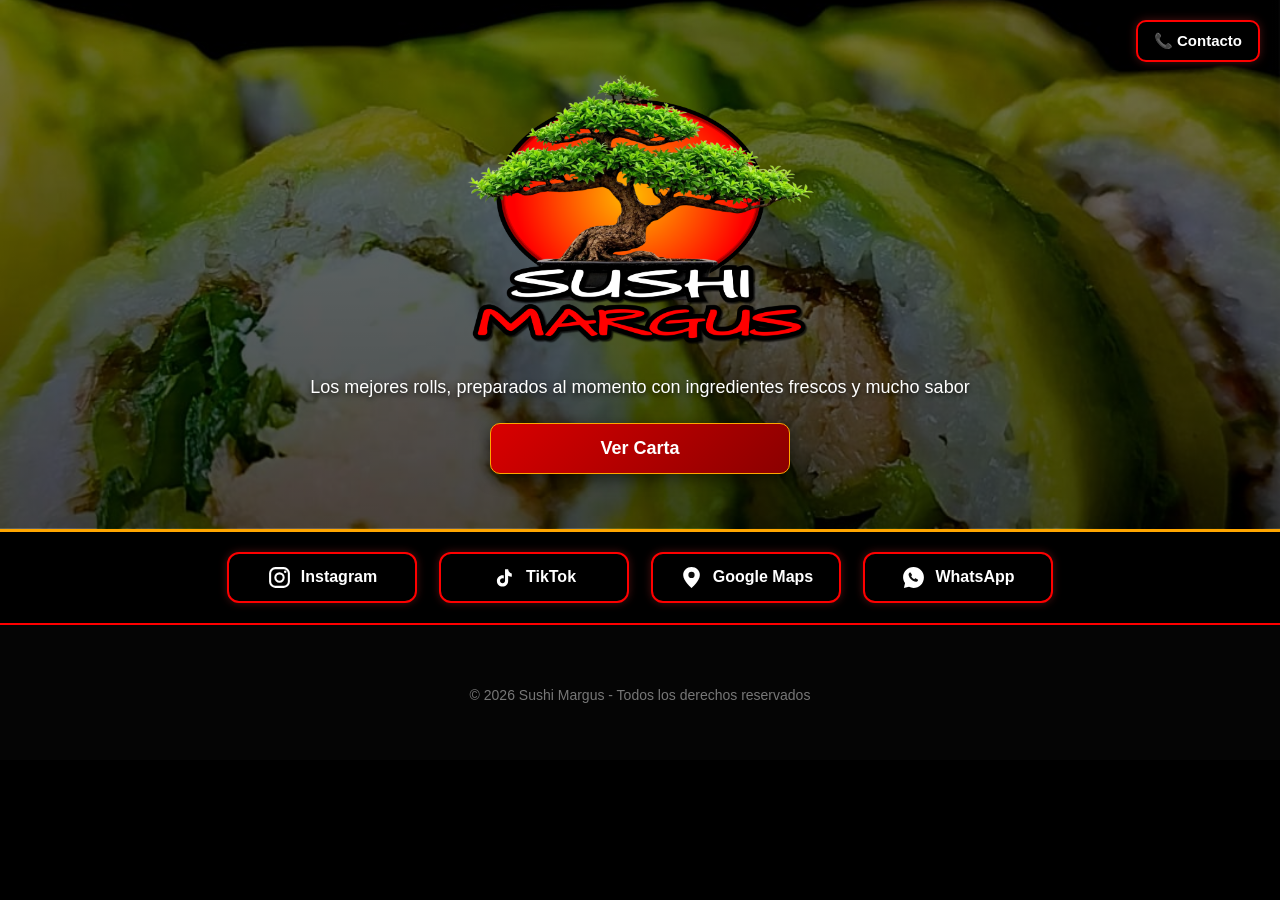
<file: index.html>
<!DOCTYPE html>
<html lang="es">

<head>

    <meta charset="UTF-8">

    <meta
        name="viewport"
        content="width=device-width, initial-scale=1.0"
    >

    <!-- ==============================
         VISTA PREVIA AL COMPARTIR
         ============================== -->

<meta property="og:title" content="Sushi Margus 🍣">

<meta
    property="og:description"
    content="Carta Sushi Margus • Haz tu pedido online"
>

<meta
    property="og:image"
    content="https://sushimargus.github.io/sushi-margus/portada_whatsapp.jpg"
>


<meta
    property="og:url"
    content="https://sushimargus.github.io/sushi-margus/"
>

<meta property="og:type" content="website">


    <!-- ==============================
         FAVICON
         ============================== -->

    <link
        rel="icon"
        type="image/png"
        href="imagenes/favicon.png"
    >


    <!-- ==============================
         PWA
         ============================== -->

    <link
        rel="manifest"
        href="manifest.json"
    >

    <meta
        name="theme-color"
        content="#0d0d0d"
    >


    <!-- ==============================
         TÍTULO
         ============================== -->

    <title>Sushi Margus</title>


    <style>
/* =========================
   CARRITO FLOTANTE
========================= */

#boton-carrito{

    position:fixed;

    bottom:60px;
    right:20px;

    background:linear-gradient(
        135deg,
        #d32f2f,
        #a50000
    );

    color:white;

    border:none;

    border-radius:50px;

    padding:16px 23px;

    font-size:15px;

    font-weight:bold;

    cursor:pointer;

    box-shadow:0 4px 12px rgba(0,0,0,.4);

    z-index:1000;

    transition:
        transform .25s ease,
        background .25s ease,
        box-shadow .25s ease;
}


#boton-carrito:hover{

    transform:translateY(-5px);

    background:linear-gradient(
        135deg,
        #ff3b3b,
        #d90000
    );

    box-shadow:
        0 8px 20px rgba(0,0,0,.6);
}


#contador-carrito{

    background:white;

    color:#d90000;

    border-radius:50%;

    padding:3px 8px;

    font-size:20px;

    margin-left:5px;
}
/* =========================
   ESTILO GENERAL
========================= */

body{
    background:#000000;
    color:white;
    font-family:Arial, sans-serif;
    text-align:center;
    margin:0;
}


/* =========================
   PORTADA
========================= */

header{

    position:relative;

    background:
        linear-gradient(
            rgba(0,0,0,.55),
            rgba(0,0,0,.7)
        ),
        url("portada.jpg");

    background-size:cover;
    background-position:center;
    background-repeat:no-repeat;

    padding:70px 30px 45px;

    min-height:350px;

    box-sizing:border-box;

    border-bottom:3px solid #ffa600;
}


/* =========================
   BOTONES SUPERIORES
========================= */

.botones-superiores{

    position:absolute;

    top:15px;
    left:0;
    right:0;

    width:100%;

    display:flex;

    justify-content:space-between;

    align-items:center;

    padding:0 18px;

    box-sizing:border-box;

    z-index:10;
}


.boton-superior{

    display:inline-flex;

    align-items:center;
    justify-content:center;

    padding:10px 16px;

    border-radius:10px;

    text-decoration:none;

    font-size:15px;

    font-weight:bold;

    color:white;

    background:#000;

    border:2px solid #ff0000;

    box-shadow:0 0 10px rgba(211,47,47,.35);

    transition:.3s;

    cursor:pointer;
}


/* PROMOCIONES */

.boton-promociones-superior{

    border-color:#ff0000;

    color:white;
}


/* CONTACTO */

.boton-contacto-superior{

    border-color:#ff0000;

    color:white;
}


.boton-superior:hover{

    transform:translateY(-2px);

    border-color:#f5c542;

    color:#f5c542;

    box-shadow:
        0 0 10px rgba(245,197,66,.6),
        0 0 20px rgba(211,47,47,.3);
}


/* =========================
   LOGO
========================= */

header h1{
    margin:0;
}


header h1 img{

    max-width:90%;

    height:auto;
}


/* =========================
   DESCRIPCIÓN
========================= */

.descripcion-portada{

    font-size:18px;

    margin-top:10px;
    margin-bottom:25px;

    color:white;

    text-shadow:0 2px 5px rgba(0,0,0,.8);
}


/* =========================
   BOTONES GENERALES
========================= */

.boton{

    display:inline-block;

    background:linear-gradient(
        135deg,
        #d90000,
        #8b0000
    );

    color:white;

    text-decoration:none;

    padding:14px 30px;

    margin:5px;

    border-radius:10px;

    font-size:18px;

    font-weight:bold;

    border:1px solid #ffa600;

    box-shadow:0 5px 15px rgba(0,0,0,.5);

    transition:.3s;
}


/* =========================
   EFECTO BOTONES
========================= */

.boton:hover{

    background:linear-gradient(
        135deg,
        #ffa600,
        #d90000
    );

    color:#111;

    transform:scale(1.05);
}


/* =========================
   BOTÓN VER CARTA
========================= */

.boton-carta{

    display:block;

    width:80%;

    max-width:300px;

    margin:10px auto;

    box-sizing:border-box;
}


/* ==========================================
   BOTONES REDES
========================================== */

.botones-portada{

    display:flex;

    justify-content:center;

    align-items:center;

    flex-wrap:wrap;

    gap:12px;

    width:100%;

    margin:15px auto;
}


/* BOTONES DE REDES */

.botones-portada .boton{

    display:inline-flex;

    align-items:center;

    justify-content:center;

    gap:9px;

    min-width:150px;

    padding:11px 18px;

    background:#000;

    color:white;

    border:2px solid #ff0000;

    border-radius:12px;

    text-decoration:none;

    font-size:16px;

    font-weight:bold;

    box-shadow:
        0 0 8px rgba(211,47,47,0.35);

    transition:all 0.3s ease;
}


/* =========================
   LOGOS REDES
========================= */

.logo-red{

    width:25px;
    height:25px;

    flex-shrink:0;
}


/* =========================
   EFECTO REDES
========================= */

.botones-portada .boton:hover{

    color:#f5c542;

    border-color:#f5c542;

    transform:translateY(-2px);

    box-shadow:
        0 0 10px rgba(245,197,66,0.7),
        0 0 20px rgba(211,47,47,0.4);
}


.botones-portada .boton:active{

    transform:scale(0.96);
}


/* =========================
   MODAL CONTACTO
========================= */

.modal-contacto{

    display:none;

    position:fixed;

    z-index:1000;

    left:0;
    top:0;

    width:100%;
    height:100%;

    background:rgba(0,0,0,.82);

    align-items:center;

    justify-content:center;

    padding:20px;

    box-sizing:border-box;
}


/* =========================
   VENTANA CONTACTO
========================= */

.contenido-contacto{

    position:relative;

    width:90%;

    max-width:380px;

    background:#050505;

    border:2px solid #f5c542;

    border-radius:15px;

    padding:30px 20px;

    box-sizing:border-box;

    box-shadow:
        0 0 20px rgba(245,197,66,.35),
        0 0 40px rgba(211,47,47,.25);

    animation:aparecerContacto .25s ease;
}


/* =========================
   ANIMACIÓN
========================= */

@keyframes aparecerContacto{

    from{

        opacity:0;

        transform:scale(.90);
    }

    to{

        opacity:1;

        transform:scale(1);
    }
}


/* =========================
   TÍTULO CONTACTO
========================= */

.contenido-contacto h2{

    margin-top:0;

    margin-bottom:25px;

    color:#f5c542;

    font-size:26px;
}


/* =========================
   INFORMACIÓN CONTACTO
========================= */

.contacto-info{

    font-size:17px;

    line-height:1.7;

    color:#ffffff;

    margin-bottom:20px;
}


/* =========================
   HORARIO
========================= */

.contacto-horario{

    border-top:1px solid #333;

    border-bottom:1px solid #333;

    padding:15px 0;

    margin-bottom:20px;
}


/* =========================
   BOTÓN WHATSAPP CONTACTO
========================= */

.boton-whatsapp-contacto{

    display:inline-block;

    background:linear-gradient(
        135deg,
        #d90000,
        #8b0000
    );

    color:white;

    text-decoration:none;

    padding:12px 22px;

    border-radius:10px;

    border:1px solid #f5c542;

    font-weight:bold;

    font-size:16px;

    transition:.3s;
}


.boton-whatsapp-contacto:hover{

    background:#f5c542;

    color:#000;

    transform:scale(1.04);
}


/* =========================
   BOTÓN CERRAR
========================= */

.cerrar-contacto{

    position:absolute;

    top:8px;

    right:13px;

    font-size:28px;

    color:#f5c542;

    cursor:pointer;

    line-height:1;
}


.cerrar-contacto:hover{

    color:#d90000;
}


/* =========================
   PIE DE PÁGINA
========================= */

footer{

    background:#050505;

    padding:30px 20px 40px;

    margin-top:0;

    border-top:2px solid #ff0000;

    box-shadow:0 -5px 20px rgba(0,0,0,.5);
}


/* =========================
   INFORMACIÓN FOOTER
========================= */

footer h2{

    color:#f5c542;

    font-size:28px;

    margin-top:10px;
}


footer p{

    font-size:16px;

    color:#eee;

    line-height:1.5;
}


/* =========================
   COPYRIGHT
========================= */

footer .copyright{

    margin-top:30px;

    font-size:14px;

    color:#777;
}


/* =========================
   CELULAR
========================= */

@media(max-width:600px){

    header{

        padding:60px 15px 35px;

        min-height:320px;

    }


    /* =====================
       BOTONES SUPERIORES
    ===================== */

    .botones-superiores{

        top:10px;

        padding:0 10px;

    }


    .boton-superior{

        padding:8px 11px;

        font-size:13px;

        border-radius:9px;

    }


    /* =====================
       LOGO
    ===================== */

    header h1 img{

        width:300px;

        max-width:90%;

    }


    /* =====================
       DESCRIPCIÓN
    ===================== */

    .descripcion-portada{

        font-size:15px;

        line-height:1.5;

        margin-top:15px;

        margin-bottom:20px;

    }


    /* =====================
       VER CARTA
    ===================== */

    .boton-carta{

        width:80%;

        max-width:300px;

        padding:13px 20px;

        margin:10px auto;

    }


    /* =====================
       REDES
    ===================== */

    .botones-portada{

        display:flex;

        justify-content:center;

        align-items:center;

        flex-wrap:wrap;

        gap:8px;

        padding:0 5px;

        margin-top:12px;

        margin-bottom:15px;

    }


    .botones-portada .boton{

        display:inline-flex;

        width:auto;

        padding:11px 13px;

        font-size:14px;

        margin:0;

    }


    .logo-red{

        width:23px;

        height:23px;

    }


    /* =====================
       MODAL CONTACTO
    ===================== */

    .contenido-contacto{

        width:92%;

        padding:28px 17px;

    }


    .contenido-contacto h2{

        font-size:23px;

    }


    .contacto-info{

        font-size:15px;

    }


    /* =====================
       FOOTER
    ===================== */

    footer{

        padding:25px 15px 35px;

    }


    footer h2{

        font-size:24px;

    }


    footer p{

        font-size:15px;

        line-height:1.5;

    }

}
/* POSICIÓN BOTÓN CONTACTO */

.boton-contacto-superior{
    position:absolute;
    top:20px;
    right:20px;
    z-index:1000;
}
  
  </style>

</head>

<body>
    <!-- BOTÓN DEL CARRITO -->

 <!-- =========================
     PORTADA
========================= -->

<header>


        <!-- CONTACTO -->

        <button
            type="button"
            class="boton-superior boton-contacto-superior"
            onclick="abrirContacto()"
        >
            📞 Contacto
        </button>

    </div>


    <!-- =========================
         LOGO
    ========================= -->

    <h1>

        <img
            src="LOGO SUSHI MARGUS VECTORES.png"
            alt="Sushi Margus"
            width="350"
        >

    </h1>


    <!-- =========================
         DESCRIPCIÓN
    ========================= -->

    <p class="descripcion-portada">

        Los mejores rolls,
        preparados al momento con ingredientes frescos y mucho sabor

    </p>


    <!-- =========================
         VER CARTA
    ========================= -->

    <a
        href="carta_v3.html"
        class="boton boton-carta"
    >
        Ver Carta
    </a>


</header>



<!-- =========================
     REDES SOCIALES
========================= -->

<div class="botones-portada">


    <!-- =====================
         INSTAGRAM
    ===================== -->

    <a
        href="https://www.instagram.com/sushi_margus/"
        class="boton"
        target="_blank"
        rel="noopener"
    >

        <svg
            class="logo-red instagram-logo"
            viewBox="0 0 24 24"
        >

            <rect
                x="3"
                y="3"
                width="18"
                height="18"
                rx="5"
                fill="none"
                stroke="currentColor"
                stroke-width="2"
            />

            <circle
                cx="12"
                cy="12"
                r="4"
                fill="none"
                stroke="currentColor"
                stroke-width="2"
            />

            <circle
                cx="17.5"
                cy="6.5"
                r="1.2"
                fill="currentColor"
            />

        </svg>

        Instagram

    </a>



    <!-- =====================
         TIKTOK
    ===================== -->

    <a
        href="https://www.tiktok.com/@sushi.margus"
        class="boton"
        target="_blank"
        rel="noopener"
    >

        <svg
            class="logo-red tiktok-logo"
            viewBox="0 0 24 24"
        >

            <path
                d="M15.5 4c.3 2.1 1.5 3.6 3.5 4.2v3
                   c-1.3 0-2.5-.4-3.5-1v5.1
                   c0 3-2.4 5.4-5.4 5.4
                   S4.7 18.3 4.7 15.3
                   c0-3 2.4-5.4 5.4-5.4
                   .4 0 .8 0 1.2.1v3
                   c-.4-.1-.8-.2-1.2-.2
                   -1.3 0-2.4 1.1-2.4 2.4
                   s1.1 2.4 2.4 2.4
                   2.4-1.1 2.4-2.4V4h3z"
                fill="currentColor"
            />

        </svg>

        TikTok

    </a>



    <!-- =====================
         GOOGLE MAPS
    ===================== -->

    <a
        href="https://maps.app.goo.gl/Tmw36prmEz8pbrnj8?g_st=aw"
        class="boton"
        target="_blank"
        rel="noopener"
    >

        <svg
            class="logo-red maps-logo"
            viewBox="0 0 24 24"
        >

            <path
                d="M12 2C7.6 2 4 5.4 4 9.5
                   C4 15.2 12 22 12 22
                   S20 15.2 20 9.5
                   C20 5.4 16.4 2 12 2z"
                fill="currentColor"
            />

            <circle
                cx="12"
                cy="9.5"
                r="3"
                fill="#0d0d0d"
            />

        </svg>

        Google Maps

    </a>



    <!-- =====================
         WHATSAPP
    ===================== -->

    <a
        href="https://wa.me/56973713769"
        class="boton"
        target="_blank"
        rel="noopener"
    >

        <svg
            class="logo-red whatsapp-logo"
            viewBox="0 0 24 24"
        >

            <path
                d="M12 2C6.5 2 2 6.3 2 11.7
                   c0 2.1.7 4 1.9 5.6L2.8 22
                   l4.9-1.1c1.3.7 2.8 1.1 4.3 1.1
                   5.5 0 10-4.3 10-10.3
                   C22 6.3 17.5 2 12 2z"
                fill="currentColor"
            />

            <path
                d="M8.3 7.5c.3-.3.7-.3 1-.1
                   l1.1 1.8c.2.3.2.6 0 .9
                   l-.7.7c.7 1.2 1.7 2.2 3 2.9
                   l.7-.7c.2-.2.6-.3.9-.1
                   l1.8 1c.3.2.4.6.2.9
                   -.4.8-1.1 1.3-2 1.3
                   -3.2-.1-6.9-3.8-7-7
                   0-.8.4-1.6 1-2z"
                fill="#0d0d0d"
            />

        </svg>

        WhatsApp

    </a>


</div>



<!-- =========================
     VENTANA CONTACTO
========================= -->

<div
    id="modalContacto"
    class="modal-contacto"
    onclick="cerrarContactoFondo(event)"
>


    <div class="contenido-contacto">


        <!-- =====================
             CERRAR
        ===================== -->

        <span
            class="cerrar-contacto"
            onclick="cerrarContacto()"
        >
            ×
        </span>



        <!-- =====================
             TÍTULO
        ===================== -->

        <h2>
            📞 Contacto
        </h2>



        <!-- =====================
             HORARIO
        ===================== -->

        <div class="contacto-horario">

            <div class="contacto-info">

                🕐 <strong>Horario de atención</strong>

                <br><br>

                Lunes a Jueves:
                <br>

                15:00 - 22:30

                <br><br>

                Viernes y Sábado:
                <br>

                13:00 - 22:30

            </div>

        </div>



        <!-- =====================
             WHATSAPP
        ===================== -->

        <div class="contacto-info">

            📱 <strong>WhatsApp</strong>

            <br>

            +56 9 7371 3769

        </div>



        <!-- =====================
             BOTÓN WHATSAPP
        ===================== -->

        <a
            href="https://wa.me/56973713769"
            class="boton-whatsapp-contacto"
            target="_blank"
            rel="noopener"
        >

            💬 Escribir por WhatsApp

        </a>


    </div>


</div>



<!-- =========================
     PIE DE PÁGINA
========================= -->

<footer>


    <p class="copyright">

        © 2026 Sushi Margus -
        Todos los derechos reservados

    </p>


</footer>



<!-- =========================
     JAVASCRIPT
========================= -->

<script>


/* =========================
   ABRIR CONTACTO
========================= */

function abrirContacto(){

    document.getElementById("modalContacto").style.display = "flex";

}



/* =========================
   CERRAR CONTACTO
========================= */

function cerrarContacto(){

    document.getElementById("modalContacto").style.display = "none";

}



/* =========================
   CERRAR AL TOCAR FONDO
========================= */

function cerrarContactoFondo(event){

    if(
        event.target ===
        document.getElementById("modalContacto")
    ){

        cerrarContacto();

    }

}



/* =========================
   CERRAR CON ESC
========================= */

document.addEventListener(
    "keydown",
    function(event){

        if(event.key === "Escape"){

            cerrarContacto();

        }

    }
);


</script>


</body>

</html>
</file>
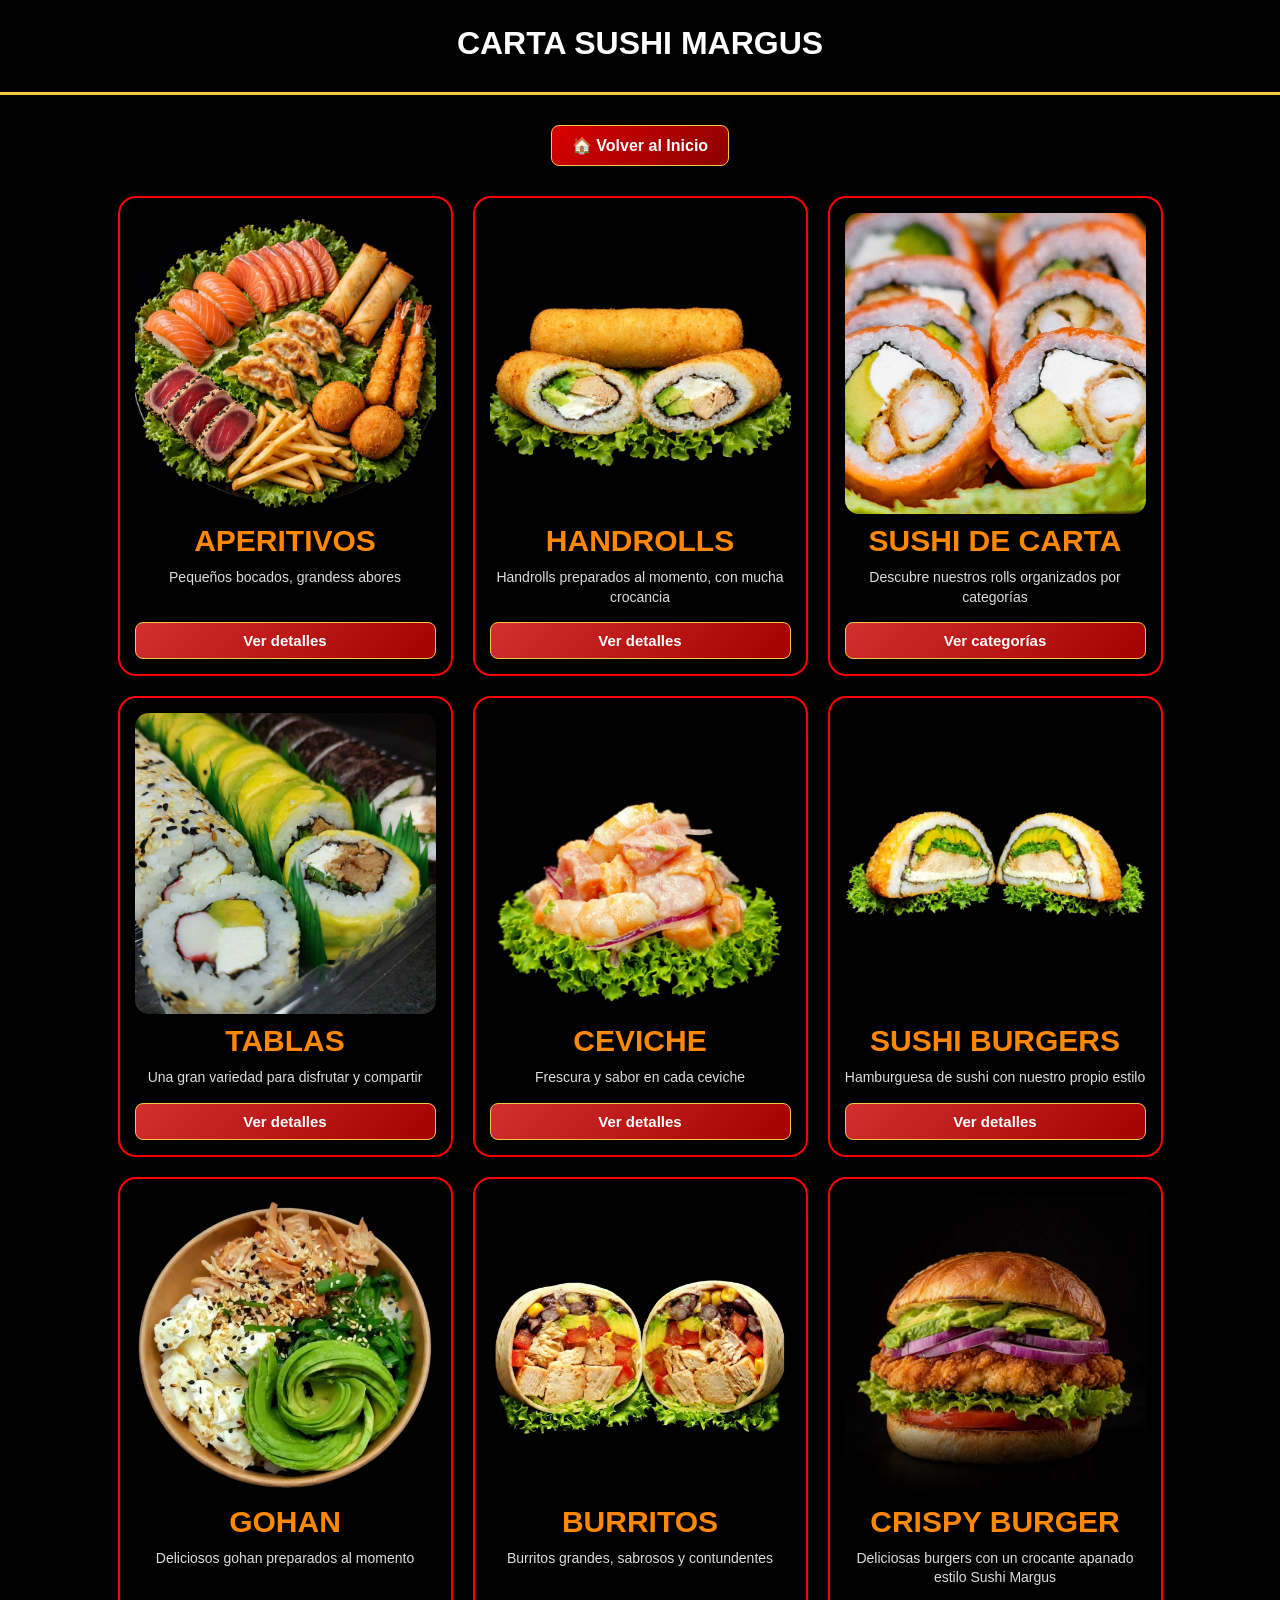
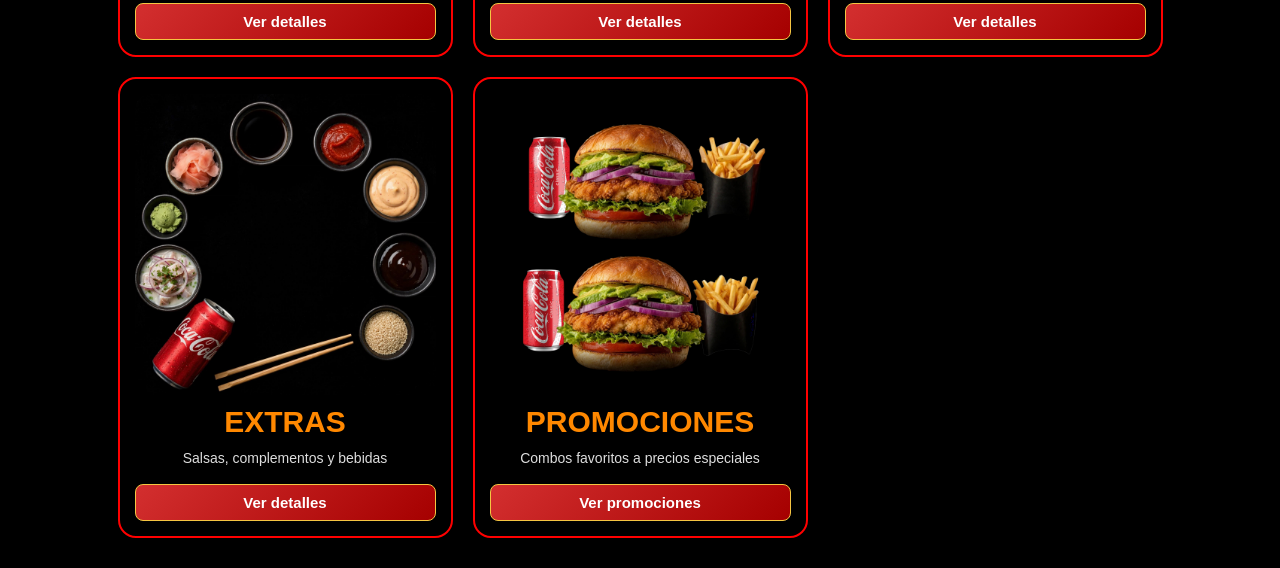
<file: carta_v3.html>
<!DOCTYPE html>
<html lang="es">

<head>

    <meta charset="UTF-8">
    <meta name="viewport" content="width=device-width, initial-scale=1.0">

    <title>Carta - Sushi Margus</title>

    <link rel="icon" type="image/x-icon" href="imagenes/favicon.ico">

    <link rel="icon" type="image/png" sizes="512x512" href="imagenes/logo2026.png">

    <link rel="apple-touch-icon" sizes="512x512" href="imagenes/logo2026.png">

    <style>
/* =========================================================
   1. CONFIGURACIÓN GENERAL
========================================================= */

*{
    box-sizing:border-box;
}

body{
    margin:0;
    font-family:Arial, sans-serif;
    background:#000000;
    color:white;
    text-align:center;
}

h1{
    margin:0;
}


/* =========================================================
   2. ENCABEZADO
========================================================= */

header{
    background:#000000;
    padding:25px;
    border-bottom:3px solid #f5c542;
}

header h1{
    margin:0 0 5px;
}

.descripcion-portada{
    font-size:12px;
    margin:0;
}


/* =========================================================
   3. MENÚ GENERAL
========================================================= */

.menu{
    width:100%;
    max-width:1100px;
    margin:30px auto;
}


/* =========================================================
   4. BOTONES GENERALES
========================================================= */

button{
    background:linear-gradient(135deg,#d32f2f,#a50000);
    color:white;
    border:none;
    padding:10px 20px;
    border-radius:8px;
    cursor:pointer;
    font-size:18px;
    transition:.25s;
}

button:hover{
    background:#f5c542;
    color:#111;
}


/* =========================================================
   5. PRODUCTOS
========================================================= */

.producto{
    width:350px;
    margin:20px auto;
    padding:20px;
    background:white;
    color:black;
    border-radius:15px;
    box-shadow:0 5px 15px rgba(0,0,0,.3);
    transition:.3s;
}

.producto:hover{
    transform:translateY(-8px);
    box-shadow:0 12px 25px rgba(0,0,0,.5);
}

.producto h2{
    color:#ff0000;
}

.producto img{
    width:100%;
    height:180px;
    object-fit:cover;
    border-radius:10px;
    margin-bottom:15px;
}


/* =========================================================
   6. PROMOCIONES GENERALES
========================================================= */

.contenedor-promos{
    display:flex;
    justify-content:center;
    gap:20px;
    flex-wrap:wrap;
}

.promo{
    background:white;
    color:black;
    width:200px;
    padding:20px;
    border-radius:15px;
    box-shadow:0 5px 15px rgba(0,0,0,.3);
}

.promo h3{
    color:#fc0000;
}


/* =========================================================
   7. ENLACES Y BOTÓN PEDIR
========================================================= */

a{
    display:inline-block;
    margin:30px;
    padding:12px 25px;
    background:#d32f2f;
    color:white;
    text-decoration:none;
    border-radius:10px;
    transition:.3s;
}

a:hover{
    background:#f5c542;
    color:#111;
}

.boton-pedir{
    display:inline-block;
    background:#d32f2f;
    color:white;
    padding:12px 25px;
    text-decoration:none;
    border-radius:10px;
    transition:.3s;
}

.boton-pedir:hover{
    background:#f5c542;
    color:#111;
    transform:scale(1.05);
}


/* =========================================================
   8. CATEGORÍAS
========================================================= */

.categoria{
    width:100%;
    margin:40px auto;
}

.categoria h2{
    color:#f8aa00;
    font-size:28px;
}

.contenedor-categorias{
    display:flex;
    justify-content:center;
    flex-wrap:wrap;
    gap:15px;
}


/* =========================================================
   9. TARJETAS DE CATEGORÍAS
========================================================= */

.categoria-titulo{
    background:#000000;
    color:white;
    width:320px;
    margin:30px auto;
    padding:15px;
    border:1px solid #ff0000;
    border-radius:18px;
    box-shadow:0 8px 25px rgba(0,0,0,.7);
    transition:.3s;
    cursor:pointer;
    overflow:hidden;
}

.categoria-titulo:hover{
    background:#0f0f0f;
    border-color:#13e200;
    transform:translateY(-6px);
    box-shadow:0 15px 30px rgba(0,0,0,.7);
}

.categoria-titulo img{
    width:100%;
    height:auto;
    aspect-ratio:1 / 1;
    object-fit:cover;
    display:block;
    margin:0 auto;
    border-radius:14px;
}

.categoria-titulo h2{
    color:#ff8800;
    font-size:25px;
    margin:10px 0 5px;
}

.descripcion-papas{
    color:white !important;
    font-size:16px;
    font-weight:400 !important;
}

.categoria-burger-furay{
    width:100%;
    max-width:100%;
    box-sizing:border-box;
}


/* =========================================================
   10. INICIO DE LA CARTA
========================================================= */

#inicio-carta{
    display:grid;
    grid-template-columns:repeat(3,1fr);
    gap:20px;
    width:95%;
    max-width:1100px;
    margin:30px auto;
}

#inicio-carta .categoria-titulo{
    width:100%;
    margin:0;
    display:flex;
    flex-direction:column;
    justify-content:flex-start;
    min-height:390px;
    background:#000000 !important;
    border:2px solid #ff0000 !important;
}

#inicio-carta .categoria-titulo:hover{
    background:#0e0e0e !important;
    border-color:#13e200 !important;
}

#inicio-carta .categoria-titulo h2{
    color:#ff8800;
    font-size:30px;
    margin:10px 0 5px;
}

#inicio-carta .categoria-titulo p{
    color:#ddd;
    font-size:14px;
    line-height:1.4;
    margin:5px 0 15px;
}

#inicio-carta .categoria-titulo button{
    background:linear-gradient(135deg,#d32f2f,#a50000);
    color:white;
    border:1px solid #f5c542;
    border-radius:8px;
    padding:9px 15px;
    font-size:15px;
    font-weight:bold;
    margin-top:auto;
}

#inicio-carta .categoria-titulo button:hover{
    background:linear-gradient(135deg,#f5c542,#d32f2f);
    color:#111;
    transform:scale(1.04);
}

#inicio-carta .categoria-titulo img{
    width:100% !important;
    height:auto !important;
    aspect-ratio:1 / 1;
    object-fit:cover;
    margin:0 auto;
    transform:none !important;
    border-radius:14px;
}

#inicio-carta > button:first-child{
    grid-column:1 / -1;
    width:auto;
    justify-self:center;
    margin:0 0 10px;
    padding:10px 20px;
    font-size:16px;
}


/* =========================================================
   11. APERITIVOS Y CARTA
========================================================= */

#aperitivos .contenedor-categorias,
#carta .contenedor-categorias{
    display:flex;
    flex-wrap:wrap;
    justify-content:center;
    align-items:stretch;
    gap:25px;
    width:100%;
    max-width:1200px;
    margin:25px auto;
    padding:10px;
}

#aperitivos .contenedor-categorias .categoria-titulo,
#carta .contenedor-categorias .categoria-titulo{
    flex:1 1 280px;
    width:280px;
    max-width:360px;
    margin:0;
    padding:15px;
    box-sizing:border-box;
}

#aperitivos .contenedor-categorias .categoria-titulo img,
#carta .contenedor-categorias .categoria-titulo img{
    width:100% !important;
    height:auto !important;
    aspect-ratio:1 / 1;
    object-fit:cover;
    display:block;
    margin:0 auto 15px;
    transform:none !important;
    border-radius:12px;
}


/* =========================================================
   12. ROLLS
========================================================= */

.contenedor-rolls{
    display:flex;
    justify-content:center;
    align-items:center;
    flex-wrap:wrap;
    gap:40px;
    width:100%;
    margin:0 auto;
    overflow:visible !important;
}

.roll{
    width:280px;
    background:#000000;
    color:white;
    padding:15px;
    border:1px solid #ff0000;
    border-radius:16px;
    box-shadow:0 6px 18px rgba(0,0,0,.7);
    transition:.3s;
    margin:10px;
    text-align:center;
    overflow:visible !important;
}

.roll:hover{
    transform:translateY(-6px);
    border-color:#13e200;
    box-shadow:0 12px 28px rgba(0,0,0,.8);
}

.roll img{
    width:100%;
    height:auto;
    aspect-ratio:1 / 1;
    object-fit:contain;
    display:block;
    margin:0 auto 12px;
    border-radius:12px;
}

.roll h3{
    color:#ff8800;
    font-size:30px;
    margin:12px 0 8px;
}

.roll p{
    line-height:1.4;
}

.precio{
    font-size:25px;
    font-weight:bold;
    color:#fcfbfa;
    margin:12px 0 8px;
    text-align:center;
}

.roll .btn-agregar{
    background:linear-gradient(135deg,#d32f2f,#a50000);
    color:white;
    border:1px solid #f5c542;
    border-radius:9px;
    padding:10px 18px;
    font-size:15px;
    font-weight:bold;
    cursor:pointer;
    transition:.25s;
    display:block;
    margin:0 auto;
}

.roll .btn-agregar:hover{
    background:linear-gradient(135deg,#f5c542,#d32f2f);
    color:#111;
    transform:scale(1.04);
}


/* =========================================================
   13. TABLAS
========================================================= */

#tablaVegetariana,
#tablaFria,
#tablaCaliente,
#tablaMixta{
    width:100%;
    text-align:center;
}

.tabla{
    background:#000000;
    color:white;
    border:2px solid #ff0000;
    border-radius:15px;
    width:700px;
    max-width:calc(100% - 24px);
    margin:20px auto;
    padding:20px;
    box-shadow:0 4px 12px rgba(0,0,0,.4);
    text-align:center;
}

.tabla h3{
    color:#f8f8f7 !important;
    text-align:center !important;
    font-size:35px;
    margin:0 0 15px;
}

.tabla p{
    color:white !important;
    text-align:center !important;
    font-size:16px;
    line-height:1.5;
    margin:10px 0;
    overflow-wrap:break-word;
    word-wrap:break-word;
}


/* =========================================================
   14. TÍTULOS E INGREDIENTES DE TABLAS
========================================================= */

.tabla p:not(.mensaje-cambios) > strong{
    color:#ff0000 !important;
    display:block;
    text-align:center;
    margin-bottom:5px;
}

.tabla p:not(.mensaje-cambios){
    color:white !important;
}


/* =========================================================
   15. AVISO DE CAMBIOS EN TABLAS
========================================================= */

.tabla p.mensaje-cambios,
.tabla p.mensaje-cambios > strong{
    color:#f5c542 !important;
    text-align:center !important;
    font-size:11px !important;
    font-weight:bold !important;
    line-height:1.2 !important;
    margin:15px auto 0 !important;
    width:100%;
    white-space:normal !important;
    overflow-wrap:break-word;
    word-break:normal;
}


/* =========================================================
   16. CATEGORÍAS DE TABLAS
========================================================= */

.categorias-tablas{
    display:flex;
    flex-wrap:wrap;
    justify-content:center;
    gap:20px;
    width:100%;
}

.categorias-tablas .categoria-titulo{
    width:380px;
    max-width:100%;
    box-sizing:border-box;
}

.categorias-tablas .categoria-titulo img{
    width:100%;
    height:auto;
    aspect-ratio:auto;
    object-fit:contain;
    display:block;
    margin:0 auto 12px;
    border-radius:14px;
}


/* =========================================================
   17. BOTONES DE TABLAS
========================================================= */

.tabla .btn-agregar{
    display:inline-block;
    background:linear-gradient(135deg,#d32f2f,#b71c1c);
    color:white;
    border:2px solid #f5c542;
    border-radius:10px;
    padding:10px 18px;
    font-size:15px;
    font-weight:bold;
    cursor:pointer;
    transition:.3s;
    margin-top:8px;
}

.tabla .btn-agregar:hover{
    background:linear-gradient(135deg,#f5c542,#d32f2f);
    color:#111;
    transform:scale(1.03);
}

#tablaVegetariana > button:first-child,
#tablaFria > button:first-child,
#tablaCaliente > button:first-child,
#tablaMixta > button:first-child{
    margin-bottom:15px;
}


/* =========================================================
   18. BOTONES VOLVER
========================================================= */

.btn-volver{
    background:linear-gradient(135deg,#d90000,#8b0000);
    color:white;
    border:1px solid #f5c542;
    padding:9px 18px;
    border-radius:8px;
    font-size:15px;
    font-weight:bold;
    cursor:pointer;
    transition:.3s;
}

.btn-volver:hover{
    background:linear-gradient(135deg,#f5c542,#d90000);
    color:#111;
    transform:scale(1.04);
}


/* =========================================================
   19. BOTÓN DETALLES
========================================================= */

.btn-detalles{
    background:linear-gradient(135deg,#d90000,#b71c1c);
    color:white;
    border:1px solid #f5c542;
    padding:10px 20px;
    border-radius:8px;
    font-size:16px;
    font-weight:bold;
    cursor:pointer;
    transition:.3s;
}

.btn-detalles:hover{
    background:linear-gradient(135deg,#f5c542,#d90000);
    color:#111;
    transform:scale(1.05);
}


/* =========================================================
   20. BOTONES DE PROMOCIONES
   MISMO DISEÑO QUE "VER DETALLES"
========================================================= */

#promociones .categoria-titulo button{
    background:linear-gradient(135deg,#d90000,#b71c1c);
    color:white;
    border:1px solid #f5c542;
    padding:10px 20px;
    border-radius:8px;
    font-size:16px;
    font-weight:bold;
    cursor:pointer;
    transition:.3s;
}

#promociones .categoria-titulo button:hover{
    background:linear-gradient(135deg,#f5c542,#d90000);
    color:#111;
    transform:scale(1.05);
}


/* =========================================================
   21. BOTONES PRINCIPALES
   CARTA / WHATSAPP / INSTAGRAM
========================================================= */

.btn-carta,
.btn-whatsapp,
.btn-instagram{
    display:inline-block;
    background:linear-gradient(135deg,#d90000,#f5c542) !important;
    color:white !important;
    border:1px solid #f5c542 !important;
    padding:10px 20px;
    border-radius:8px;
    font-size:16px;
    font-weight:bold;
    text-decoration:none;
    cursor:pointer;
    transition:.3s;
}

.btn-carta:hover,
.btn-whatsapp:hover,
.btn-instagram:hover{
    background:linear-gradient(135deg,#f5c542,#d90000) !important;
    color:#111 !important;
    transform:scale(1.05);
}


/* =========================================================
   22. OCULTAR / MOSTRAR SECCIONES
========================================================= */

.oculto{
    display:none !important;
}

.mostrar{
    display:flex;
}

#inicio-carta.oculto,
#aperitivos.oculto,
#gohan.oculto,
#sushiburgers.oculto,
#handrolls.oculto,
#carta.oculto,
#tablas.oculto,
#extras.oculto{
    display:none !important;
}


/* =========================================================
   23. CARRITO FLOTANTE
========================================================= */

#boton-carrito{
    position:fixed;
    bottom:60px;
    right:20px;
    background:linear-gradient(135deg,#d32f2f,#a50000);
    color:white;
    border:none;
    border-radius:50px;
    padding:16px 23px;
    font-size:15px;
    font-weight:bold;
    cursor:pointer;
    box-shadow:0 4px 12px rgba(0,0,0,.4);
    z-index:9999;
    transition:
        transform .25s ease,
        background .25s ease,
        box-shadow .25s ease;
}

#boton-carrito:hover{
    transform:translateY(-5px);
    background:linear-gradient(135deg,#ff3b3b,#d90000);
    box-shadow:0 8px 20px rgba(0,0,0,.6);
}

#contador-carrito{
    background:white;
    color:#d90000;
    border-radius:50%;
    padding:3px 8px;
    font-size:20px;
    margin-left:5px;
}


/* =========================================================
   24. VENTANA DEL CARRITO
========================================================= */

.carrito{
    display:none;
    position:fixed;
    top:0;
    left:0;
    width:100%;
    height:100%;
    background:rgba(0,0,0,.75);
    z-index:2000;
    justify-content:center;
    align-items:center;
}

.carrito.abierto{
    display:flex;
}

.carrito-contenido{
    background:#1b1b1b;
    color:white;
    width:90%;
    max-width:450px;
    max-height:85vh;
    overflow-y:auto;
    border-radius:15px;
    padding:25px;
    box-shadow:0 5px 25px rgba(0,0,0,.6);
}

.carrito-contenido h2{
    text-align:center;
    margin-top:0;
    color:#f5c542;
    font-size:26px;
}

.producto-carrito{
    background:#292929;
    border-radius:10px;
    padding:15px;
    margin-bottom:12px;
}

.producto-carrito strong{
    display:block;
    font-size:18px;
    color:#f5c542;
    margin-bottom:5px;
}

.producto-carrito p{
    margin:6px 0;
}

.controles-cantidad{
    display:flex;
    align-items:center;
    gap:10px;
    margin-top:10px;
}

.controles-cantidad button{
    border:none;
    border-radius:8px;
    min-width:42px;
    height:42px;
    background:#ff0000;
    color:white;
    font-size:22px;
    font-weight:bold;
    cursor:pointer;
}

.controles-cantidad span{
    min-width:30px;
    text-align:center;
    font-size:20px;
    font-weight:bold;
}

.controles-cantidad button:last-child{
    background:#8b0000;
    margin-left:auto;
    font-size:18px;
}

.carrito-total{
    display:flex;
    justify-content:space-between;
    font-size:21px;
    margin-top:20px;
    padding-top:15px;
    border-top:1px solid #555;
}

.btn-carrito{
    width:100%;
    margin-top:15px;
    padding:14px;
    border:1px solid #f5c542;
    border-radius:8px;
    background:linear-gradient(135deg,#d90000,#8b0000);
    color:white;
    font-size:17px;
    font-weight:bold;
    cursor:pointer;
    transition:.25s ease;
}

.btn-carrito:hover{
    background:linear-gradient(135deg,#f5c542,#d90000);
    transform:translateY(-2px);
    box-shadow:0 5px 12px rgba(0,0,0,.4);
}


/* =========================================================
   25. BOTÓN ENVIAR PEDIDO
========================================================= */

.enviar-pedido{
    background:linear-gradient(135deg,#25D366,#128C7E);
    color:white;
    font-weight:bold;
    margin-top:10px;
    border:2px solid #f5c542;
    border-radius:12px;
    padding:15px;
    font-size:16px;
    box-shadow:0 4px 10px rgba(18,140,126,.30);
    transition:.25s ease;
}

.enviar-pedido:hover{
    background:linear-gradient(135deg,#00ff37,#0fa98f);
    transform:translateY(-2px);
    box-shadow:0 7px 15px rgba(18,140,126,.45);
}

.enviar-pedido:active{
    transform:scale(.96);
}


/* =========================================================
   26. TIPO DE PEDIDO
========================================================= */

.tipo-pedido-botones{
    display:flex;
    gap:18px;
    margin:8px 0;
}

.boton-tipo{
    flex:1;
    padding:12px;
    border:1px solid #f5c542;
    border-radius:10px;
    background:linear-gradient(135deg,#1b1b1b,#333);
    color:white;
    font-size:16px;
    font-weight:bold;
    cursor:pointer;
    transition:.25s ease;
}

.boton-tipo:hover{
    background:linear-gradient(135deg,#d32f2f,#8b0000);
    transform:translateY(-2px);
    box-shadow:0 5px 12px rgba(0,0,0,.4);
}

.boton-tipo.seleccionado{
    background:linear-gradient(135deg,#d32f2f,#8b0000);
    color:white;
    border-color:#f5c542;
    transform:scale(1.06);
    box-shadow:0 6px 15px rgba(217,0,0,.35);
    animation:pulsarTipo .35s ease;
}

@keyframes pulsarTipo{

    0%{
        transform:scale(.95);
    }

    60%{
        transform:scale(1.10);
    }

    100%{
        transform:scale(1.06);
    }

}


/* =========================================================
   27. CAMPOS DEL PEDIDO
========================================================= */

.campo-pedido{
    width:100%;
    padding:14px 16px;
    margin:8px 0;
    border:2px solid #9f2fd3;
    border-radius:12px;
    background:#fff;
    color:#333;
    font-size:16px;
    font-family:inherit;
    outline:none;
    transition:.2s;
}

.campo-pedido:focus{
    border-color:#f5c542;
    box-shadow:0 0 6px rgba(245,197,66,.25);
}

.campo-pedido::placeholder{
    color:#777;
}

textarea.campo-pedido{
    min-height:25px;
    resize:vertical;
}


/* =========================================================
   28. SUSHI SIN ARROZ
   SELECTOR DE ENVOLTURA
========================================================= */

.selector-envoltura{
    position:relative;
    width:100%;
    max-width:320px;
    margin:10px auto;
    z-index:1000;
}

.boton-envoltura{
    width:100%;
    padding:12px 15px;
    background:#1a1a1a !important;
    color:#ffffff !important;
    border:2px solid #f5c542 !important;
    border-radius:10px;
    font-size:15px;
    font-weight:bold;
    cursor:pointer;
    box-sizing:border-box;
    display:flex;
    justify-content:space-between;
    align-items:center;
}

.boton-envoltura:focus,
.boton-envoltura:active{
    background:linear-gradient(135deg,#f5c542,#d90000) !important;
    color:white !important;
    border-color:#f5c542 !important;
    outline:none;
}

.opciones-envoltura{
    position:absolute;
    left:0;
    right:0;
    top:calc(100% + 5px);
    background:#1a1a1a !important;
    border:2px solid #f5c542 !important;
    border-radius:10px;
    padding:5px;
    z-index:99999 !important;
    box-sizing:border-box;
}

.opciones-envoltura button{
    width:100%;
    padding:11px 12px;
    background:#1a1a1a !important;
    color:#ffffff !important;
    border:none;
    border-radius:7px;
    font-size:14px;
    font-weight:bold;
    text-align:left;
    cursor:pointer;
}

.opciones-envoltura button:hover,
.opciones-envoltura button:active{
    background:#f5c542 !important;
    color:#000000 !important;
}

.opciones-envoltura.oculto{
    display:none !important;
}


/* =========================================================
   29. SELECTOR NATIVO DE ENVOLTURA
========================================================= */

.envoltura{
    width:100%;
    max-width:320px;
    padding:12px 42px 12px 15px;
    margin-top:10px;
    margin-bottom:8px;
    background:#1a1a1a !important;
    color:white !important;
    border:2px solid #f5c542 !important;
    border-radius:10px;
    font-size:15px;
    font-weight:bold;
    cursor:pointer;
    outline:none;
    appearance:none;
    -webkit-appearance:none;
    box-sizing:border-box;
}

.envoltura:focus,
.envoltura:active{
    background:#1a1a1a !important;
    color:white !important;
    border:2px solid #f5c542 !important;
    box-shadow:0 0 8px rgba(245,197,66,.5);
}

.envoltura option{
    background:#1a1a1a !important;
    color:white !important;
}

.envoltura option:first-child{
    color:#f5c542 !important;
}


/* =========================================================
   30. TÍTULO DE TAMAÑO DE HANDROLL
========================================================= */

.titulo-tamano-handroll{
    color:#fefffe !important;
    text-align:center !important;
    font-size:35px;
    font-weight:900;
    margin:30px auto 20px;
    padding-bottom:8px;
    border-bottom:2px solid #ff0000;
    width:90%;
}


/* =========================================================
   31. FOOTER
========================================================= */

footer{
    background:#000000;
    padding:40px 20px;
    margin-top:50px;
    border-top:3px solid #d32f2f;
}

footer h2{
    color:#f5c542;
    font-size:30px;
}

footer p{
    font-size:17px;
}

footer .copyright{
    margin-top:30px;
    font-size:14px;
    color:#aaa;
}


/* =========================================================
   32. DETALLES DEL CARRITO
========================================================= */

.detalles-carrito{
    width:100%;
    max-width:100%;
    box-sizing:border-box;
    white-space:normal;
    overflow-wrap:anywhere;
    word-break:normal;
    line-height:1.4;
}

.producto-info{
    min-width:0;
    max-width:100%;
}


/* =========================================================
   33. MODAL ACEVICHA TU ROLL
========================================================= */

.modal-acevichado{
    position:fixed;
    top:0;
    left:0;
    width:100%;
    height:100%;
    background:rgba(0,0,0,.85);
    display:none;
    justify-content:center;
    align-items:center;
    padding:20px;
    box-sizing:border-box;
    z-index:99999;
}

.contenido-acevichado{
    position:relative;
    width:100%;
    max-width:360px;
    background:#0d0d0d;
    border:1px solid #ff0000;
    border-radius:16px;
    padding:30px 20px;
    box-sizing:border-box;
    text-align:center;
    box-shadow:0 6px 18px rgba(0,0,0,.7);
    transition:.3s;
}

.contenido-acevichado:hover{
    transform:translateY(-6px);
    border-color:#00ff22;
    box-shadow:0 12px 28px rgba(0,0,0,.8);
}

.cerrar-acevichado{
    position:absolute;
    top:10px;
    right:12px;
    background:none;
    border:none;
    color:white;
    font-size:22px;
    cursor:pointer;
}

.cerrar-acevichado:hover{
    background:linear-gradient(135deg,#f5c542,#d90000);
    color:#ffffff;
}

.icono-acevichado{
    font-size:45px;
    margin-bottom:5px;
}

.contenido-acevichado h2{
    color:#ff8800;
    margin:5px 0 12px;
    font-size:30px;
}

.contenido-acevichado p{
    width:100%;
    box-sizing:border-box;
    color:#ffffff;
    font-size:18px;
    line-height:1.5;
    margin:0 0 15px;
    overflow-wrap:anywhere;
    word-break:normal;
    white-space:normal;
}

.descripcion-acevichado{
    text-align:center;
    margin-top:0;
}

.precio-acevichado{
    color:#ffffff;
    font-size:30px;
    font-weight:bold;
    margin-bottom:22px;
}

.btn-si-acevichado{
    width:100%;
    padding:13px;
    border:none;
    border-radius:10px;
    background:linear-gradient(135deg,#d90000,#b71c1c);
    color:white;
    font-size:16px;
    font-weight:bold;
    cursor:pointer;
    margin-bottom:10px;
    border:2px solid #ff8800;
    transition:.2s;
}

.btn-si-acevichado:hover{
    background:linear-gradient(135deg,#f5c542,#d90000);
    color:#ffffff;
    border-color:#ff8800;
}

.btn-no-acevichado{
    width:100%;
    padding:11px;
    border:1px solid #ff8800;
    border-radius:10px;
    background:#1a1a1a;
    color:white;
    font-size:15px;
    cursor:pointer;
}

.btn-no-acevichado:hover{
    background:linear-gradient(135deg,#f5c542,#d90000);
    color:#ffffff;
    border-color:#ff8800;
}


/* =========================================================
   34. TABLET
========================================================= */

@media (min-width:601px) and (max-width:900px){

    #aperitivos .contenedor-categorias,
    #carta .contenedor-categorias{
        gap:20px;
    }

    #aperitivos .contenedor-categorias .categoria-titulo,
    #carta .contenedor-categorias .categoria-titulo{
        flex:1 1 280px;
        max-width:360px;
    }

}


/* =========================================================
   35. CELULAR
========================================================= */

@media (max-width:600px){

    #inicio-carta{
        grid-template-columns:repeat(2,1fr);
        gap:10px;
        width:100%;
        padding:5px;
    }

    #inicio-carta .categoria-titulo{
        width:100%;
        min-height:330px;
        padding:10px;
        margin:0;
    }

    #inicio-carta .categoria-titulo h2{
        font-size:16px;
    }

    #inicio-carta .categoria-titulo p{
        font-size:12px;
    }

    #inicio-carta .categoria-titulo button{
        font-size:13px;
        padding:8px 10px;
    }

    #inicio-carta .categoria-titulo img{
        width:100% !important;
        height:auto !important;
        aspect-ratio:1 / 1;
        object-fit:cover;
        border-radius:12px;
    }


    .categoria-titulo{
        width:94%;
        max-width:350px;
        box-sizing:border-box;
    }

    .categoria-titulo img{
        width:100% !important;
        height:auto !important;
        aspect-ratio:1 / 1;
        object-fit:cover;
        transform:none !important;
    }


    #aperitivos .contenedor-categorias,
    #carta .contenedor-categorias{
        display:flex;
        flex-direction:column;
        align-items:center;
        gap:20px;
        padding:10px;
    }

    #aperitivos .contenedor-categorias .categoria-titulo,
    #carta .contenedor-categorias .categoria-titulo{
        width:100%;
        max-width:360px;
        flex:none;
        padding:15px;
    }


    #carta .contenedor-categorias > .btn-volver{
        flex:none !important;
        width:auto !important;
        max-width:max-content !important;
        align-self:center !important;
        margin:0 auto 20px !important;
    }

    #carta > .carta-volver{
        display:block !important;
        width:auto !important;
        max-width:max-content !important;
        margin:15px auto 20px !important;
    }

    #carta .carta-volver{
        background:linear-gradient(145deg,#d32f2f,#b71c1c) !important;
        color:white !important;
        border:none !important;
    }


    /* ROLLS */

    .contenedor-rolls{
        display:flex;
        flex-direction:column;
        align-items:center;
        width:100%;
        padding:0 10px;
        gap:15px;
    }

    .roll{
        width:calc(100% - 10px) !important;
        max-width:380px;
        margin:5px auto !important;
        padding:15px !important;
    }

    .roll img{
        width:100%;
        max-width:100%;
        height:auto;
        max-height:280px;
        object-fit:contain;
        display:block;
        margin:0 auto 12px;
    }

    .roll h3{
        font-size:20px;
        line-height:1.3;
    }

    .roll p{
        font-size:15px;
        line-height:1.5;
        overflow-wrap:break-word;
    }

    .roll .btn-agregar{
        width:auto;
        max-width:100%;
        padding:8px 12px;
        font-size:13px;
    }

    .precio{
        font-size:20px;
    }


    /* PROMOCIONES */

    #promociones .categoria-titulo button{
        font-size:13px;
        padding:8px 12px;
    }


    /* TABLAS */

    .tabla{
        width:calc(100% - 20px) !important;
        max-width:none !important;
        margin:15px auto !important;
        padding:12px !important;
        border-radius:15px;
    }

    .tabla h3{
        font-size:15px !important;
        line-height:1.25 !important;
        margin:4px 0 12px !important;
        text-align:center !important;
    }

    .tabla p{
        font-size:12px !important;
        line-height:1.3 !important;
        margin:8px 0 !important;
        text-align:center !important;
    }

    .tabla p:not(.mensaje-cambios) > strong{
        color:#d32f2f !important;
        display:block;
        text-align:center;
        margin-bottom:5px;
    }

    .tabla p:not(.mensaje-cambios){
        color:white !important;
    }

    .tabla .mensaje-cambios{
        color:#f5c542 !important;
        font-size:9px !important;
        font-weight:bold !important;
        line-height:1.2 !important;
        text-align:center !important;
        margin:12px auto 0 !important;
        width:100%;
        white-space:normal !important;
    }


    /* CARRITO */

    .carrito-contenido{
        width:94%;
        padding:18px;
    }

    .carrito-contenido h2{
        font-size:22px;
    }

    .producto-carrito strong{
        font-size:16px;
    }

    .producto-carrito p{
        font-size:14px;
    }

    .controles-cantidad{
        gap:7px;
    }

    #boton-carrito{
        right:15px;
        bottom:120px;
        padding:13px 18px;
        font-size:15px;
    }

    #contador-carrito{
        font-size:17px;
    }


    /* ACEVICHADO */

    .contenido-acevichado{
        width:calc(100% - 20px);
        max-width:360px;
        padding:28px 18px;
    }

    .contenido-acevichado p{
        font-size:15px;
        line-height:1.45;
        padding:0;
        margin-left:auto;
        margin-right:auto;
    }


    /* DETALLES DEL CARRITO */

    .detalles-carrito{
        font-size:14px;
        line-height:1.4;
        white-space:normal;
        overflow-wrap:anywhere;
    }

    .producto-info{
        min-width:0;
        flex:1;
    }


    /* TIPO DE PEDIDO */

    .tipo-pedido-botones{
        gap:10px;
    }

}
/* =========================================================
   PROMOCIONES EN FILA EN PC
========================================================= */

@media (min-width: 901px){

    #promociones{
        display:grid;
        grid-template-columns:repeat(3, 1fr);
        gap:25px;
        max-width:1200px;
        margin:0 auto;
        padding:20px;
    }

    #promociones .categoria-titulo{
        width:100%;
        margin:0;
    }
#promociones .btn-volver{
    grid-column:1 / -1;
    width:auto;
    justify-self:center;
}

}
/* ==========================================
   PROMOCIONES SUSHI MARGUS
========================================== */

#promociones .categoria-titulo {
    display: flex;
    flex-direction: column;
    align-items: center;
}

/* IMAGEN */

#promociones .categoria-titulo img {
    display: block;
    width: 100%;
    max-width: 1080px;
    height: auto;
    margin: 0 auto 15px;
}

/* TÍTULO */

#promociones .categoria-titulo h2 {
    margin: 8px 0 8px;
    text-align: center;
}

/* DESCRIPCIÓN */

#promociones .categoria-titulo p {
    margin: 0 0 10px;
    text-align: center;
}

/* PRECIO */

#promociones .categoria-titulo .precio {
    display: block;
    margin: 0 0 15px;
    text-align: center;
    font-size: 22px;
    font-weight: bold;
    color: #f5c542;
}

/* BOTÓN AGREGAR AL CARRITO */

#promociones .categoria-titulo button {
    display: block;
    margin: 0 auto;
    text-align: center;
}

/* BOTÓN VOLVER */

#promociones .btn-volver {
    display: block;
    margin: 25px auto;
}
.volver-salmon{
    display:block !important;
    width:auto !important;
    margin:30px auto 20px auto !important;
}
/* AVISO DE PAGO - ANCHO COMPLETO */

#promociones .aviso-pago-promociones {
    grid-column: 1 / -1;
    width: 100%;
    box-sizing: border-box;
    margin: 15px 0;
    padding: 12px 8px;
    background: #1a1a1a;
    border: 1px solid #f5c542;
    border-radius: 8px;
    text-align: center;
    color: white;
    font-size: 14px;
}

#promociones .aviso-pago-promociones strong {
    color: #f5c542;
}

/* CELULARES */

@media (max-width: 600px) {
    #promociones .aviso-pago-promociones {
        grid-column: 1 / -1;
        width: 100%;
        font-size: 11px;
        padding: 10px 4px;
    }
}
/* AVISO DE PAGO - ANCHO COMPLETO */

#promociones .aviso-pago-promociones {
    grid-column: 1 / -1;
    width: 100%;
    box-sizing: border-box;
    margin: 15px 0;
    padding: 12px 8px;
    background: #000000;
    border: 1px solid #ff0000;
    border-radius: 8px;
    text-align: center;
    color: white;
    font-size: 20px;
}

#promociones .aviso-pago-promociones strong {
    color: #ff8800;
}

/* CELULARES */

@media (max-width: 600px) {
    #promociones .aviso-pago-promociones {
        grid-column: 1 / -1;
        width: 100%;
        font-size: 11px;
        padding: 10px 4px;
    }
}
#promociones .aviso-pago-promociones p {
    margin-bottom: 5px;
    line-height: 1.2;
}
/* ACOMPAÑAMIENTOS DE TABLAS */
.acompanamientos {
    color: #f5c542; 

    
    font-size: 13px;
    font-weight: 500;
    text-align: left;
    margin: 10px 0;
    padding: 6px 0;
    background: transparent;
    border-left: none;
    border-top: 1px solid #ff0000;
    border-bottom: 1px solid #ff0000;
    border-radius: 0;
    line-height: 1.5;
}
</style>

</head>

<body> 

<header>
<h1>CARTA SUSHI MARGUS</h1>

</header>

<section class="menu">

<div id="inicio-carta">
 
<button class="btn-volver" onclick="window.location.href='index.html'">
    🏠 Volver al Inicio
</button>


<!-- APERITIVOS -->

    <div class="categoria-titulo">

        <img src="imagenes/aperitivos.jpg"
        style="width:371px; height:371px; object-fit:cover; transform:translate(-26px,-26px);">

        <h2>APERITIVOS</h2>

        <p>Pequeños bocados, grandess abores</p>

        <button onclick="mostrarAperitivos()">Ver detalles</button>

</div>


<!-- HANDROLLS -->

<div class="categoria-titulo">

        <img src="imagenes/handrolls.jpg"style="width:371px; height:371px; object-fit:cover; transform:translate(-26px,-26px);">

        <h2> HANDROLLS</h2>

        <p> Handrolls preparados al momento, con mucha crocancia</p>

        <button onclick="mostrarHandrolls()">Ver detalles</button>

</div>
    <!-- SUSHI DE CARTA -->

    <div class="categoria-titulo">

        <img src="imagenes/sushidecarta.jpg"
        style="width:371px; height:371px; object-fit:cover; transform:translate(-26px,-26px);">

        <h2> SUSHI DE CARTA</h2>

        <p>Descubre nuestros rolls organizados por categorías</p>

        <button onclick="mostrarCartaSushi()">Ver categorías</button>

</div>
<!-- TABLAS -->

    <div class="categoria-titulo">

        <img src="imagenes/tablas.jpg"style="width:371px; height:371px; object-fit:cover; transform:translate(-26px,-26px);">

        <h2> TABLAS</h2>

        <p>Una gran variedad para disfrutar y compartir</p>

        <button onclick="mostrarTablas()">Ver detalles</button>

</div>
<!-- CEVICHE -->

<div class="categoria-titulo">

    <img src="imagenes/ceviche.jpg"
    style="width:371px; height:371px; object-fit:cover; transform:translate(-26px,-26px);">

    <h2>CEVICHE</h2>

    <p>Frescura y sabor en cada ceviche</p>

    <button onclick="mostrarCeviche()">Ver detalles</button>

</div>


<!-- SUSHI BURGERS -->

<div class="categoria-titulo">

        <img src="imagenes/sushiburger.jpg"style="width:371px; height:371px; object-fit:cover; transform:translate(-26px,-26px);">

        <h2>SUSHI BURGERS</h2>

        <p>Hamburguesa de sushi con nuestro propio estilo</p>

        <button onclick="mostrarSushiBurgers()">Ver detalles</button>

</div>


   <!-- GOHAN -->
<div class="categoria-titulo">

        <img src="imagenes/gohan.jpg"style="width:371px; height:371px; object-fit:cover; transform:translate(-26px,-26px);">

        <h2>GOHAN</h2>

        <p>Deliciosos gohan preparados al momento</p>

        <button onclick="mostrarGohan()">Ver detalles</button>

</div>

<!-- BURRITOS -->
<div class="categoria-titulo">

   <img src="imagenes/burritos.jpg" style="width:371px; height:371px; object-fit:cover; transform:translate(-26px,-26px);">

    <h2>BURRITOS</h2>

    <p>Burritos grandes, sabrosos y contundentes</p>

    <button class="btn-detalles" onclick="mostrarBurritos()">
        Ver detalles
    </button>

</div>

<!-- BURGER FURAY -->
<div class="categoria-titulo categoria-burger-furay">

    <img src="imagenes/crispyburger.jpg" style="width:371px; height:371px; object-fit:cover; transform:translate(-26px,-26px);">

    <h2>CRISPY BURGER</h2>

    <p>Deliciosas burgers con un crocante apanado estilo Sushi Margus</p>

    <button class="btn-detalles" onclick="mostrarBurgerFuray()">
        Ver detalles
    </button>

</div>

<!-- EXTRAS -->

    <div class="categoria-titulo">

       <img src="imagenes/extras.jpg"style="width:371px; height:371px; object-fit:cover; transform:translate(-26px,-26px);">

       <h2> EXTRAS</h2>

       <p>Salsas, complementos y bebidas</p>

       <button onclick="mostrarExtras()">Ver detalles</button>

      </div>
    <!-- ==========================================
     PROMOCIONES
========================================== -->

<div class="categoria-titulo">

    <img src="imagenes/promociones.jpg"
         alt="Promociones Sushi Margus"
         style="width:371px; height:371px; object-fit:cover; transform:translate(-26px,-26px);">

    <h2>PROMOCIONES</h2>

    <p>Combos favoritos a precios especiales</p>

    <button onclick="mostrarPromociones()">
        Ver promociones
    </button>

</div>
    </div>


<!-- TABLAS -->

<div id="tablas" class="oculto">

    <button class="btn-volver" onclick="volverInicioCarta()">
        ⬅ Volver a Inicio de Carta
    </button>


    <div class="categorias-tablas">


        <!-- TABLAS VEGETARIANAS -->

        <div class="categoria-titulo">

            <img src="imagenes/tablas vegetarianas.png"
                 alt="Tablas Vegetarianas">

            <h2>TABLAS VEGETARIANAS</h2>

            <button class="btn-detalles"
                onclick="mostrarTablaVegetariana()">
                Ver tablas
            </button>

        </div>


        <!-- TABLAS FRÍAS -->

        <div class="categoria-titulo">

            <img src="imagenes/tablas frias.png"
                 alt="Tablas Frías">

            <h2>TABLAS FRÍAS</h2>

            <button class="btn-detalles"
                onclick="mostrarTablaFria()">
                Ver tablas
            </button>

        </div>


        <!-- TABLAS CALIENTES -->

        <div class="categoria-titulo">

            <img src="imagenes/tablas calientes.png"
                 alt="Tablas Calientes">

            <h2>TABLAS CALIENTES</h2>

            <button class="btn-detalles"
                onclick="mostrarTablaCaliente()">
                Ver tablas
            </button>

        </div>


        <!-- TABLAS MIXTAS -->

        <div class="categoria-titulo">

            <img src="imagenes/tablas mixtas.png"
                 alt="Tablas Mixtas">

            <h2>TABLAS MIXTAS</h2>

            <button class="btn-detalles"
                onclick="mostrarTablaMixta()">
                Ver tablas
            </button>

        </div>

    </div>

</div>


<!-- TABLAS VEGETARIANAS -->

<div id="tablaVegetariana" class="oculto">

<button class="btn-volver" onclick="volverTablas()">
    ⬅ Volver a Tablas
</button>
</button>



    <!-- 30 PIEZAS -->

    <div class="tabla">

        <h3><strong>30 PIEZAS $13.990</strong></h3>

        <p>
            <strong>10 ENVUELTOS EN PALTA:</strong>
            PIMENTÓN / QUESO CREMA / CEBOLLA CARAMELO
        </p>

        <p>
            <strong>10 ENVUELTOS EN NORI:</strong>
            CHAMPIÑÓN TEMPURA / QUESO CREMA / CEBOLLÍN
        </p>

        <p>
            <strong>10 ENVUELTOS EN PANKO:</strong>
            PALTA / QUESO CREMA / PALMITO
        </p>

        <button class="btn-agregar"
            onclick="agregarAlCarrito(
                'Tabla Vegetariana 30 piezas',
                13990,
                '10 envueltos en palta: Pimentón / Queso crema / Cebolla caramelo<br>10 envueltos en nori: Champiñón tempura / Queso crema / Cebollín<br>10 envueltos en panko: Palta / Queso crema / Palmito'
            )">
            🛒 Agregar
        </button>

        <p class="mensaje-cambios">
            <strong>LOS CAMBIOS EN TABLAS TIENEN RECARGO,</strong>
            <strong>SOLICÍTALO DIRECTAMENTE POR WHATSAAP.</strong>
        </p>

    </div>


    <!-- 40 PIEZAS -->

    <div class="tabla">

        <h3><strong>40 PIEZAS $16.990</strong></h3>

        <p>
            <strong>10 ENVUELTOS EN PALTA:</strong>
            PIMENTÓN / QUESO CREMA / CEBOLLA CARAMELO
        </p>

        <p>
            <strong>10 ENVUELTOS EN SÉSAMO:</strong>
            ACEITUNA / QUESO CREMA / PALTA
        </p>

        <p>
            <strong>10 ENVUELTOS EN NORI:</strong>
            CHAMPIÑÓN TEMPURA / QUESO CREMA / CEBOLLÍN
        </p>

        <p>
            <strong>10 ENVUELTOS EN PANKO:</strong>
            PALTA / QUESO CREMA / PALMITO
        </p>

        <button class="btn-agregar"
            onclick="agregarAlCarrito(
                'Tabla Vegetariana 40 piezas',
                16990,
                '10 envueltos en palta: Pimentón / Queso crema / Cebolla caramelo<br>10 envueltos en sésamo: Aceituna / Queso crema / Palta<br>10 envueltos en nori: Champiñón tempura / Queso crema / Cebollín<br>10 envueltos en panko: Palta / Queso crema / Palmito'
            )">
            🛒 Agregar
        </button>

        <p class="mensaje-cambios">
            <strong>LOS CAMBIOS EN TABLAS TIENEN RECARGO,</strong>
            <strong>SOLICÍTALO DIRECTAMENTE POR WHATSAAP.</strong>
        </p>

    </div>

</div>

<!-- TABLAS FRÍAS -->

<div id="tablaFria" class="oculto">

   <button class="btn-volver" onclick="volverTablas()">⬅ Volver a Tablas</button>


    <!-- 20 PIEZAS -->

    <div class="tabla">

        <h3><strong>20 PIEZAS $9.990</strong></h3>

        <p>
            <strong>10 ENVUELTOS EN PALTA:</strong>
            POLLO TERIYAKI / QUESO CREMA / CEBOLLÍN
        </p>

        <p>
            <strong>10 ENVUELTOS EN SÉSAMO:</strong>
            KANIKAMA / QUESO CREMA / PALTA
        </p>

        <button class="btn-agregar"
            onclick="agregarAlCarrito(
                'Tabla Fría 20 piezas',
                9990,
                '10 envueltos en palta: Pollo teriyaki / Queso crema / Cebollín<br>10 envueltos en sésamo: KaniKama / Queso crema / Palta'
            )">
            🛒 Agregar
        </button>

        <p class="mensaje-cambios">
            <strong>LOS CAMBIOS EN TABLAS TIENEN RECARGO,</strong>
            <strong>SOLICÍTALO DIRECTAMENTE POR WHATSAAP.</strong>
        </p>

    </div>


    <!-- 30 PIEZAS -->

    <div class="tabla">

        <h3><strong>30 PIEZAS $13.990</strong></h3>

        <p>
            <strong>10 ENVUELTOS EN PALTA:</strong>
            POLLO TERIYAKI / QUESO CREMA / CEBOLLÍN
        </p>

        <p>
            <strong>10 ENVUELTOS EN SÉSAMO:</strong>
            KANIKAMA / QUESO CREMA / PALTA
        </p>

        <p>
            <strong>10 ENVUELTOS EN NORI:</strong>
            POLLO TERIYAKI / QUESO CREMA / CEBOLLÍN
        </p>

        <button class="btn-agregar"
            onclick="agregarAlCarrito(
                'Tabla Fría 30 piezas',
                13990,
                '10 envueltos en palta: Pollo teriyaki / Queso crema / Cebollín<br>10 envueltos en sésamo: KaniKama / Queso crema / Palta<br>10 envueltos en nori: Pollo teriyaki / Queso crema / Cebollín'
            )">
            🛒 Agregar
        </button>

        <p class="mensaje-cambios">
            <strong>LOS CAMBIOS EN TABLAS TIENEN RECARGO,</strong>
            <strong>SOLICÍTALO DIRECTAMENTE POR WHATSAAP.</strong>
        </p>

    </div>


    <!-- 40 PIEZAS -->

    <div class="tabla">

        <h3><strong>40 PIEZAS $16.990</strong></h3>

        <p>
            <strong>10 ENVUELTOS EN PALTA:</strong>
            CAMARÓN TEMPURA / QUESO CREMA / CEBOLLÍN
        </p>

        <p>
            <strong>10 ENVUELTOS EN QUESO:</strong>
            POLLO TERIYAKI / PALTA
        </p>

        <p>
            <strong>10 ENVUELTOS EN SÉSAMO:</strong>
            KANIKAMA / QUESO CREMA / PALTA
        </p>

        <p>
            <strong>10 ENVUELTOS EN NORI:</strong>
            POLLO TERIYAKI / QUESO CREMA / CEBOLLÍN
        </p>

        <button class="btn-agregar"
            onclick="agregarAlCarrito(
                'Tabla Fría 40 piezas',
                16990,
                '10 envueltos en palta: Camarón Tempura / Queso crema / Cebollín<br>10 envueltos en queso: Pollo teriyaki / Palta<br>10 envueltos en sésamo: KaniKama / Queso crema / Palta<br>10 envueltos en nori: Pollo teriyaki / Queso crema / Cebollín'
            )">
            🛒 Agregar
        </button>

        <p class="mensaje-cambios">
            <strong>LOS CAMBIOS EN TABLAS TIENEN RECARGO,</strong>
            <strong>SOLICÍTALO DIRECTAMENTE POR WHATSAAP.</strong>
        </p>

    </div>

</div>

<!-- TABLAS CALIENTES -->

<div id="tablaCaliente" class="oculto">

<button class="btn-volver" onclick="volverTablas()">⬅ Volver a Tablas</button>


    <!-- 20 PIEZAS -->

    <div class="tabla">

        <h3><strong>20 PIEZAS $10.990</strong></h3>

        <p>
            <strong>10 ENVUELTOS EN PANKO:</strong>
            POLLO TERIYAKI / QUESO CREMA / PIMENTÓN
        </p>

        <p>
            <strong>10 ENVUELTOS EN TEMPURA:</strong>
            SALMÓN / QUESO CREMA / CEBOLLÍN
        </p>

        <button class="btn-agregar"
            onclick="agregarAlCarrito(
                'Tabla Caliente 20 piezas',
                10990,
                '10 envueltos en panko: Pollo teriyaki / Queso crema / Pimentón<br>10 envueltos en tempura: Salmón / Queso crema / Cebollín'
            )">
            🛒 Agregar
        </button>

        <p class="mensaje-cambios">
        <strong>LOS CAMBIOS EN TABLAS TIENEN RECARGO,</strong>
         <strong>SOLICÍTALO DIRECTAMENTE POR WHATSAAP.</strong>
        </p>

    </div>


    <!-- 30 PIEZAS -->

    <div class="tabla">

        <h3><strong>30 PIEZAS $14.990</strong></h3>

        <p>
            <strong>10 ENVUELTOS EN PANKO:</strong>
            POLLO TERIYAKI / QUESO CREMA / PIMENTÓN
        </p>

        <p>
            <strong>10 ENVUELTOS EN PANKO:</strong>
            POLLO TERIYAKI / QUESO CREMA / PALTA
        </p>

        <p>
            <strong>10 ENVUELTOS EN TEMPURA:</strong>
            SALMÓN / QUESO CREMA / CEBOLLÍN
        </p>

        <button class="btn-agregar"
            onclick="agregarAlCarrito(
                'Tabla Caliente 30 piezas',
                14990,
                '10 envueltos en panko: Pollo teriyaki / Queso crema / Pimentón<br>10 envueltos en panko: Pollo Teriyaki / Queso crema / Palta<br>10 envueltos en tempura: Salmón / Queso crema / Cebollín'
            )">
            🛒 Agregar
        </button>

        <p class="mensaje-cambios">
        <strong>LOS CAMBIOS EN TABLAS TIENEN RECARGO,</strong>
         <strong>SOLICÍTALO DIRECTAMENTE POR WHATSAAP.</strong>
        </p>

    </div>


    <!-- 40 PIEZAS -->

    <div class="tabla">

        <h3><strong>40 PIEZAS $17.990</strong></h3>

        <p>
            <strong>10 ENVUELTOS EN PANKO:</strong>
            POLLO TERIYAKI / QUESO CREMA / PIMENTÓN
        </p>

        <p>
            <strong>10 ENVUELTOS EN PANKO:</strong>
            POLLO TERIYAKI / QUESO CREMA / PALTA
        </p>

        <p>
            <strong>10 ENVUELTOS EN TEMPURA:</strong>
            SALMÓN / QUESO CREMA / CEBOLLÍN
        </p>

        <p>
            <strong>10 GYOZAS MIXTAS:</strong>
            EMPANADITAS JAPONESAS
        </p>

        <button class="btn-agregar"
            onclick="agregarAlCarrito(
                'Tabla Caliente 40 piezas',
                17990,
                '10 envueltos en panko: Pollo teriyaki / Queso crema / Pimentón<br>10 envueltos en panko: Pollo Teriyaki / Queso crema / Palta<br>10 envueltos en tempura: Salmón / Queso crema / Cebollín<br>10 gyozas mixtas: Empanaditas japonesas'
            )">
            🛒 Agregar
        </button>

        <p class="mensaje-cambios">
        <strong>LOS CAMBIOS EN TABLAS TIENEN RECARGO,</strong>
         <strong>SOLICÍTALO DIRECTAMENTE POR WHATSAAP.</strong>
        </p>

    </div>


    <!-- 50 PIEZAS -->

    <div class="tabla">

        <h3><strong>50 PIEZAS $20.990</strong></h3>

        <p>
            <strong>10 ENVUELTOS EN PANKO:</strong>
            CAMARÓN / QUESO CREMA / PALMITO
        </p>

        <p>
            <strong>10 ENVUELTOS EN PANKO:</strong>
            POLLO TERIYAKI / QUESO CREMA / PIMENTÓN
        </p>

        <p>
            <strong>10 ENVUELTOS EN PANKO:</strong>
            POLLO TERIYAKI / QUESO CREMA / PALTA
        </p>

        <p>
            <strong>10 ENVUELTOS EN TEMPURA:</strong>
            SALMÓN / QUESO CREMA / CEBOLLÍN
        </p>

        <p>
            <strong>10 GYOZAS MIXTAS:</strong>
            EMPANADITAS JAPONESAS
        </p>
        
        <button class="btn-agregar"
            onclick="agregarAlCarrito(
                'Tabla Caliente 50 piezas',
                20990,
                '10 envueltos en panko: Camarón / Queso crema / Palmito<br>10 envueltos en panko: Pollo Teriyaki / Queso crema / Pimentón<br> 10 envueltos en panko: Pollo teriyaki / Queso crema / Palta<br> 10 envueltos en tempura: Salmón / Queso crema / Cebollín<br>10 gyozas mixtas: Empanaditas japonesas'
            )">
            🛒 Agregar
        </button>

        <p class="mensaje-cambios">
        <strong>LOS CAMBIOS EN TABLAS TIENEN RECARGO,</strong>
         <strong>SOLICÍTALO DIRECTAMENTE POR WHATSAAP.</strong>
        </p>

    </div>

</div>


<!-- TABLAS MIXTAS -->

<div id="tablaMixta" class="oculto">

    <button class="btn-volver" onclick="volverTablas()">
        ⬅ Volver a Tablas
    </button>


    <!-- 20 PIEZAS -->

    <div class="tabla">

        <h3><strong>20 PIEZAS $9.990</strong></h3>

        <p>
            <strong>10 ENVUELTOS EN PALTA:</strong>
            POLLO TERIYAKI / QUESO CREMA / CEBOLLÍN
        </p>

        <p>
            <strong>10 ENVUELTOS EN TEMPURA:</strong>
            SALMÓN / QUESO CREMA / CEBOLLÍN
        </p>

        <button class="btn-agregar"
            onclick="agregarAlCarrito(
                'Tabla Mixta 20 piezas',
                9990,
                '10 envueltos en palta: Pollo teriyaki / Queso crema / Cebollín<br>10 envueltos en tempura: Salmón / Queso crema / Cebollín'
            )">
            🛒 Agregar
        </button>

        <p class="mensaje-cambios">
            <strong>LOS CAMBIOS EN TABLAS TIENEN RECARGO,</strong>
            <strong>SOLICÍTALO DIRECTAMENTE POR WHATSAAP.</strong>
        </p>

    </div>


    <!-- 30 PIEZAS -->

    <div class="tabla">

        <h3><strong>30 PIEZAS $13.990</strong></h3>

        <p>
            <strong>10 ENVUELTOS EN PALTA:</strong>
            POLLO TERIYAKI / QUESO CREMA / CEBOLLÍN
        </p>

        <p>
            <strong>10 ENVUELTOS EN SÉSAMO:</strong>
            KANIKAMA / QUESO CREMA / PALTA
        </p>

        <p>
            <strong>10 ENVUELTOS EN TEMPURA:</strong>
            SALMÓN / QUESO CREMA / CEBOLLÍN
        </p>

        <button class="btn-agregar"
            onclick="agregarAlCarrito(
                'Tabla Mixta 30 piezas',
                13990,
                '10 envueltos en palta: Pollo teriyaki / Queso crema / Cebollín<br>10 envueltos en sésamo: Kanikama / Queso crema / Palta<br>10 envueltos en tempura: Salmón / Queso crema / Cebollín'
            )">
            🛒 Agregar
        </button>

        <p class="mensaje-cambios">
            <strong>LOS CAMBIOS EN TABLAS TIENEN RECARGO,</strong>
            <strong>SOLICÍTALO DIRECTAMENTE POR WHATSAAP.</strong>
        </p>

    </div>


    <!-- 40 PIEZAS -->

    <div class="tabla">

        <h3><strong>40 PIEZAS $16.990</strong></h3>

        <p>
            <strong>10 ENVUELTOS EN QUESO:</strong>
            POLLO TERIYAKI / PALTA
        </p>

        <p>
            <strong>10 ENVUELTOS EN SÉSAMO:</strong>
            KANIKAMA / QUESO CREMA / PALTA
        </p>

        <p>
            <strong>10 ENVUELTOS EN NORI:</strong>
            POLLO TERIYAKI / QUESO CREMA / CEBOLLÍN
        </p>

        <p>
            <strong>10 ENVUELTOS EN PANKO:</strong>
            POLLO TERIYAKI / QUESO CREMA / PIMENTÓN
        </p>

        <button class="btn-agregar"
            onclick="agregarAlCarrito(
                'Tabla Mixta 40 piezas',
                16990,
                '10 envueltos en queso: Pollo teriyaki / Palta<br>10 envueltos en sésamo: Kanikama / Queso crema / Palta<br>10 envueltos en nori: Pollo teriyaki / Queso crema / Cebollín<br>10 envueltos en panko: Pollo teriyaki / Queso crema / Pimentón'
            )">
            🛒 Agregar
        </button>

        <p class="mensaje-cambios">
            <strong>LOS CAMBIOS EN TABLAS TIENEN RECARGO,</strong>
            <strong>SOLICÍTALO DIRECTAMENTE POR WHATSAAP.</strong>
        </p>

    </div>


    <!-- 45 PIEZAS -->

    <div class="tabla">

        <h3><strong>45 PIEZAS $18.490</strong></h3>

        <p>
            <strong>10 ENVUELTOS EN PALTA:</strong>
            POLLO TERIYAKI / QUESO CREMA / CEBOLLÍN
        </p>

        <p>
            <strong>10 ENVUELTOS EN SÉSAMO:</strong>
            KANIKAMA / QUESO CREMA / PALTA
        </p>

        <p>
            <strong>10 ENVUELTOS EN NORI:</strong>
            POLLO TERIYAKI / QUESO CREMA / CEBOLLÍN
        </p>

        <p>
            <strong>5 GYOZAS MIXTAS:</strong>
            EMPANADITAS JAPONESAS
        </p>

        <p>
            <strong>5 CAMARONES FURAY:</strong>
            CAMARONES APANADOS
        </p>

        <p>
            <strong>5 KOROKES FURAY:</strong>
            BOLITAS DE ARROZ APANADAS
        </p>

        <button class="btn-agregar"
            onclick="agregarAlCarrito(
                'Tabla Mixta 45 piezas',
                18490,
                '10 envueltos en palta: Pollo Teriyaki / Queso crema / Cebollín<br>10 envueltos en Sésamo: Kanikama / Queso Crema / Palta<br>10 envueltos en nori: Pollo Teriyaki / Queso crema / Cebollín<br>5 Gyozas Mixtas: Empanaditas Japonesas<br>5 Camarones furay: Camarones apanados<br>5 Korokes furay: Bolitas de arroz apanadas'
            )">
            🛒 Agregar
        </button>

        <p class="mensaje-cambios">
            <strong>LOS CAMBIOS EN TABLAS TIENEN RECARGO,</strong>
            <strong>SOLICÍTALO DIRECTAMENTE POR WHATSAAP.</strong>
        </p>

    </div>


    <!-- 50 PIEZAS -->

    <div class="tabla">

        <h3><strong>50 PIEZAS $20.990</strong></h3>

        <p>
            <strong>10 ENVUELTOS EN PALTA:</strong>
            CAMARÓN TEMPURA / QUESO CREMA / CEBOLLÍN
        </p>

        <p>
            <strong>10 ENVUELTOS EN SÉSAMO:</strong>
            KANIKAMA / QUESO CREMA / PALTA
        </p>

        <p>
            <strong>10 ENVUELTOS EN NORI:</strong>
            POLLO TERIYAKI / QUESO CREMA / CEBOLLÍN
        </p>

        <p>
            <strong>10 ENVUELTOS EN TEMPURA:</strong>
            SALMÓN / QUESO CREMA / CEBOLLÍN
        </p>

        <p>
            <strong>10 ENVUELTOS EN PANKO:</strong>
            POLLO TERIYAKI / QUESO CREMA / PIMENTÓN
        </p>


        <button class="btn-agregar"
            onclick="agregarAlCarrito(
                'Tabla Mixta 50 piezas',
                20990,
                '10 envueltos en palta: Camarón Tempura / Queso crema / Cebollín<br>10 envueltos en sésamo: Kanikama / Queso crema / Palta<br>10 envueltos en nori: Pollo teriyaki / Queso crema / Cebollín<br>10 envueltos en tempura: Salmón / Queso crema / Cebollín<br>10 envueltos en panko: Pollo teriyaki / Queso crema / Pimentón'
            )">
            🛒 Agregar
        </button>

        <p class="mensaje-cambios">
            <strong>LOS CAMBIOS EN TABLAS TIENEN RECARGO,</strong>
            <strong>SOLICÍTALO DIRECTAMENTE POR WHATSAAP.</strong>
        </p>

    </div>


    <!-- 70 PIEZAS -->

    <div class="tabla">

        <h3><strong>70 PIEZAS $25.990</strong></h3>

        <p>
            <strong>10 ENVUELTOS EN PALTA:</strong>
            CAMARÓN TEMPURA / QUESO CREMA / CEBOLLÍN
        </p>

        <p>
            <strong>10 ENVUELTOS EN QUESO:</strong>
            POLLO TERIYAKI / PALTA
        </p>

        <p>
            <strong>10 ENVUELTOS EN SÉSAMO:</strong>
            KANIKAMA / QUESO CREMA / PALTA
        </p>

        <p>
            <strong>10 ENVUELTOS EN NORI:</strong>
            POLLO TERIYAKI / QUESO CREMA / CEBOLLÍN
        </p>

        <p>
            <strong>10 ENVUELTOS EN TEMPURA:</strong>
            SALMÓN / QUESO CREMA / CEBOLLÍN
        </p>

        <p>
            <strong>10 ENVUELTOS EN PANKO:</strong>
            POLLO TERIYAKI / QUESO CREMA / PIMENTÓN
        </p>

        <p>
            <strong>10 GYOZAS MIXTAS:</strong>
            EMPANADITAS JAPONESAS
        </p>

        <button class="btn-agregar"
            onclick="agregarAlCarrito(
                'Tabla Mixta 70 piezas',
                25990,
                '10 envueltos en palta: Camarón Tempura / Queso crema / Cebollín<br>10 envueltos en queso: Pollo teriyaki / Palta<br>10 envueltos en sésamo: Kanikama / Queso crema / Palta<br>10 envueltos en nori: Pollo teriyaki / Queso crema / Cebollín<br>10 envueltos en tempura: Salmón / Queso crema / Cebollín<br>10 envueltos en panko: Pollo teriyaki / Queso crema / Pimentón<br>10 gyozas mixtas: Empanaditas japonesas'
            )">
            🛒 Agregar
        </button>

        <p class="mensaje-cambios">
            <strong>LOS CAMBIOS EN TABLAS TIENEN RECARGO,</strong>
            <strong>SOLICÍTALO DIRECTAMENTE POR WHATSAAP.</strong>
        </p>

    </div>


    <!-- 100 PIEZAS -->

    <div class="tabla">

        <h3><strong>100 PIEZAS $34.990</strong></h3>

        <p>
            <strong>10 ENVUELTOS EN PALTA:</strong>
            CAMARÓN TEMPURA / QUESO CREMA / CEBOLLÍN
        </p>

        <p>
            <strong>10 ENVUELTOS EN QUESO:</strong>
            POLLO TERIYAKI / PALTA
        </p>

        <p>
            <strong>10 ENVUELTOS EN QUESO:</strong>
            CHAMPIÑÓN TEMPURA / CEBOLLA CARAMELO
        </p>

        <p>
            <strong>10 ENVUELTOS EN SÉSAMO:</strong>
            KANIKAMA / QUESO CREMA / PALTA
        </p>

        <p>
            <strong>10 ENVUELTOS EN NORI:</strong>
            POLLO TERIYAKI / QUESO CREMA / CEBOLLÍN
        </p>

        <p>
            <strong>10 ENVUELTOS EN NORI:</strong>
            PALMITO / QUESO CREMA / PALTA
        </p>

        <p>
            <strong>10 ENVUELTOS EN TEMPURA:</strong>
            SALMÓN / QUESO CREMA / CEBOLLÍN
        </p>

        <p>
            <strong>10 ENVUELTOS EN PANKO:</strong>
            POLLO TERIYAKI / QUESO CREMA / PIMENTÓN
        </p>

        <p>
            <strong>10 ENVUELTOS EN PANKO:</strong>
            POLLO TERIYAKI / QUESO CREMA / CEBOLLÍN
        </p>

        <p>
            <strong>10 GYOZAS MIXTAS:</strong>
            EMPANADITAS JAPONESAS
        </p>

        <button class="btn-agregar"
            onclick="agregarAlCarrito(
                'Tabla Mixta 100 piezas',
                34990,
                '10 envueltos en palta: Camarón Tempura / Queso crema / Cebollín<br>10 envueltos en queso: Pollo teriyaki / Palta<br>10 envueltos en queso: Champiñón tempura / Cebolla caramelo<br>10 envueltos en sésamo: Kanikama / Queso crema / Palta<br>10 envueltos en nori: Pollo teriyaki / Queso crema / Cebollín<br>10 envueltos en nori: Palmito / Queso crema / Palta<br>10 envueltos en tempura: Salmón / Queso crema / Cebollín<br>10 envueltos en panko: Pollo teriyaki / Queso crema / Pimentón<br>10 envueltos en panko: Pollo Teriyaki / Queso crema / Cebollín<br>10 gyozas mixtas: Empanaditas japonesas'
            )">
            🛒 Agregar
        </button>

        <p class="mensaje-cambios">
            <strong>LOS CAMBIOS EN TABLAS TIENEN RECARGO,</strong>
            <strong>SOLICÍTALO DIRECTAMENTE POR WHATSAAP.</strong>
        </p>

    </div>

</div>
<!-- HANDROLLS -->

<div id="handrolls" class="oculto">

<button class="btn-volver" onclick="volverInicioCarta()">⬅ Volver a Inicio de Carta</button>


   <h2 class="titulo-tamano-handroll">HANDROLL L</h2>

    <div class="contenedor-rolls">

        <div class="roll">

            <h3>Handroll Veggie</h3>
            <p>Palta • Queso Crema • Palmito</p>

            <span class="precio">$3.500</span>

            <button class="btn-agregar"
                onclick="agregarAlCarrito('Handroll Veggie L', 3500)">
                🛒 Agregar
            </button>

        </div>


        <div class="roll">

            <h3>Handroll Tory</h3>
            <p>Pollo Teriyaki • Queso Crema • Palta</p>

            <span class="precio">$4.000</span>

            <button class="btn-agregar"
                onclick="agregarAlCarrito('Handroll Tory L', 4000)">
                🛒 Agregar
            </button>

        </div>


        <div class="roll">

            <h3>Handroll Sake</h3>
            <p>Salmón • Queso Crema • Palta</p>

            <span class="precio">$4.500</span>

            <button class="btn-agregar"
                onclick="agregarAlCarrito('Handroll Sake L', 4500)">
                🛒 Agregar
            </button>

        </div>


        <div class="roll">

            <h3>Handroll Ebi</h3>
            <p>Camarón • Queso Crema • Palta</p>

            <span class="precio">$4.500</span>

            <button class="btn-agregar"
                onclick="agregarAlCarrito('Handroll Ebi L', 4500)">
                🛒 Agregar
            </button>

        </div>


        <div class="roll">

            <h3>Handroll Sakebi</h3>
            <p>Salmón • Queso Crema • Camarón</p>

            <span class="precio">$5.500</span>

            <button class="btn-agregar"
                onclick="agregarAlCarrito('Handroll Sakebi L', 5500)">
                🛒 Agregar
            </button>

        </div>

    </div>


    <h2 class="titulo-tamano-handroll">HANDROLL XL</h2>

    <div class="contenedor-rolls">

        <div class="roll">

            <h3>Handroll Veggie</h3>
            <p>Palta • Queso Crema • Pimentón • Cebollín • Aceituna</p>

            <span class="precio">$4.500</span>

            <button class="btn-agregar"
                onclick="agregarAlCarrito('Handroll Veggie XL', 4500)">
                🛒 Agregar
            </button>

        </div>


        <div class="roll">

            <h3>Handroll Tory</h3>
            <p>Pollo Teriyaki • Queso Crema • Palta • Cebollín • Aceituna</p>

            <span class="precio">$5.000</span>

            <button class="btn-agregar"
                onclick="agregarAlCarrito('Handroll Tory XL', 5000)">
                🛒 Agregar
            </button>

        </div>


        <div class="roll">

            <h3>Handroll Ebi</h3>
            <p>Camarón • Queso Crema • Palta • Cebollín • Aceituna</p>

            <span class="precio">$5.500</span>

            <button class="btn-agregar"
                onclick="agregarAlCarrito('Handroll Ebi XL', 5500)">
                🛒 Agregar
            </button>

        </div>


        <div class="roll">

            <h3>Handroll Sake</h3>
            <p>Salmón • Queso Crema • Palta • Cebollín • Aceituna</p>

            <span class="precio">$5.500</span>

            <button class="btn-agregar"
                onclick="agregarAlCarrito('Handroll Sake XL', 5500)">
                🛒 Agregar
            </button>

        </div>


        <div class="roll">

            <h3>Handroll Sakebi</h3>
            <p>Salmón • Queso Crema • Camarón • Cebollín • Palta</p>

            <span class="precio">$6.500</span>

            <button class="btn-agregar"
                onclick="agregarAlCarrito('Handroll Sakebi XL', 6500)">
                🛒 Agregar
            </button>

        </div>

    </div>

</div>
<!-- SUSHI BURGERS -->

   <div id="sushiBurgers" class="oculto">
     

<button class="btn-volver" onclick="volverInicioCarta()">
    ⬅ Volver a Inicio de Carta
</button>

<div class="contenedor-rolls">  

    <div class="roll">  

        <h3>Champiñón Tempura</h3>  

        <p>Base: Queso Crema • Palta • Cebollín</p>  

        <span class="precio">$5.490</span>  

        <button class="btn-agregar"  
            onclick="agregarAlCarrito('Sushi Burger Champiñón Tempura', 5490)">  
            🛒 Agregar  
        </button>  

    </div>  


    <div class="roll">  

        <h3>Pollo Teriyaki</h3>  

        <p>Base: Queso Crema • Palta • Cebollín</p>  

        <span class="precio">$5.990</span>  

        <button class="btn-agregar"  
            onclick="agregarAlCarrito('Sushi Burger Pollo Teriyaki', 5990)">  
            🛒 Agregar  
        </button>  

    </div>  


    <div class="roll">  

        <h3>Camarón</h3>  

        <p>Base: Queso Crema • Palta • Cebollín</p>  

        <span class="precio">$6.990</span>  

        <button class="btn-agregar"  
            onclick="agregarAlCarrito('Sushi Burger Camarón', 6990)">  
            🛒 Agregar  
        </button>  

    </div>  


    <div class="roll">  

        <h3>Salmón</h3>  

        <p>Base: Queso Crema • Palta • Cebollín</p>  

        <span class="precio">$6.990</span>  

        <button class="btn-agregar"  
            onclick="agregarAlCarrito('Sushi Burger Salmón', 6990)">  
            🛒 Agregar  
        </button>  

    </div>  

</div>

</div>

<!-- APERITIVOS -->

<div id="aperitivos" class="oculto">

    <button class="btn-volver" onclick="volverInicioCarta()">
        ⬅ Volver a Inicio de Carta
    </button>

    <div class="contenedor-categorias">

        <!-- SASHIMI -->
        <div class="categoria-titulo">

            <img src="imagenes/sashimi.jpg">

            <h2> SASHIMI</h2>

            <p>Salmón, Atún y Mixtos</p>

            <button class="btn-detalles" onclick="mostrarSashimi()">
                Ver detalles
            </button>

        </div>


        <!-- TATAKI -->
        <div class="categoria-titulo">

            <img src="imagenes/tataki.jpg">

            <h2>TATAKI DE ATÚN</h2>

            <p>Atún sellado en cobertura de sésamo</p>

            <button class="btn-detalles" onclick="mostrarTataki()">
                Ver detalles
            </button>

        </div>


        <!-- NIGIRIS -->
        <div class="categoria-titulo">

            <img src="imagenes/niguiris.jpg">

            <h2> NIGIRIS</h2>

            <p>6 unidades</p>

            <button class="btn-detalles" onclick="mostrarNigiris()">
                Ver detalles
            </button>

        </div>


        <!-- GYOZAS -->
        <div class="categoria-titulo">

            <img src="imagenes/gyozas.jpg">

            <h2> GYOZAS</h2>

            <p>Pollo, cerdo, verduras o mixtas</p>

            <button class="btn-detalles" onclick="mostrarGyozas()">
                Ver detalles
            </button>

        </div>


        <!-- ARROLLADOS PRIMAVERA -->
        <div class="categoria-titulo">

            <img src="imagenes/arrollados.jpg">

            <h2> ARROLLADOS PRIMAVERA</h2>

            <p>Crujientes y deliciosos</p>

            <button class="btn-detalles" onclick="mostrarArrollados()">
                Ver detalles
            </button>

        </div>


        <!-- KOROKES -->
        <div class="categoria-titulo">

            <img src="imagenes/korokes.jpg">

            <h2>KOROKES</h2>

            <p>Bolitas de papa o arroz Furay</p>

            <button class="btn-detalles" onclick="mostrarKorokes()">
                Ver detalles
            </button>

        </div>


        <!-- BASTONES FURAY -->
        <div class="categoria-titulo">

            <img src="imagenes/bastones.jpg">

            <h2>BASTONES FURAY</h2>

            <p>Queso crema, pollo, salmón o camarón</p>

            <button class="btn-detalles" onclick="mostrarBastones()">
                Ver detalles
            </button>

        </div>


        <!-- PAPAS FRITAS -->
        <div class="categoria-titulo">

            <img src="imagenes/papasfritas.jpg">

            <h2>PAPAS FRITAS<h2>

           <p class="descripcion-papas">
            Clásicas papas fritas, crujientes y deliciosas</p>

            <button class="btn-detalles" onclick="mostrarPapasFritas()">Ver detalles</button>

        </div>

    </div>

</div>
<!-- SASHIMI -->

<div id="sashimi" class="oculto">

   <button class="btn-volver" onclick="volverAperitivos()">⬅ Volver a Aperitivos</button>


    <div class="contenedor-rolls">

        <div class="roll">
            <h3>Sashimi de Salmón</h3>
            <p>3 unidades</p>
            <span class="precio">$3.990</span>

            <button class="btn-agregar"
                onclick="agregarAlCarrito('Sashimi Salmón 3 unidades', 3990)">
                🛒 Agregar
            </button>
        </div>


        <div class="roll">
            <h3>Sashimi de Salmón</h3>
            <p>6 unidades</p>
            <span class="precio">$6.990</span>

            <button class="btn-agregar"
                onclick="agregarAlCarrito('Sashimi Salmón 6 unidades', 6990)">
                🛒 Agregar
            </button>
        </div>


        <div class="roll">
            <h3>Sashimi de Atún</h3>
            <p>3 unidades</p>
            <span class="precio">$4.990</span>

            <button class="btn-agregar"
                onclick="agregarAlCarrito('Sashimi Atún 3 unidades', 4990)">
                🛒 Agregar
            </button>
        </div>


        <div class="roll">
            <h3>Sashimi de Atún</h3>
            <p>6 unidades</p>
            <span class="precio">$7.990</span>

            <button class="btn-agregar"
                onclick="agregarAlCarrito('Sashimi Atún 6 unidades', 7990)">
                🛒 Agregar
            </button>
        </div>


        <div class="roll">
            <h3>Sashimi Mixto</h3>
            <p>Salmón y Atún • 3 unidades</p>
            <span class="precio">$5.990</span>

            <button class="btn-agregar"
                onclick="agregarAlCarrito('Sashimi Mixto 3 unidades', 5990)">
                🛒 Agregar
            </button>
        </div>


        <div class="roll">
            <h3>Sashimi Mixto</h3>
            <p>Salmón y Atún • 6 unidades</p>
            <span class="precio">$8.990</span>

            <button class="btn-agregar"
                onclick="agregarAlCarrito('Sashimi Mixto 6 unidades', 8990)">
                🛒 Agregar
            </button>
        </div>

    </div>

</div>


<!-- TATAKI DE ATÚN -->

<div id="tataki" class="oculto">

<button class="btn-volver" onclick="volverAperitivos()">⬅ Volver a Aperitivos</button>

    <div class="contenedor-rolls">

        <div class="roll">

            <h3>Tataki de Atún</h3>

            <p>Atún sellado en cobertura de sésamo</p>

            <span class="precio">$8.990</span>

            <button class="btn-agregar"
                onclick="agregarAlCarrito('Tataki de Atún', 8990)">
                🛒 Agregar
            </button>

        </div>

    </div>

</div>
<!-- NIGIRI -->

<div id="nigiris" class="oculto">


    <button class="btn-volver" onclick="volverAperitivos()">⬅ Volver a Aperitivos</button>

    <div class="contenedor-rolls">

        <div class="roll">

            <h3>Nigiri de Camarón</h3>

            <p>6 unidades</p>

            <span class="precio">$6.990</span>

            <button class="btn-agregar"
                onclick="agregarAlCarrito('Nigiri Camarón (6 unidades)', 6990)">
                🛒 Agregar
            </button>

        </div>


        <div class="roll">

            <h3>Nigiri de Salmón</h3>

            <p>6 unidades</p>

            <span class="precio">$6.990</span>

            <button class="btn-agregar"
                onclick="agregarAlCarrito('Nigiri Salmón (6 unidades)', 6990)">
                🛒 Agregar
            </button>

        </div>


        <div class="roll">

            <h3>Nigiri de Atún</h3>

            <p>6 unidades</p>

            <span class="precio">$7.990</span>

            <button class="btn-agregar"
                onclick="agregarAlCarrito('Nigiri Atún (6 unidades)', 7990)">
                🛒 Agregar
            </button>

        </div>

    </div>

</div>

<!-- GYOZAS -->

<div id="gyozas" class="oculto">

<button class="btn-volver" onclick="volverAperitivos()">⬅ Volver a Aperitivos</button>

    <div class="contenedor-rolls">

        <div class="roll">
            <h3>Gyozas de Pollo</h3>
            <p>5 unidades</p>
            <span class="precio">$3.990</span>

            <button class="btn-agregar"
                onclick="agregarAlCarrito('Gyozas de Pollo (5 unidades)', 3990)">
                🛒 Agregar
            </button>
        </div>


        <div class="roll">
            <h3>Gyozas de Pollo</h3>
            <p>10 unidades</p>
            <span class="precio">$5.990</span>

            <button class="btn-agregar"
                onclick="agregarAlCarrito('Gyozas de Pollo (10 unidades)', 5990)">
                🛒 Agregar
            </button>
        </div>


        <div class="roll">
            <h3>Gyozas de Cerdo</h3>
            <p>5 unidades</p>
            <span class="precio">$3.990</span>

            <button class="btn-agregar"
                onclick="agregarAlCarrito('Gyozas de Cerdo (5 unidades)', 3990)">
                🛒 Agregar
            </button>
        </div>


        <div class="roll">
            <h3>Gyozas de Cerdo</h3>
            <p>10 unidades</p>
            <span class="precio">$5.990</span>

            <button class="btn-agregar"
                onclick="agregarAlCarrito('Gyozas de Cerdo (10 unidades)', 5990)">
                🛒 Agregar
            </button>
        </div>


        <div class="roll">
            <h3>Gyozas de Verduras</h3>
            <p>5 unidades</p>
            <span class="precio">$3.990</span>

            <button class="btn-agregar"
                onclick="agregarAlCarrito('Gyozas de Verduras (5 unidades)', 3990)">
                🛒 Agregar
            </button>
        </div>


        <div class="roll">
            <h3>Gyozas de Verduras</h3>
            <p>10 unidades</p>
            <span class="precio">$5.990</span>

            <button class="btn-agregar"
                onclick="agregarAlCarrito('Gyozas de Verduras (10 unidades)', 5990)">
                🛒 Agregar
            </button>
        </div>


        <div class="roll">
            <h3>Gyozas Mixtas</h3>
            <p>5 unidades</p>
            <span class="precio">$3.990</span>

            <button class="btn-agregar"
                onclick="agregarAlCarrito('Gyozas Mixtas (5 unidades)', 3990)">
                🛒 Agregar
            </button>
        </div>


        <div class="roll">
            <h3>Gyozas Mixtas</h3>
            <p>10 unidades</p>
            <span class="precio">$5.990</span>

            <button class="btn-agregar"
                onclick="agregarAlCarrito('Gyozas Mixtas (10 unidades)', 5990)">
                🛒 Agregar
            </button>
        </div>

    </div>

</div>

<!-- ARROLLADOS -->

<div id="arrollados" class="oculto">

    <button class="btn-volver" onclick="volverAperitivos()">⬅ Volver a Aperitivos</button>

    <div class="contenedor-rolls">

        <!-- ARROLLADOS PRIMAVERA -->

        <div class="roll">

            <h3>Arrollados Primavera</h3>

            <p>5 unidades</p>

            <span class="precio">$4.490</span>

            <button class="btn-agregar"
                onclick="agregarAlCarrito('Arrollados Primavera (5 unidades)', 4490)">
                🛒 Agregar
            </button>

        </div>


        <div class="roll">

            <h3>Arrollados Primavera</h3>

            <p>10 unidades</p>

            <span class="precio">$6.490</span>

            <button class="btn-agregar"
                onclick="agregarAlCarrito('Arrollados Primavera (10 unidades)', 6490)">
                🛒 Agregar
            </button>

        </div>


        <!-- ARROLLADOS JAMÓN QUESO -->

        <div class="roll">

            <h3>Arrollados Jamón Queso</h3>

            <p>5 unidades</p>

            <span class="precio">$4.490</span>

            <button class="btn-agregar"
                onclick="agregarAlCarrito('Arrollados Jamón Queso (5 unidades)', 4490)">
                🛒 Agregar
            </button>

        </div>


        <div class="roll">

            <h3>Arrollados Jamón Queso</h3>

            <p>10 unidades</p>

            <span class="precio">$6.490</span>

            <button class="btn-agregar"
                onclick="agregarAlCarrito('Arrollados Jamón Queso (10 unidades)', 6490)">
                🛒 Agregar
            </button>

        </div>

    </div>

</div>

<!-- KOROKES -->

<div id="korokes" class="oculto">

    <button class="btn-volver" onclick="volverAperitivos()">⬅ Volver a Aperitivos</button>

    <div class="contenedor-rolls">

        <div class="roll">

            <h3>Koroke Queso Crema</h3>

            <p>Bolitas de papa o arroz furay, rellenas con queso crema • 6 unidades</p>

            <span class="precio">$5.490</span>

            <button class="btn-agregar"
                onclick="agregarAlCarrito('Korokes Queso Crema (6 unidades)', 5490)">
                🛒 Agregar
            </button>

        </div>


        <div class="roll">

            <h3>Koroke Pollo Teriyaki</h3>

            <p>Bolitas de papa o arroz furay, rellenas con pollo teriyaki • 6 unidades</p>

            <span class="precio">$5.990</span>

            <button class="btn-agregar"
                onclick="agregarAlCarrito('Korokes Pollo Teriyaki (6 unidades)', 5990)">
                🛒 Agregar
            </button>

        </div>

    </div>

</div>

<!-- BASTONES FURAY -->

<div id="bastones" class="oculto">


    <button class="btn-volver" onclick="volverAperitivos()">⬅ Volver a Aperitivos</button>

    <div class="contenedor-rolls">

        <div class="roll">

            <h3>Bastones  Pollo Furay</h3>

            <p>6 unidades</p>

            <span class="precio">$5.990</span>

            <button class="btn-agregar"
                onclick="agregarAlCarrito('Pollo Furay (6 unidades)', 5990)">
                🛒 Agregar
            </button>

        </div>


        <div class="roll">

            <h3>Bastones Camarón Furay</h3>

            <p>6 unidades</p>

            <span class="precio">$5.990</span>

            <button class="btn-agregar"
                onclick="agregarAlCarrito('Camarón Furay (6 unidades)', 5990)">
                🛒 Agregar
            </button>

        </div>


        <div class="roll">

            <h3>Bastones Salmón Furay</h3>

            <p>6 unidades</p>

            <span class="precio">$5.990</span>

            <button class="btn-agregar"
                onclick="agregarAlCarrito('Salmón Furay (6 unidades)', 5990)">
                🛒 Agregar
            </button>

        </div>


        <div class="roll">

            <h3>Bastones Queso Furay</h3>

            <p>6 unidades</p>

            <span class="precio">$5.990</span>

            <button class="btn-agregar"
                onclick="agregarAlCarrito('Queso Furay (6 unidades)', 5990)">
                🛒 Agregar
            </button>

        </div>


        <div class="roll">

            <h3>Bastones Mixtos</h3>

            <p>12 unidades</p>

            <p>Pollo • Camarón • Salmón • Queso Crema</p>

            <span class="precio">$6.990</span>

            <button class="btn-agregar"
                onclick="agregarAlCarrito('Bastones Mixtos (12 unidades)', 6990)">
                🛒 Agregar
            </button>

        </div>

    </div>

</div>

<!-- PAPAS FRITAS -->

<div id="papasfritas" class="oculto">


    <button class="btn-volver" onclick="volverAperitivos()">⬅ Volver a Aperitivos</button>

    <div class="contenedor-rolls">

        <div class="roll">

            <h3>Papas Fritas Chicas</h3>

            <span class="precio">$2.490</span>

            <button class="btn-agregar"
                onclick="agregarAlCarrito('Papas Fritas Chicas', 2490)">
                🛒 Agregar
            </button>

        </div>


        <div class="roll">

            <h3>Papas Fritas Grandes</h3>

            <span class="precio">$3.990</span>

            <button class="btn-agregar"
                onclick="agregarAlCarrito('Papas Fritas Grandes', 3990)">
                🛒 Agregar
            </button>

        </div>

    </div>

</div>

<!-- CEVICHE -->

<div id="ceviche" class="oculto">


    <button class="btn-volver" onclick="volverInicioCarta()">⬅ Volver a Inicio de Carta</button>

    <div class="contenedor-rolls">

        <div class="roll">
            <h3>Ceviche de Salmón</h3>
            <span class="precio">$8.990</span>

            <button class="btn-agregar"
                onclick="agregarAlCarrito('Ceviche Salmón', 8990)">
                🛒 Agregar
            </button>
        </div>

        <div class="roll">
            <h3>Ceviche de Atún</h3>
            <span class="precio">$9.990</span>

            <button class="btn-agregar"
                onclick="agregarAlCarrito('Ceviche Atún', 9990)">
                🛒 Agregar
            </button>
        </div>

        <div class="roll">
            <h3>Ceviche Mixto</h3>
            <p>Salmón • Atún • Camarón</p>
            <span class="precio">$11.990</span>

            <button class="btn-agregar"
                onclick="agregarAlCarrito('Ceviche Mixto', 11990)">
                🛒 Agregar
            </button>
        </div>

    </div>

</div>
<!-- GOHAN -->

<div id="gohan" class="oculto">


    <button class="btn-volver" onclick="volverInicioCarta()">
        ⬅ Volver a Inicio de Carta
    </button>

    <div class="contenedor-rolls">

        <!-- GOHAN CHAMPIÑÓN -->

        <div class="roll">

            <h3>Gohan Champiñón Tempura</h3>

            <p>Base: Queso Crema • Cebollín • Palta • Sésamo</p>

            <span class="precio">$5.990</span>

            <button class="btn-agregar"
                onclick="agregarAlCarrito('Gohan Champiñón Tempura', 5990)">
                🛒 Agregar
            </button>

        </div>


        <!-- GOHAN POLLO -->

        <div class="roll">

            <h3>Gohan Pollo Teriyaki</h3>

            <p>Base: Queso Crema • Cebollín • Palta • Sésamo</p>

            <span class="precio">$5.990</span>

            <button class="btn-agregar"
                onclick="agregarAlCarrito('Gohan Pollo Teriyaki', 5990)">
                🛒 Agregar
            </button>

        </div>


        <!-- GOHAN CAMARÓN -->

        <div class="roll">

            <h3>Gohan Camarón</h3>

            <p>Base: Queso Crema • Cebollín • Palta • Sésamo</p>

            <span class="precio">$6.990</span>

            <button class="btn-agregar"
                onclick="agregarAlCarrito('Gohan Camarón', 6990)">
                🛒 Agregar
            </button>

        </div>

         <!-- GOHAN ATÚN -->

        <div class="roll">

            <h3>Gohan Atún</h3>

            <p>Base: Queso Crema • Cebollín • Palta • Sésamo</p>

            <span class="precio">$7.990</span>

            <button class="btn-agregar"
                onclick="agregarAlCarrito('Gohan Atún', 7990)">
                🛒 Agregar
            </button>

        </div>


        <!-- GOHAN SALMÓN -->

        <div class="roll">

            <h3>Gohan Salmón</h3>

            <p>Base: Queso Crema • Cebollín • Palta • Sésamo</p>

            <span class="precio">$6.990</span>

            <button class="btn-agregar"
                onclick="agregarAlCarrito('Gohan Salmón', 6990)">
                🛒 Agregar
            </button>

        </div>


        <!-- GOHAN MIXTO -->

<div class="roll">

    <h3>Gohan Mixto</h3>

    <p>
        <strong>2 proteínas a elección</strong>
    </p>

    <p>
        Base: Queso Crema • Cebollín • Palta • Sésamo
    </p>

    <span class="precio">$9.990</span>
    

    <button class="btn-agregar"
        onclick="abrirSelectorGohan()">
        🥢 Elige tú proteína
    </button>

</div>


<!-- SELECTOR GOHAN MIXTO -->

<div id="selector-gohan" class="selector-gohan oculto">

    <h3>🥢 Elige 2 proteinas</h3>

    <p id="mensaje-selector-gohan">
        Selecciona la primera proteína
    </p>

    <div class="ingredientes-gohan">

        <button type="button" onclick="seleccionarIngredienteGohan('Champiñón')">
            Champiñón
        </button>

        <button type="button" onclick="seleccionarIngredienteGohan('Pollo Teriyaki')">
            Pollo Teriyaki
        </button>

        <button type="button" onclick="seleccionarIngredienteGohan('Pollo Furay')">
            Pollo Furay
        </button>

        <button type="button" onclick="seleccionarIngredienteGohan('Camarón')">
            Camarón
        </button>

        <button type="button" onclick="seleccionarIngredienteGohan('Camarón Furay')">
            Camarón Furay
        </button>

        <button type="button" onclick="seleccionarIngredienteGohan('Salmón Furay')">
            Salmón Furay
        </button>

        <button type="button" onclick="seleccionarIngredienteGohan('Salmón')">
            Salmón
        </button>

    </div>

    <button
        type="button"
        class="btn-volver"
        onclick="cerrarSelectorGohan()">
        ✖ Cancelar
    </button>

</div>
</div>
</div>
<!-- BURRITOS -->
<div id="burritos" class="oculto">

    <button class="btn-volver" onclick="volverInicioCarta()">
        ⬅ Volver a Inicio de Carta
    </button>

    <div class="contenedor-rolls">

        <div class="roll">
            <h3>Burrito Champiñón</h3>
            <p>Tomate • Palta • Lechuga • Poroto Negro • Choclo • Salsa de ajo</p>
            <span class="precio">$4.490</span>
            <button class="btn-agregar"
                onclick="agregarAlCarrito('Burrito Champiñón ', 4490)">
                🛒 Agregar
            </button>
        </div>

        <div class="roll">
            <h3>Burrito Pollo Teriyaki</h3>
            <p>Tomate • Palta • Lechuga • Poroto Negro • Choclo • Salsa de ajo</p>
            <span class="precio">$4.990</span>
            <button class="btn-agregar"
                onclick="agregarAlCarrito('Burrito Pollo Teriyaki', 4990)">
                🛒 Agregar
            </button>
        </div>

        <div class="roll">
            <h3>Burrito Salmón Furay</h3>
            <p>Tomate • Palta • Lechuga • Poroto Negro • Choclo • Salsa de ajo</p>
            <span class="precio">$5.990</span>
            <button class="btn-agregar"
                onclick="agregarAlCarrito('Burrito Salmón Furay', 5990)">
                🛒 Agregar
            </button>
        </div>

        <div class="roll">
            <h3>Burrito Camarón Furay</h3>
            <p>Tomate • Palta • Lechuga • Poroto Negro • Choclo • Salsa de ajo</p>
            <span class="precio">$5.990</span>
            <button class="btn-agregar"
                onclick="agregarAlCarrito('Burrito Camarón Furay', 5990)">
                🛒 Agregar
            </button>
        </div>

    </div>

</div>
<!-- BURGER FURAY -->
<div id="burgerFuray" class="oculto">

    <button class="btn-volver" onclick="volverInicioCarta()">
        ⬅ Volver a Inicio de Carta
    </button>

    <div class="contenedor-rolls">

        <div class="roll">
            <h3>Crispy Burger Champiñón</h3>
            <p>Pan Frica • Tomate • Palta • Cebolla • Lechuga • Salsa de Ajo</p>
            <span class="precio">$4.490</span>
            <button class="btn-agregar"
                onclick="agregarAlCarrito('Crispy Burger Champiñón', 4490)">
                🛒 Agregar
            </button>
        </div>

        <div class="roll">
            <h3>Crispy Burger Pollo</h3>
            <p>Pan Frica • Tomate • Palta • Cebolla • Lechuga • Salsa de Ajo</p>
            <span class="precio">$4.990</span>
            <button class="btn-agregar"
                onclick="agregarAlCarrito('Crispy Burger Pollo', 4990)">
                🛒 Agregar
            </button>
        </div>

        <div class="roll">
            <h3>Crispy Burger Salmón</h3>
            <p>Pan Frica • Tomate • Palta • Cebolla • Lechuga • Salsa de Ajo</p>
            <span class="precio">$5.990</span>
            <button class="btn-agregar"
                onclick="agregarAlCarrito('Crispy Burger Salmón', 5990)">
                🛒 Agregar
            </button>
        </div>

        <div class="roll">
            <h3>Crispy Burger Camarón</h3>
            <p>Pan Frica • Tomate • Palta • Cebolla • Lechuga • Salsa de Ajo</p>
            <span class="precio">$5.990</span>
            <button class="btn-agregar"
                onclick="agregarAlCarrito('Crispy Burger Camarón', 5990)">
                🛒 Agregar
            </button>
        </div>

    </div>

</div>

<!-- SUSHI DE CARTA -->

<div id="carta" class="oculto">
    <button class="btn-volver" onclick="volverInicioCarta()">
            ⬅ Volver a Inicio de Carta
        </button>

    <div class="contenedor-categorias">



        <!-- NORI -->

        <div class="categoria-titulo">

            <img src="imagenes/nori.jpg">

            <h2>Envueltos en Nori</h2>

            <p>Rolls tradicionales envueltos en alga nori.</p>

            <button class="btn-detalles" onclick="mostrarNori()">
                Ver detalles
            </button>

        </div>


        <!-- SÉSAMO -->

        <div class="categoria-titulo">

            <img src="imagenes/sesamo.jpg">

            <h2>Envueltos en Sésamo</h2>

            <p>Deliciosos rolls envueltos en sésamo.</p>

            <button class="btn-detalles" onclick="mostrarSesamo()">
                Ver detalles
            </button>

        </div>


        <!-- PALTA -->

        <div class="categoria-titulo">

            <img src="imagenes/palta.jpg">

            <h2>Envueltos en Palta</h2>

            <p>Rolls frescos envueltos en palta.</p>

            <button class="btn-detalles" onclick="mostrarPalta()">
                Ver detalles
            </button>

        </div>


        <!-- QUESO CREMA -->

        <div class="categoria-titulo">

            <img src="imagenes/queso.jpg">

            <h2>Envueltos en Queso Crema</h2>

            <p>Rolls suaves envueltos en queso crema.</p>

            <button class="btn-detalles" onclick="mostrarQueso()">
                Ver detalles
            </button>

        </div>


        <!-- SALMÓN -->

        <div class="categoria-titulo">

            <img src="imagenes/salmon.jpg">

            <h2>Envueltos en Salmón</h2>

            <p>Deliciosos rolls envueltos en salmón.</p>

            <button class="btn-detalles" onclick="mostrarSalmon()">
                Ver detalles
            </button>

        </div>


        <!-- PANKO / TEMPURA -->

        <div class="categoria-titulo">

            <img src="imagenes/panko.jpg">

            <h2>Envueltos en Panko o Tempura</h2>

            <p>Deliciosos Hot Rolls crocantes y recién preparados.</p>

            <button class="btn-detalles" onclick="mostrarHotRolls()">
                Ver detalles
            </button>

        </div>


        <!-- ESPECIALES -->

        <div class="categoria-titulo">

            <img src="imagenes/especial.jpg">

            <h2>Rolls Especiales</h2>

            <p>Rolls únicos y especiales de Sushi Margus.</p>

            <button class="btn-detalles" onclick="mostrarEspeciales()">
                Ver detalles
            </button>

        </div>


        <!-- SUSHI SIN ARROZ -->

        <div class="categoria-titulo">

            <img src="imagenes/sinarroz.jpg">

            <h2>Sushi Sin Arroz</h2>

            <p>Deliciosos rolls sin arroz, envueltos en queso crema o palta.</p>

            <button class="btn-detalles" onclick="mostrarSinArroz()">
                Ver detalles
            </button>

        </div>

    </div>
<button class="btn-volver carta-volver-abajo" onclick="volverInicioCarta()">
    ⬅ Volver a Inicio de Carta
</button>
</div>

<!-- NORI -->

<div id="nori" class="oculto">

    <div class="contenedor-rolls">


        <div class="roll">
            <h3>Nori Veggie</h3>
            <p>Champiñón • Queso Crema • Palta</p>
            <span class="precio">$4.990</span>

            <button
                class="btn-agregar"
                onclick="mostrarModalAcevichado('Nori Veggie', 4990)">
                🛒 Agregar
            </button>
        </div>


        <div class="roll">
            <h3>Nori Tory</h3>
            <p>Pollo Teriyaki • Queso Crema • Palta</p>
            <span class="precio">$4.990</span>

            <button
                class="btn-agregar"
                onclick="mostrarModalAcevichado('Nori Tory', 4990)">
                🛒 Agregar
            </button>
        </div>


        <div class="roll">
            <h3>Nori Ebi</h3>
            <p>Camarón • Queso Crema • Palmito</p>
            <span class="precio">$5.490</span>

            <button
                class="btn-agregar"
                onclick="mostrarModalAcevichado('Nori Ebi', 5490)">
                🛒 Agregar
            </button>
        </div>


        <div class="roll">
            <h3>Nori Sake</h3>
            <p>Salmón • Queso Crema • Palta</p>
            <span class="precio">$5.490</span>

            <button
                class="btn-agregar"
                onclick="mostrarModalAcevichado('Nori Sake', 5490)">
                🛒 Agregar
            </button>
        </div>


        <div class="roll">
            <h3>Nori Sakebi</h3>
            <p>Salmón • Queso Crema • Camarón</p>
            <span class="precio">$5.990</span>

            <button
                class="btn-agregar"
                onclick="mostrarModalAcevichado('Nori Sakebi', 5990)">
                🛒 Agregar
            </button>
        </div>


    </div>


    <button
        class="btn-volver"
        onclick="volverCategorias()">

        ⬅ Volver categorías

    </button>


</div>

<!-- SESAMO -->

<div id="sesamo" class="oculto">

    <div class="contenedor-rolls">


        <!-- CALIFORNIA VEGGIE -->

        <div class="roll">

            <h3>California Veggie</h3>

            <p>
                Champiñón • Queso Crema • Palta
            </p>

            <span class="precio">
                $4.990
            </span>

            <button
                class="btn-agregar"
                onclick="mostrarModalAcevichado('California Veggie', 4990)">

                🛒 Agregar

            </button>

        </div>


        <!-- CALIFORNIA TORY -->

        <div class="roll">

            <h3>California Tory</h3>

            <p>
                Pollo Teriyaki • Queso Crema • Palta
            </p>

            <span class="precio">
                $4.990
            </span>

            <button
                class="btn-agregar"
                onclick="mostrarModalAcevichado('California Tory', 4990)">

                🛒 Agregar

            </button>

        </div>


        <!-- CALIFORNIA EBI -->

        <div class="roll">

            <h3>California Ebi</h3>

            <p>
                Camarón • Queso Crema • Palmito
            </p>

            <span class="precio">
                $5.490
            </span>

            <button
                class="btn-agregar"
                onclick="mostrarModalAcevichado('California Ebi', 5490)">

                🛒 Agregar

            </button>

        </div>


        <!-- CALIFORNIA SAKE -->

        <div class="roll">

            <h3>California Sake</h3>

            <p>
                Salmón • Queso Crema • Palta
            </p>

            <span class="precio">
                $5.490
            </span>

            <button
                class="btn-agregar"
                onclick="mostrarModalAcevichado('California Sake', 5490)">

                🛒 Agregar

            </button>

        </div>


        <!-- CALIFORNIA SAKEBI -->

        <div class="roll">

            <h3>California Sakebi</h3>

            <p>
                Salmón • Queso Crema • Camarón
            </p>

            <span class="precio">
                $5.990
            </span>

            <button
                class="btn-agregar"
                onclick="mostrarModalAcevichado('California Sakebi', 5990)">

                🛒 Agregar

            </button>

        </div>


    </div>


    <!-- VOLVER -->

    <button
        class="btn-volver"
        onclick="volverCategorias()">

        ⬅ Volver categorías

    </button>


</div>

<!-- AVOCADO -->

<div id="palta" class="oculto">

    <div class="contenedor-rolls">


        <!-- AVOCADO VEGGIE -->

        <div class="roll">

            <h3>Avocado Veggie</h3>

            <p>
                Champiñón • Queso Crema • Pimentón
            </p>

            <span class="precio">
                $5.490
            </span>

            <button
                class="btn-agregar"
                onclick="mostrarModalAcevichado('Avocado Veggie', 5490)">

                🛒 Agregar

            </button>

        </div>


        <!-- AVOCADO TORY -->

        <div class="roll">

            <h3>Avocado Tory</h3>

            <p>
                Pollo Teriyaki • Queso Crema • Cebollín
            </p>

            <span class="precio">
                $5.490
            </span>

            <button
                class="btn-agregar"
                onclick="mostrarModalAcevichado('Avocado Tory', 5490)">

                🛒 Agregar

            </button>

        </div>


        <!-- AVOCADO EBI -->

        <div class="roll">

            <h3>Avocado Ebi</h3>

            <p>
                Camarón • Queso Crema • Palmito
            </p>

            <span class="precio">
                $5.990
            </span>

            <button
                class="btn-agregar"
                onclick="mostrarModalAcevichado('Avocado Ebi', 5990)">

                🛒 Agregar

            </button>

        </div>


        <!-- AVOCADO SAKE -->

        <div class="roll">

            <h3>Avocado Sake</h3>

            <p>
                Salmón • Queso Crema • Cebollín
            </p>

            <span class="precio">
                $5.990
            </span>

            <button
                class="btn-agregar"
                onclick="mostrarModalAcevichado('Avocado Sake', 5990)">

                🛒 Agregar

            </button>

        </div>


        <!-- AVOCADO SAKEBI -->

        <div class="roll">

            <h3>Avocado Sakebi</h3>

            <p>
                Salmón • Queso Crema • Camarón
            </p>

            <span class="precio">
                $6.490
            </span>

            <button
                class="btn-agregar"
                onclick="mostrarModalAcevichado('Avocado Sakebi', 6490)">

                🛒 Agregar

            </button>

        </div>


    </div>


    <!-- VOLVER -->

    <button
        class="btn-volver"
        onclick="volverCategorias()">

        ⬅ Volver categorías

    </button>


</div>

   <!-- CHEESE -->

<div id="queso" class="oculto">

    <div class="contenedor-rolls">


        <!-- CHEESE VEGGIE -->

        <div class="roll">

            <h3>Cheese Veggie</h3>

            <p>
                Champiñón • Cebollín • Palta
            </p>

            <span class="precio">
                $5.490
            </span>

            <button
                class="btn-agregar"
                onclick="mostrarModalAcevichado('Cheese Veggie', 5490)">

                🛒 Agregar

            </button>

        </div>


        <!-- CHEESE TORY -->

        <div class="roll">

            <h3>Cheese Tory</h3>

            <p>
                Pollo Teriyaki • Cebolla Caramelo • Almendras
            </p>

            <span class="precio">
                $5.490
            </span>

            <button
                class="btn-agregar"
                onclick="mostrarModalAcevichado('Cheese Tory', 5490)">

                🛒 Agregar

            </button>

        </div>


        <!-- CHEESE EBI -->

        <div class="roll">

            <h3>Cheese Ebi</h3>

            <p>
                Camarón • Palta • Cebollín
            </p>

            <span class="precio">
                $5.990
            </span>

            <button
                class="btn-agregar"
                onclick="mostrarModalAcevichado('Cheese Ebi', 5990)">

                🛒 Agregar

            </button>

        </div>


        <!-- CHEESE SAKE -->

        <div class="roll">

            <h3>Cheese Sake</h3>

            <p>
                Salmón • Palta • Palmito
            </p>

            <span class="precio">
                $5.990
            </span>

            <button
                class="btn-agregar"
                onclick="mostrarModalAcevichado('Cheese Sake', 5990)">

                🛒 Agregar

            </button>

        </div>


        <!-- CHEESE SAKEBI -->

        <div class="roll">

            <h3>Cheese Sakebi</h3>

            <p>
                Salmón • Palta • Camarón
            </p>

            <span class="precio">
                $6.490
            </span>

            <button
                class="btn-agregar"
                onclick="mostrarModalAcevichado('Cheese Sakebi', 6490)">

                🛒 Agregar

            </button>

        </div>


    </div>


    <!-- VOLVER -->

    <button
        class="btn-volver"
        onclick="volverCategorias()">

        ⬅ Volver categorías

    </button>


</div>

<!-- CONTENEDOR SAKE -->

<div id="salmon" class="contenedor-rolls oculto">



    <!-- SAKE AVOCADO -->

    <div class="roll">

        <h3>Sake Avocado</h3>

        <p>
            Palta • Queso Crema • Cebollín
        </p>

        <span class="precio">
            $6.490
        </span>

        <button
            class="btn-agregar"
            onclick="mostrarModalAcevichado('Sake Avocado', 6490)">

            🛒 Agregar

        </button>

    </div>


    <!-- SAKE SWEET -->

    <div class="roll">

        <h3>Sake Sweet</h3>

        <p>
            Palta • Queso Crema • Cebolla Caramelo
        </p>

        <span class="precio">
            $6.490
        </span>

        <button
            class="btn-agregar"
            onclick="mostrarModalAcevichado('Sake Sweet', 6490)">

            🛒 Agregar

        </button>

    </div>


    <!-- SAKE EBI -->

    <div class="roll">

        <h3>Sake Ebi</h3>

        <p>
            Camarón • Queso Crema • Palmito
        </p>

        <span class="precio">
            $6.990
        </span>

        <button
            class="btn-agregar"
            onclick="mostrarModalAcevichado('Sake Ebi', 6990)">

            🛒 Agregar

        </button>

    </div>


    <!-- SAKE EBI FURAY -->

    <div class="roll">

        <h3>Sake Ebi Furay</h3>

        <p>
            Camarón Furay • Queso Crema • Cebollín
        </p>

        <span class="precio">
            $6.990
        </span>

        <button
            class="btn-agregar"
            onclick="mostrarModalAcevichado('Sake Ebi Furay', 6990)">

            🛒 Agregar

        </button>

    </div>


<!-- VOLVER -->

<div style="width:100%; display:flex; justify-content:center; margin-top:20px;">

    <button
        class="btn-volver"
        onclick="volverCategorias()">

        ⬅ Volver categorías

    </button>

</div>

</div>
<!-- ==========================================
     HOT ROLLS
========================================== -->

<div id="hotrolls" class="oculto">

    <div class="contenedor-rolls">


        <!-- VEGGIE FURAY -->

        <div class="roll">

            <h3>Veggie Furay Roll</h3>

            <p>
                Champiñón • Queso Crema • Palta
            </p>

            <span class="precio">
                $5.990
            </span>

            <button
                class="btn-agregar"
                onclick="mostrarModalAcevichado('Veggie Furay', 5990)">

                🛒 Agregar

            </button>

        </div>


        <!-- TORY FURAY -->

        <div class="roll">

            <h3>Tory Furay Roll</h3>

            <p>
                Pollo Teriyaki • Queso Crema • Palta
            </p>

            <span class="precio">
                $5.990
            </span>

            <button
                class="btn-agregar"
                onclick="mostrarModalAcevichado('Tory Furay', 5990)">

                🛒 Agregar

            </button>

        </div>


        <!-- TORY TEMPURA -->

        <div class="roll">

            <h3>Tory Tempura Roll</h3>

            <p>
                Pollo Teriyaki • Queso Crema • Cebollín
            </p>

            <span class="precio">
                $5.990
            </span>

            <button
                class="btn-agregar"
                onclick="mostrarModalAcevichado('Tory Tempura', 5990)">

                🛒 Agregar

            </button>

        </div>


        <!-- EBI FURAY -->

        <div class="roll">

            <h3>Ebi Furay Roll</h3>

            <p>
                Camarón • Queso Crema • Palta
            </p>

            <span class="precio">
                $6.490
            </span>

            <button
                class="btn-agregar"
                onclick="mostrarModalAcevichado('Ebi Furay', 6490)">

                🛒 Agregar

            </button>

        </div>


        <!-- EBI TEMPURA -->

        <div class="roll">

            <h3>Ebi Tempura Roll</h3>

            <p>
                Camarón • Queso Crema • Cebollín
            </p>

            <span class="precio">
                $6.490
            </span>

            <button
                class="btn-agregar"
                onclick="mostrarModalAcevichado('Ebi Tempura', 6490)">

                🛒 Agregar

            </button>

        </div>


        <!-- SAKE FURAY -->

        <div class="roll">

            <h3>Sake Furay Roll</h3>

            <p>
                Salmón • Queso Crema • Palta
            </p>

            <span class="precio">
                $6.490
            </span>

            <button
                class="btn-agregar"
                onclick="mostrarModalAcevichado('Sake Furay', 6490)">

                🛒 Agregar

            </button>

        </div>


        <!-- SAKEBI FURAY -->

        <div class="roll">

            <h3>Sakebi Furay Roll</h3>

            <p>
                Salmón • Queso Crema • Camarón
            </p>

            <span class="precio">
                $6.990
            </span>

            <button
                class="btn-agregar"
                onclick="mostrarModalAcevichado('Sakebi Furay', 6990)">

                🛒 Agregar

            </button>

        </div>


    </div>
    <!-- FIN .contenedor-rolls -->


    <!-- VOLVER -->

    <div style="width:100%; display:flex; justify-content:center; margin-top:20px;">

        <button
            class="btn-volver"
            onclick="volverCategorias()">

            ⬅ Volver categorías

        </button>

    </div>

</div>
<!-- FIN #hotrolls -->



<!-- ==========================================
     ROLLS ESPECIALES
========================================== -->

<div id="especiales" class="oculto">

    <div class="contenedor-rolls">


        <!-- BANANA FURAY -->

        <div class="roll">

            <h3>Banana Furay</h3>

            <p>
                Pollo Teriyaki • Queso Crema • Cebolla Caramelo
            </p>

            <p>
                Envuelto en plátano apanado
            </p>

            <span class="precio">
                $6.990
            </span>

            <button
                class="btn-agregar"
                onclick="mostrarModalAcevichado('Banana Furay', 6990)">

                🛒 Agregar

            </button>

        </div>


        <!-- ARCOIRIS ROLL -->

        <div class="roll">

            <h3>Arcoiris Roll</h3>

            <p>
                Camarón • Queso Crema • Palmito
            </p>

            <p>
                Envuelto en salmón, atún y palta
            </p>

            <span class="precio">
                $7.990
            </span>

            <button
                class="btn-agregar"
                onclick="mostrarModalAcevichado('Arcoiris Roll', 7990)">

                🛒 Agregar

            </button>

        </div>


        <!-- MAGURO ROLL -->

        <div class="roll">

            <h3>Maguro Roll</h3>

            <p>
                Salmón • Queso Crema • Palta
            </p>

            <p>
                Envuelto en atún
            </p>

            <span class="precio">
                $7.990
            </span>

            <button
                class="btn-agregar"
                onclick="mostrarModalAcevichado('Maguro Roll', 7990)">

                🛒 Agregar

            </button>

        </div>


        <!-- NIKKEI ROLL -->

        <div class="roll">

            <h3>Nikkei Roll</h3>

            <p>
                Camarón • Queso Crema • Pimentón
            </p>

            <p>
                Envuelto en palta con salsa acevichada
            </p>

            <span class="precio">
                $8.490
            </span>

            <button
                class="btn-agregar"
                onclick="agregarAlCarrito('Nikkei Roll', 8490)">

                🛒 Agregar

            </button>

        </div>


    </div>
    <!-- FIN .contenedor-rolls -->


    <!-- VOLVER -->

    <div style="width:100%; display:flex; justify-content:center; margin-top:20px;">

        <button
            class="btn-volver"
            onclick="volverCategorias()">

            ⬅ Volver categorías

        </button>

    </div>

</div>
<!-- FIN #especiales -->



<!-- ==========================================
     SUSHI SIN ARROZ
========================================== -->

<div id="sinarroz" class="oculto">

    <div class="contenedor-rolls">


        <!-- CHAMPIÑÓN TEMPURA -->

        <div class="roll">

            <h3>Nashi Veggie</h3>

            <p>
                Queso Crema • Palta • Pimentón • Cebollín
            </p>

            <p>
                Champiñón Tempura
            </p>

            <span class="precio">
                $7.490
            </span>


            <div class="selector-envoltura">

                <button
                    type="button"
                    class="boton-envoltura"
                    onclick="abrirEnvoltura(this)">

                    Elige tu envoltura
                    <span>▼</span>

                </button>


                <div class="opciones-envoltura oculto">

                    <button
                        type="button"
                        onclick="elegirEnvoltura(this, 'Palta')">

                        Envuelto en Palta

                    </button>

                    <button
                        type="button"
                        onclick="elegirEnvoltura(this, 'Queso')">

                        Envuelto en Queso

                    </button>

                    <button
                        type="button"
                        onclick="elegirEnvoltura(this, 'Salmón')">

                        Envuelto en Salmón +$1.500

                    </button>

                </div>

            </div>


            <button
                class="btn-agregar"
                onclick="agregarSinArroz(this, 'Champiñón Tempura', 7490)">

                🛒 Agregar

            </button>

        </div>



        <!-- POLLO TERIYAKI -->

        <div class="roll">

            <h3>Nashi Tory</h3>

            <p>
                Queso Crema • Palta • Pimentón • Cebollín
            </p>

            <p>
                Pollo Teriyaki
            </p>

            <span class="precio">
                $7.490
            </span>


            <div class="selector-envoltura">

                <button
                    type="button"
                    class="boton-envoltura"
                    onclick="abrirEnvoltura(this)">

                    Elige tu envoltura
                    <span>▼</span>

                </button>


                <div class="opciones-envoltura oculto">

                    <button
                        type="button"
                        onclick="elegirEnvoltura(this, 'Palta')">

                        Envuelto en Palta

                    </button>

                    <button
                        type="button"
                        onclick="elegirEnvoltura(this, 'Queso')">

                        Envuelto en Queso

                    </button>

                    <button
                        type="button"
                        onclick="elegirEnvoltura(this, 'Salmón')">

                        Envuelto en Salmón +$1.500

                    </button>

                </div>

            </div>


            <button
                class="btn-agregar"
                onclick="agregarSinArroz(this, 'Pollo Teriyaki', 7490)">

                🛒 Agregar

            </button>

        </div>



        <!-- CAMARÓN FURAY -->

        <div class="roll">

            <h3>Nashi Ebi Furay</h3>

            <p>
                Queso Crema • Palta • Pimentón • Cebollín
            </p>

            <p>
                Camarón Furay
            </p>

            <span class="precio">
                $7.990
            </span>


            <div class="selector-envoltura">

                <button
                    type="button"
                    class="boton-envoltura"
                    onclick="abrirEnvoltura(this)">

                    Elige tu envoltura
                    <span>▼</span>

                </button>


                <div class="opciones-envoltura oculto">

                    <button
                        type="button"
                        onclick="elegirEnvoltura(this, 'Palta')">

                        Envuelto en Palta

                    </button>

                    <button
                        type="button"
                        onclick="elegirEnvoltura(this, 'Queso')">

                        Envuelto en Queso

                    </button>

                    <button
                        type="button"
                        onclick="elegirEnvoltura(this, 'Salmón')">

                        Envuelto en Salmón +$1.500

                    </button>

                </div>

            </div>


            <button
                class="btn-agregar"
                onclick="agregarSinArroz(this, 'Camarón Furay', 7990)">

                🛒 Agregar

            </button>

        </div>



        <!-- SALMÓN -->

        <div class="roll">

            <h3>Nashi Sake</h3>

            <p>
                Queso Crema • Palta • Pimentón • Cebollín
            </p>

            <p>
                Salmón
            </p>

            <span class="precio">
                $7.990
            </span>


            <div class="selector-envoltura">

                <button
                    type="button"
                    class="boton-envoltura"
                    onclick="abrirEnvoltura(this)">

                    Elige tu envoltura
                    <span>▼</span>

                </button>


                <div class="opciones-envoltura oculto">

                    <button
                        type="button"
                        onclick="elegirEnvoltura(this, 'Palta')">

                        Envuelto en Palta

                    </button>

                    <button
                        type="button"
                        onclick="elegirEnvoltura(this, 'Queso')">

                        Envuelto en Queso

                    </button>

                    <button
                        type="button"
                        onclick="elegirEnvoltura(this, 'Salmón')">

                        Envuelto en Salmón +$1.500

                    </button>

                </div>

            </div>


            <button
                class="btn-agregar"
                onclick="agregarSinArroz(this, 'Salmón', 7990)">

                🛒 Agregar

            </button>

        </div>



        <!-- CAMARÓN FURAY / SALMÓN -->

        <div class="roll">

            <h3>Nashi Sakebi</h3>

            <p>
                Queso Crema • Palta • Pimentón • Cebollín
            </p>

            <p>
                Camarón Furay • Salmón
            </p>

            <span class="precio">
                $8.490
            </span>


            <div class="selector-envoltura">

                <button
                    type="button"
                    class="boton-envoltura"
                    onclick="abrirEnvoltura(this)">

                    Elige tu envoltura
                    <span>▼</span>

                </button>


                <div class="opciones-envoltura oculto">

                    <button
                        type="button"
                        onclick="elegirEnvoltura(this, 'Palta')">

                        Envuelto en Palta

                    </button>

                    <button
                        type="button"
                        onclick="elegirEnvoltura(this, 'Queso')">

                        Envuelto en Queso

                    </button>

                    <button
                        type="button"
                        onclick="elegirEnvoltura(this, 'Salmón')">

                        Envuelto en Salmón +$1.500

                    </button>

                </div>

            </div>


            <button
                class="btn-agregar"
                onclick="agregarSinArroz(this, 'Camarón Furay / Salmón', 8490)">

                🛒 Agregar

            </button>

        </div>


    </div>
    <!-- FIN .contenedor-rolls -->


    <!-- VOLVER -->

    <div style="width:100%; display:flex; justify-content:center; margin-top:20px;">

        <button
            class="btn-volver"
            onclick="volverCategorias()">

            ⬅ Volver categorías

        </button>

    </div>

</div>

<!-- EXTRAS -->

<div id="extras" class="oculto">


    <button class="btn-volver" onclick="volverInicioCarta()">
        ⬅ Volver a Inicio de Carta
    </button>

    <div class="contenedor-rolls">

        <!-- SACHET SOYA -->
        <div class="roll">
            <h3>Sachet Soya</h3>
            <span class="precio">$400</span>

            <button class="btn-agregar"
                onclick="agregarAlCarrito('Sachet Soya', 400)">
                🛒 Agregar
            </button>
        </div>


        <!-- SACHET AGRIULCE -->
        <div class="roll">
            <h3>Sachet Agridulce</h3>
            <span class="precio">$400</span>

            <button class="btn-agregar"
                onclick="agregarAlCarrito('Sachet Agridulce', 400)">
                🛒 Agregar
            </button>
        </div>


        <!-- JENGIBRE -->
        <div class="roll">
            <h3>Jengibre</h3>
            <span class="precio">$500</span>

            <button class="btn-agregar"
                onclick="agregarAlCarrito('Jengibre', 500)">
                🛒 Agregar
            </button>
        </div>


        <!-- SALSA SOYA -->
        <div class="roll">
            <h3>Salsa Soya</h3>
            <span class="precio">$600</span>

            <button class="btn-agregar"
                onclick="agregarAlCarrito('Salsa Soya', 600)">
                🛒 Agregar
            </button>
        </div>


        <!-- SALSA AGRIULCE -->
        <div class="roll">
            <h3>Salsa Agridulce</h3>
            <span class="precio">$600</span>

            <button class="btn-agregar"
                onclick="agregarAlCarrito('Salsa Agridulce', 600)">
                🛒 Agregar
            </button>
        </div>


        <!-- SASHET ACEVICHADO -->
        <div class="roll">
            <h3>Sachet acevichado</h3>
            <span class="precio">$600</span>

            <button class="btn-agregar"
                onclick="agregarAlCarrito('Sachet Acevichado', 600)">
                🛒 Agregar
            </button>
        </div>


        <!-- PALITOS -->
        <div class="roll">
            <h3>Palitos</h3>
            <span class="precio">$200</span>

            <button class="btn-agregar"
                onclick="agregarAlCarrito('Palitos', 200)">
                🛒 Agregar
            </button>
        </div>


        <!-- AYUDAPALITOS -->
        <div class="roll">
            <h3>Ayudapalitos</h3>
            <span class="precio">$400</span>

            <button class="btn-agregar"
                onclick="agregarAlCarrito('Ayudapalitos', 400)">
                🛒 Agregar
            </button>
        </div>


        <!-- WASABI -->
        <div class="roll">
            <h3>Wasabi (Picante)</h3>
            <span class="precio">$500</span>

            <button class="btn-agregar"
                onclick="agregarAlCarrito('Wasabi (Picante)', 500)">
                🛒 Agregar
            </button>
        </div>


        <!-- Salsa spicy -->
        <div class="roll">
            <h3>Salsa Spicy (Picante)</h3>
            <span class="precio">$600</span>

            <button class="btn-agregar"
                onclick="agregarAlCarrito('Salsa Spicy (Picante)', 600)">
                🛒 Agregar
            </button>
        </div>


        <!-- BEBIDA 355 CC -->
        <div class="roll">
            <h3>Bebida 355 cc</h3>
            <span class="precio">$1.500</span>

            <button class="btn-agregar"
                onclick="agregarAlCarrito('Bebida 355 cc', 1500)">
                🛒 Agregar
            </button>
        </div>


        <!-- BEBIDA 1,5 LITROS -->
        <div class="roll">
            <h3>Bebida 1,5 Litros</h3>
            <span class="precio">$3.000</span>

            <button class="btn-agregar"
                onclick="agregarAlCarrito('Bebida 1,5 Litros', 3000)">
                🛒 Agregar
            </button>
        </div>

    </div>

</div>

<!-- ==========================================
     PROMOCIONES SUSHI MARGUS
========================================== -->

<div id="promociones" class="oculto">

    <!-- PROMOCIÓN 1 -->

    <div class="categoria-titulo">

        <img
            src="imagenes/promo1.jpg"
            alt="2 Gohan de Pollo Teriyaki + 2 Coca-Cola"
        >

        <h2>PROMO GOHAN</h2>

        <p>
            2 Gohan de Pollo Teriyaki +<br> 2 Coca-Cola 350 ml.
        </p>

        <span class="precio">
            $11.990
        </span>

        <button
            onclick="agregarAlCarrito(
                'Promo 2 Gohan de Pollo Teriyaki + 2 Coca-Cola',
                11990,
                '',
                'Promociones'
            )">

            🛒 Agregar al carrito

        </button>

    </div>


    <!-- PROMOCIÓN 2 -->

    <div class="categoria-titulo">

        <img
            src="imagenes/promo2.jpg"
            alt="2 Crispy Burger + 2 Coca-Cola + 2 Papas Fritas"
        >

        <h2>PROMO CRISPY BURGER</h2>

        <p>
            2 Crispy Burger de Pollo +<br>
            2 Papas Fritas +
            2 Coca-Cola 350 ml. 
        </p>

        <span class="precio">
            $12.990
        </span>

        <button
            onclick="agregarAlCarrito(
                'Promo 2 Crispy Burger + 2 Coca-Cola + 2 Papas Fritas',
                12990,
                '',
                'Promociones'
            )">

            🛒 Agregar al carrito

        </button>

    </div>


    <!-- PROMOCIÓN 3 -->

    <div class="categoria-titulo">

        <img
            src="imagenes/promo3.jpg"
            alt="4 Handrolls Pollo Teriyaki + Queso + Palta"
        >

        <h2>PROMO HANDROLLS</h2>

        <p>
            4 Handrolls<br> Pollo teriyaki,
            Queso crema, Palta +<br> 2 Coca-Cola 350 ml.
        </p>

        <span class="precio">
            $14.990
        </span>

        <button
            onclick="agregarAlCarrito(
                'Promo 4 Handrolls Pollo Teriyaki, Queso crema, Palta + 2 Coca-Cola',
                14990,
                '',
                'Promociones'
            )">

            🛒 Agregar al carrito

        </button>

    </div>


    <!-- PROMOCIÓN 4 -->

    <div class="categoria-titulo">

        <img
            src="imagenes/promo4.jpg"
            alt="2 Burritos Pollo Teriyaki + 2 Coca-Cola + 2 Papas Fritas"
        >

        <h2>PROMO BURRITOS</h2>

        <p>
            2 Burritos de Pollo Teriyaki +<br>
            2 Papas Fritas + 2 Coca-Cola 350 ml.
        </p>

        <span class="precio">
            $12.990
        </span>

        <button
            onclick="agregarAlCarrito(
                'Promo 2 Burritos Pollo Teriyaki + 2 Coca-Cola + 2 Papas Fritas',
                12990,
                '',
                'Promociones'
            )">

            🛒 Agregar al carrito

        </button>

    </div>


    <!-- PROMOCIÓN 5 -->

    <div class="categoria-titulo">

        <img
            src="imagenes/promo5.jpg"
            alt="Tabla Caliente 30 + 2 Coca-Cola"
        >

        <h2>PROMO TABLA CALIENTE</h2>

        <p>
            Tabla Caliente de 30 Piezas +<br>
            2 Coca-Cola 350 ml.
        </p>

        <span class="precio">
            $14.990
        </span>

        <button
            onclick="agregarAlCarrito(
                'Promo Tabla Caliente 30 Piezas + 2 Coca-Cola',
                14990,
                '',
                'Promociones'
            )">

            🛒 Agregar al carrito

        </button>

    </div>


    <!-- PROMOCIÓN 6 -->

    <div class="categoria-titulo">

        <img
            src="imagenes/promo6.jpg"
            alt="2 Sushi Burger Pollo Teriyaki + 2 Coca-Cola + 2 Papas Fritas"
        >

        <h2>PROMO SUSHI BURGER</h2>

        <p>
            2 Sushi Burger de Pollo Teriyaki +<br>
            2 Papas Fritas + 2 Coca-Cola 350ml.
        </p>

        <span class="precio">
            $14.990
        </span>

        <button
            onclick="agregarAlCarrito(
                'Promo 2 Sushi Burger Pollo Teriyaki + 2 Coca-Cola + 2 Papas Fritas',
                14990,
                '',
                'Promociones'
            )">

            🛒 Agregar al carrito

        </button>

        

    </div>
    
    <!-- FORMAS DE PAGO PROMOCIONES -->

<div class="aviso-pago-promociones">

    <p>
        Todas nuestras promociones son válidas
        exclusivamente con pago en:
    </p>

    <strong> EFECTIVO</strong>
    <span>O</span>
    <strong> TRANSFERENCIA</strong>

</div>
   <button
        class="btn-volver"
        onclick="volverInicioCarta()">

        ⬅ Volver a Inicio de Carta

    </button>
</div>
<script>

/* ==========================================
   FUNCIONES GENERALES
========================================== */

function irArriba(){

    window.scrollTo({
        top: 0,
        behavior: "smooth"
    });

}


/* ==========================================
   OCULTAR SECCIONES PRINCIPALES
========================================== */

function ocultarSeccionesPrincipales(){

    const secciones = [

        "inicio-carta",
        "promociones",
        "aperitivos",
        "ceviche",
        "gohan",
        "sushiBurgers",
        "handrolls",
        "tablas",

        "tablaVegetariana",
        "tablaFria",
        "tablaCaliente",
        "tablaMixta",

        "burritos",
        "burgerFuray",
        "extras",
        "carta"

    ];

    secciones.forEach(function(id){

        const elemento =
            document.getElementById(id);

        if(elemento){

            elemento.classList.add("oculto");

        }

    });

}


/* ==========================================
   OCULTAR SUBCATEGORÍAS DE APERITIVOS
========================================== */

function ocultarSubcategoriasAperitivos(){

    const secciones = [

        "sashimi",
        "tataki",
        "nigiris",
        "gyozas",
        "arrollados",
        "korokes",
        "bastones",
        "papasfritas"

    ];

    secciones.forEach(function(id){

        const elemento =
            document.getElementById(id);

        if(elemento){

            elemento.classList.add("oculto");

        }

    });

}


/* ==========================================
   OCULTAR CATEGORÍAS DE SUSHI
========================================== */

function ocultarCategoriasSushi(){

    const categorias = [

        "carta",
        "nori",
        "sesamo",
        "palta",
        "queso",
        "salmon",
        "sake",
        "hotrolls",
        "especiales",
        "sinarroz"

    ];

    categorias.forEach(function(id){

        const elemento =
            document.getElementById(id);

        if(elemento){

            elemento.classList.add("oculto");

        }

    });

}


/* ==========================================
   CARTA PRINCIPAL
========================================== */

function mostrarCarta(guardarHistorial = true){

    if(guardarHistorial){

        guardarVista("inicio-carta");

    }

    ocultarBotonCarrito();

    ocultarSeccionesPrincipales();

    ocultarSubcategoriasAperitivos();

    ocultarCategoriasSushi();

    const elemento =
        document.getElementById("inicio-carta");

    if(elemento){

        elemento.classList.remove("oculto");

    }

    irArriba();

}


/* ==========================================
   PROMOCIONES
========================================== */

function mostrarPromociones(guardarHistorial = true){

    if(guardarHistorial){

        guardarVista("promociones");

    }

    ocultarSeccionesPrincipales();

    ocultarSubcategoriasAperitivos();

    ocultarCategoriasSushi();

    mostrarBotonCarrito();

    const promociones =
        document.getElementById("promociones");

    if(promociones){

        promociones.classList.remove("oculto");

    }

    irArriba();

}


/* ==========================================
   APERITIVOS
========================================== */

function mostrarAperitivos(guardarHistorial = true){

    if(guardarHistorial){

        guardarVista("aperitivos");

    }

    ocultarBotonCarrito();

    ocultarSeccionesPrincipales();

    ocultarSubcategoriasAperitivos();

    const elemento =
        document.getElementById("aperitivos");

    if(elemento){

        elemento.classList.remove("oculto");

    }

    irArriba();

}


/* ==========================================
   CEVICHE
========================================== */

function mostrarCeviche(guardarHistorial = true){

    if(guardarHistorial){

        guardarVista("ceviche");

    }

    mostrarBotonCarrito();

    ocultarSeccionesPrincipales();

    ocultarSubcategoriasAperitivos();

    ocultarCategoriasSushi();

    const elemento =
        document.getElementById("ceviche");

    if(elemento){

        elemento.classList.remove("oculto");

    }

    irArriba();

}


/* ==========================================
   GOHAN
========================================== */

function mostrarGohan(guardarHistorial = true){

    if(guardarHistorial){

        guardarVista("gohan");

    }

    mostrarBotonCarrito();

    ocultarSeccionesPrincipales();

    ocultarSubcategoriasAperitivos();

    ocultarCategoriasSushi();

    const elemento =
        document.getElementById("gohan");

    if(elemento){

        elemento.classList.remove("oculto");

    }

    irArriba();

}


/* ==========================================
   SELECTOR GOHAN MIXTO
========================================== */

let ingredientesGohan = [];


function abrirSelectorGohan(){

    ingredientesGohan = [];

    const selector =
        document.getElementById("selector-gohan");

    const mensaje =
        document.getElementById(
            "mensaje-selector-gohan"
        );

    if(!selector){

        return;

    }

    if(mensaje){

        mensaje.textContent =
            "Selecciona el primer ingrediente";

    }

    selector.classList.remove("oculto");

    irArriba();

}


function seleccionarIngredienteGohan(ingrediente){

    if(ingredientesGohan.includes(ingrediente)){

        alert(
            "Ya seleccionaste ese ingrediente. Elige uno diferente."
        );

        return;

    }

    ingredientesGohan.push(ingrediente);

    if(ingredientesGohan.length === 1){

        const mensaje =
            document.getElementById(
                "mensaje-selector-gohan"
            );

        if(mensaje){

            mensaje.textContent =
                "Primer ingrediente: " +
                ingrediente +
                " — Ahora elige el segundo";

        }

        return;

    }

    if(ingredientesGohan.length === 2){

        const detalles =
            "Ingredientes: " +
            ingredientesGohan[0] +
            " + " +
            ingredientesGohan[1];

        agregarAlCarrito(
            "Gohan Mixto",
            9990,
            detalles
        );

        cerrarSelectorGohan();

    }

}


function cerrarSelectorGohan(){

    const selector =
        document.getElementById("selector-gohan");

    if(selector){

        selector.classList.add("oculto");

    }

    ingredientesGohan = [];

}


/* ==========================================
   SUSHI BURGERS
========================================== */

function mostrarSushiBurgers(guardarHistorial = true){

    if(guardarHistorial){

        guardarVista("sushiBurgers");

    }

    mostrarBotonCarrito();

    ocultarSeccionesPrincipales();

    ocultarSubcategoriasAperitivos();

    ocultarCategoriasSushi();

    const elemento =
        document.getElementById("sushiBurgers");

    if(elemento){

        elemento.classList.remove("oculto");

    }

    irArriba();

}


/* ==========================================
   HANDROLLS
========================================== */

function mostrarHandrolls(guardarHistorial = true){

    if(guardarHistorial){

        guardarVista("handrolls");

    }

    mostrarBotonCarrito();

    ocultarSeccionesPrincipales();

    ocultarSubcategoriasAperitivos();

    ocultarCategoriasSushi();

    const elemento =
        document.getElementById("handrolls");

    if(elemento){

        elemento.classList.remove("oculto");

    }

    irArriba();

}


/* ==========================================
   TABLAS
========================================== */

function mostrarTablas(guardarHistorial = true){

    if(guardarHistorial){

        guardarVista("tablas");

    }

    ocultarBotonCarrito();

    ocultarSeccionesPrincipales();

    ocultarSubcategoriasAperitivos();

    ocultarCategoriasSushi();

    const elemento =
        document.getElementById("tablas");

    if(elemento){

        elemento.classList.remove("oculto");

    }

    irArriba();

}


/* ==========================================
   TABLA VEGETARIANA
========================================== */

function mostrarTablaVegetariana(guardarHistorial = true){

    if(guardarHistorial){

        guardarVista("tablaVegetariana");

    }

    mostrarBotonCarrito();

    document
        .getElementById("tablas")
        .classList.add("oculto");

    document
        .getElementById("tablaFria")
        .classList.add("oculto");

    document
        .getElementById("tablaCaliente")
        .classList.add("oculto");

    document
        .getElementById("tablaMixta")
        .classList.add("oculto");

    document
        .getElementById("tablaVegetariana")
        .classList.remove("oculto");

    irArriba();

}


/* ==========================================
   TABLA FRÍA
========================================== */

function mostrarTablaFria(guardarHistorial = true){

    if(guardarHistorial){

        guardarVista("tablaFria");

    }

    mostrarBotonCarrito();

    document
        .getElementById("tablas")
        .classList.add("oculto");

    document
        .getElementById("tablaVegetariana")
        .classList.add("oculto");

    document
        .getElementById("tablaCaliente")
        .classList.add("oculto");

    document
        .getElementById("tablaMixta")
        .classList.add("oculto");

    document
        .getElementById("tablaFria")
        .classList.remove("oculto");

    irArriba();

}


/* ==========================================
   TABLA CALIENTE
========================================== */

function mostrarTablaCaliente(guardarHistorial = true){

    if(guardarHistorial){

        guardarVista("tablaCaliente");

    }

    mostrarBotonCarrito();

    document
        .getElementById("tablas")
        .classList.add("oculto");

    document
        .getElementById("tablaVegetariana")
        .classList.add("oculto");

    document
        .getElementById("tablaFria")
        .classList.add("oculto");

    document
        .getElementById("tablaMixta")
        .classList.add("oculto");

    document
        .getElementById("tablaCaliente")
        .classList.remove("oculto");

    irArriba();

}


/* ==========================================
   TABLA MIXTA
========================================== */

function mostrarTablaMixta(guardarHistorial = true){

    if(guardarHistorial){

        guardarVista("tablaMixta");

    }

    mostrarBotonCarrito();

    document
        .getElementById("tablas")
        .classList.add("oculto");

    document
        .getElementById("tablaVegetariana")
        .classList.add("oculto");

    document
        .getElementById("tablaFria")
        .classList.add("oculto");

    document
        .getElementById("tablaCaliente")
        .classList.add("oculto");

    document
        .getElementById("tablaMixta")
        .classList.remove("oculto");

    irArriba();

}


/* ==========================================
   VOLVER A CATEGORÍAS TABLAS
========================================== */

function volverTablas(){

    ocultarBotonCarrito();

    document
        .getElementById("tablaVegetariana")
        .classList.add("oculto");

    document
        .getElementById("tablaFria")
        .classList.add("oculto");

    document
        .getElementById("tablaCaliente")
        .classList.add("oculto");

    document
        .getElementById("tablaMixta")
        .classList.add("oculto");

    mostrarTablas();

}


/* ==========================================
   BURRITOS
========================================== */

function mostrarBurritos(guardarHistorial = true){

    if(guardarHistorial){

        guardarVista("burritos");

    }

    mostrarBotonCarrito();

    ocultarSeccionesPrincipales();

    ocultarCategoriasSushi();

    const elemento =
        document.getElementById("burritos");

    if(elemento){

        elemento.classList.remove("oculto");

    }

    irArriba();

}


/* ==========================================
   BURGER FURAY / CRISPY BURGER
========================================== */

function mostrarBurgerFuray(guardarHistorial = true){

    if(guardarHistorial){

        guardarVista("burgerFuray");

    }

    mostrarBotonCarrito();

    ocultarSeccionesPrincipales();

    ocultarCategoriasSushi();

    const elemento =
        document.getElementById("burgerFuray");

    if(elemento){

        elemento.classList.remove("oculto");

    }

    irArriba();

}


/* ==========================================
   EXTRAS
========================================== */

function mostrarExtras(guardarHistorial = true){

    if(guardarHistorial){

        guardarVista("extras");

    }

    mostrarBotonCarrito();

    ocultarSeccionesPrincipales();

    const elemento =
        document.getElementById("extras");

    if(elemento){

        elemento.classList.remove("oculto");

    }

    irArriba();

}


/* ==========================================
   SUBCATEGORÍAS DE APERITIVOS
========================================== */

function mostrarSashimi(){

    mostrarBotonCarrito();

    ocultarSubcategoriasAperitivos();

    document
        .getElementById("aperitivos")
        .classList.add("oculto");

    document
        .getElementById("sashimi")
        .classList.remove("oculto");

    irArriba();

}


function mostrarTataki(){

    mostrarBotonCarrito();

    ocultarSubcategoriasAperitivos();

    document
        .getElementById("aperitivos")
        .classList.add("oculto");

    document
        .getElementById("tataki")
        .classList.remove("oculto");

    irArriba();

}


function mostrarNigiris(){

    mostrarBotonCarrito();

    ocultarSubcategoriasAperitivos();

    document
        .getElementById("aperitivos")
        .classList.add("oculto");

    document
        .getElementById("nigiris")
        .classList.remove("oculto");

    irArriba();

}


function mostrarGyozas(){

    mostrarBotonCarrito();

    ocultarSubcategoriasAperitivos();

    document
        .getElementById("aperitivos")
        .classList.add("oculto");

    document
        .getElementById("gyozas")
        .classList.remove("oculto");

    irArriba();

}


function mostrarArrollados(){

    mostrarBotonCarrito();

    ocultarSubcategoriasAperitivos();

    document
        .getElementById("aperitivos")
        .classList.add("oculto");

    document
        .getElementById("arrollados")
        .classList.remove("oculto");

    irArriba();

}


function mostrarKorokes(){

    mostrarBotonCarrito();

    ocultarSubcategoriasAperitivos();

    document
        .getElementById("aperitivos")
        .classList.add("oculto");

    document
        .getElementById("korokes")
        .classList.remove("oculto");

    irArriba();

}


function mostrarBastones(){

    mostrarBotonCarrito();

    ocultarSubcategoriasAperitivos();

    document
        .getElementById("aperitivos")
        .classList.add("oculto");

    document
        .getElementById("bastones")
        .classList.remove("oculto");

    irArriba();

}


function mostrarPapasFritas(){

    mostrarBotonCarrito();

    ocultarSubcategoriasAperitivos();

    document
        .getElementById("aperitivos")
        .classList.add("oculto");

    document
        .getElementById("papasfritas")
        .classList.remove("oculto");

    irArriba();

}


/* ==========================================
   VOLVER A INICIO DE CARTA
========================================== */

function volverInicioCarta(){

    ocultarBotonCarrito();

    ocultarSeccionesPrincipales();

    ocultarSubcategoriasAperitivos();

    ocultarCategoriasSushi();

    const inicio =
        document.getElementById("inicio-carta");

    if(inicio){

        inicio.classList.remove("oculto");

    }

    irArriba();

}


/* ==========================================
   VOLVER A APERITIVOS
========================================== */

function volverAperitivos(){

    ocultarBotonCarrito();

    ocultarSubcategoriasAperitivos();

    const elemento =
        document.getElementById("aperitivos");

    if(elemento){

        elemento.classList.remove("oculto");

    }

    irArriba();

}


/* ==========================================
   CARTA DE SUSHI
========================================== */

function mostrarCartaSushi(guardarHistorial = true){

    if(guardarHistorial){

        guardarVista("carta");

    }

    ocultarBotonCarrito();

    ocultarSeccionesPrincipales();

    ocultarSubcategoriasAperitivos();

    ocultarCategoriasSushi();

    const elemento =
        document.getElementById("carta");

    if(elemento){

        elemento.classList.remove("oculto");

    }

    irArriba();

}


function mostrarNori(guardarHistorial = true){

    if(guardarHistorial){

        guardarVista("nori");

    }

    mostrarBotonCarrito();

    document
        .getElementById("carta")
        .classList.add("oculto");

    ocultarCategoriasSushi();

    document
        .getElementById("nori")
        .classList.remove("oculto");

    irArriba();

}


function mostrarSesamo(guardarHistorial = true){

    if(guardarHistorial){

        guardarVista("sesamo");

    }

    mostrarBotonCarrito();

    document
        .getElementById("carta")
        .classList.add("oculto");

    ocultarCategoriasSushi();

    document
        .getElementById("sesamo")
        .classList.remove("oculto");

    irArriba();

}


function mostrarPalta(guardarHistorial = true){

    if(guardarHistorial){

        guardarVista("palta");

    }

    mostrarBotonCarrito();

    document
        .getElementById("carta")
        .classList.add("oculto");

    ocultarCategoriasSushi();

    document
        .getElementById("palta")
        .classList.remove("oculto");

    irArriba();

}


function mostrarQueso(guardarHistorial = true){

    if(guardarHistorial){

        guardarVista("queso");

    }

    mostrarBotonCarrito();

    document
        .getElementById("carta")
        .classList.add("oculto");

    ocultarCategoriasSushi();

    document
        .getElementById("queso")
        .classList.remove("oculto");

    irArriba();

}


function mostrarSalmon(guardarHistorial = true){

    if(guardarHistorial){

        guardarVista("salmon");

    }

    mostrarBotonCarrito();

    document
        .getElementById("carta")
        .classList.add("oculto");

    ocultarCategoriasSushi();

    document
        .getElementById("salmon")
        .classList.remove("oculto");

    irArriba();

}


function mostrarHotRolls(guardarHistorial = true){

    if(guardarHistorial){

        guardarVista("hotrolls");

    }

    mostrarBotonCarrito();

    document
        .getElementById("carta")
        .classList.add("oculto");

    ocultarCategoriasSushi();

    document
        .getElementById("hotrolls")
        .classList.remove("oculto");

    irArriba();

}


function mostrarEspeciales(guardarHistorial = true){

    if(guardarHistorial){

        guardarVista("especiales");

    }

    mostrarBotonCarrito();

    document
        .getElementById("carta")
        .classList.add("oculto");

    ocultarCategoriasSushi();

    document
        .getElementById("especiales")
        .classList.remove("oculto");

    irArriba();

}


function mostrarSinArroz(guardarHistorial = true){

    if(guardarHistorial){

        guardarVista("sinarroz");

    }

    mostrarBotonCarrito();

    document
        .getElementById("carta")
        .classList.add("oculto");

    ocultarCategoriasSushi();

    document
        .getElementById("sinarroz")
        .classList.remove("oculto");

    irArriba();

}


/* ==========================================
   SELECTOR DE ENVOLTURA
========================================== */

function abrirEnvoltura(boton){

    const menu =
        boton.nextElementSibling;

    document
        .querySelectorAll(".opciones-envoltura")
        .forEach(function(opcion){

            if(opcion !== menu){

                opcion.classList.add("oculto");

            }

        });

    menu.classList.toggle("oculto");

}


function elegirEnvoltura(boton, valor){

    const selector =
        boton.closest(
            ".selector-envoltura"
        );

    if(!selector){

        return;

    }

    const botonPrincipal =
        selector.querySelector(
            ".boton-envoltura"
        );

    selector.dataset.valor = valor;

    if(valor === "Salmón"){

        botonPrincipal.innerHTML =
            'Envuelto en Salmón +$1.500 <span>▼</span>';

    }else{

        botonPrincipal.innerHTML =
            'Envuelto en ' +
            valor +
            ' <span>▼</span>';

    }

    const menu =
        selector.querySelector(
            ".opciones-envoltura"
        );

    if(menu){

        menu.classList.add("oculto");

    }

}


/* ==========================================
   SUSHI SIN ARROZ
========================================== */

function agregarSinArroz(
    boton,
    producto,
    precioBase
){

    if(!boton){

        return;

    }

    const roll =
        boton.closest(".roll");

    if(!roll){

        return;

    }

    const selector =
        roll.querySelector(
            ".selector-envoltura"
        );

    if(!selector){

        alert(
            "No se encontró la opción de envoltura."
        );

        return;

    }

    const envoltura =
        selector.dataset.valor;

    if(!envoltura){

        alert(
            "Por favor, elige una envoltura."
        );

        return;

    }

    let recargo = 0;

    if(envoltura === "Salmón"){

        recargo = 1500;

    }

    const precioFinal =
        Math.round(
            Number(precioBase) + recargo
        );

    const detalles =
        "Envoltura: " + envoltura;

    mostrarModalAcevichado(
        producto,
        precioFinal,
        detalles
    );

}


function volverCategorias(){

    ocultarBotonCarrito();

    ocultarCategoriasSushi();

    const elemento =
        document.getElementById("carta");

    if(elemento){

        elemento.classList.remove("oculto");

    }

    irArriba();

}


/* ==========================================
   VOLVER A PORTADA
========================================== */

function volverPortada(){

    ocultarBotonCarrito();

    ocultarSeccionesPrincipales();

    ocultarSubcategoriasAperitivos();

    ocultarCategoriasSushi();

    const portada =
        document.getElementById("portada");

    if(portada){

        portada.classList.remove("oculto");

    }

    irArriba();

}


/* ==========================================
   CARRITO
========================================== */

const CLAVE_CARRITO =
    "carritoSushiMargus";

/*
    EL CARRITO SIEMPRE COMIENZA VACÍO
    AL CARGAR / REFRESCAR LA PÁGINA.
*/

localStorage.removeItem(CLAVE_CARRITO);

let carrito = [];


/* ==========================================
   ACTUALIZAR CONTADOR DEL CARRITO
========================================== */

function actualizarContadorCarrito(){

    const contador =
        document.getElementById(
            "contador-carrito"
        );

    if(!contador){

        return;

    }

    let cantidadTotal = 0;

    carrito.forEach(
        function(producto){

            cantidadTotal +=
                Number(producto.cantidad) || 0;

        }
    );

    contador.textContent =
        cantidadTotal;

}


/* ==========================================
   MOSTRAR / OCULTAR BOTÓN DEL CARRITO
========================================== */

function mostrarBotonCarrito(){

    const boton =
        document.getElementById("boton-carrito");

    if(!boton){

        return;

    }

    boton.classList.remove("oculto");

    boton.style.display = "block";

    actualizarContadorCarrito();

}


function ocultarBotonCarrito(){

    const boton =
        document.getElementById("boton-carrito");

    if(!boton){

        return;

    }

    boton.classList.add("oculto");

    boton.style.display = "none";

}


/* ==========================================
   ABRIR CARRITO
========================================== */

function abrirCarrito(){

    const carritoElemento =
        document.getElementById("carrito");

    if(!carritoElemento){

        console.error(
            "No existe #carrito"
        );

        return;

    }

    carritoElemento.classList.add("abierto");

    actualizarCarrito();

}


/* ==========================================
   CERRAR CARRITO
========================================== */

function cerrarCarrito(){

    const carritoElemento =
        document.getElementById("carrito");

    if(carritoElemento){

        carritoElemento.classList.remove("abierto");

    }

}


/* ==========================================
   AGREGAR PRODUCTO
========================================== */

function agregarAlCarrito(
    nombre,
    precio,
    detalles = "",
    categoria = ""
){

    function seccionVisible(ids){

        return ids.some(function(id){

            const elemento =
                document.getElementById(id);

            return elemento &&
                   !elemento.classList.contains("oculto");

        });

    }


    /* =====================================
       DETECTAR CATEGORÍA
    ===================================== */

    if(!categoria){

        if(
            seccionVisible([

                "nori",
                "sesamo",
                "palta",
                "queso",
                "salmon",
                "sake",
                "hotrolls",
                "especiales",
                "sinarroz"

            ])
        ){

            categoria =
                "Sushi de Carta";

        }


        if(
            seccionVisible([

                "aperitivos",
                "sashimi",
                "tataki",
                "nigiris",
                "gyozas",
                "arrollados",
                "korokes",
                "bastones",
                "papasfritas"

            ])
        ){

            categoria =
                "Aperitivos";

        }


        if(
            seccionVisible([
                "ceviche"
            ])
        ){

            categoria =
                "Aperitivos";

        }


        if(
            seccionVisible([

                "tablas",
                "tablaVegetariana",
                "tablaFria",
                "tablaCaliente",
                "tablaMixta"

            ])
        ){

            categoria =
                "Tablas";

        }


        if(
            seccionVisible([
                "gohan"
            ])
        ){

            categoria =
                "Gohan";

        }


        if(
            seccionVisible([
                "sushiBurgers"
            ])
        ){

            categoria =
                "Sushi Burger";

        }


        if(
            seccionVisible([
                "burgerFuray"
            ])
        ){

            categoria =
                "Crispy Burger";

        }


        if(
            seccionVisible([
                "burritos"
            ])
        ){

            categoria =
                "Burritos";

        }


        if(
            seccionVisible([
                "handrolls"
            ])
        ){

            categoria =
                "Handrolls";

        }


        if(
            seccionVisible([
                "extras"
            ])
        ){

            categoria =
                "Extras";

        }

    }


    /* =====================================
       BUSCAR PRODUCTO EXISTENTE
    ===================================== */

    let productoExistente =
        carrito.find(function(producto){

            return producto.nombre === nombre &&
                   producto.detalles === detalles;

        });


    /* =====================================
       AUMENTAR O CREAR
    ===================================== */

    if(productoExistente){

        productoExistente.cantidad++;

    }else{

        carrito.push({

            nombre: nombre,

            precio: Number(precio),

            detalles: detalles,

            categoria: categoria,

            cantidad: 1

        });

    }


    actualizarCarrito();

}


/* ==========================================
   AUMENTAR CANTIDAD
========================================== */

function aumentarCantidad(index){

    if(!carrito[index]){

        return;

    }

    carrito[index].cantidad++;

    actualizarCarrito();

}


/* ==========================================
   DISMINUIR CANTIDAD
========================================== */

function disminuirCantidad(index){

    if(!carrito[index]){

        return;

    }

    if(carrito[index].cantidad > 1){

        carrito[index].cantidad--;

    }else{

        carrito.splice(index,1);

    }

    actualizarCarrito();

}


/* ==========================================
   ELIMINAR PRODUCTO
========================================== */

function eliminarProducto(index){

    if(!carrito[index]){

        return;

    }

    carrito.splice(index,1);

    actualizarCarrito();

}


/* ==========================================
   ACTUALIZAR CARRITO
========================================== */

function actualizarCarrito(){

    const contenedor =
        document.getElementById(
            "productos-carrito"
        );

    const totalElemento =
        document.getElementById(
            "total-carrito"
        );

    const contador =
        document.getElementById(
            "contador-carrito"
        );

    if(!contenedor){

        return;

    }

    contenedor.innerHTML = "";

    let total = 0;

    let cantidadTotal = 0;


    if(carrito.length === 0){

        contenedor.innerHTML =
            "<p>Tu carrito está vacío.</p>";

    }


    carrito.forEach(function(producto,index){

        total +=
            Number(producto.precio) *
            Number(producto.cantidad);

        cantidadTotal +=
            Number(producto.cantidad);


        let detallesHTML = "";


        if(producto.detalles){

            detallesHTML = `

                <div class="detalles-carrito">

                    ${producto.detalles}

                </div>

            `;

        }


        contenedor.innerHTML += `

            <div class="producto-carrito">

                <div class="producto-info">

                    <strong>
                        ${producto.nombre}
                    </strong>

                    ${detallesHTML}

                    <span>
                        $${(
                            Number(producto.precio) *
                            Number(producto.cantidad)
                        ).toLocaleString("es-CL")}
                    </span>

                </div>


                <div class="controles-cantidad">

                    <button
                        type="button"
                        onclick="disminuirCantidad(${index})">

                        −

                    </button>


                    <span>

                        ${producto.cantidad}

                    </span>


                    <button
                        type="button"
                        onclick="aumentarCantidad(${index})">

                        +

                    </button>


                    <button
                        type="button"
                        class="btn-eliminar"
                        onclick="eliminarProducto(${index})">

                        🗑️

                    </button>

                </div>

            </div>

        `;

    });


    if(totalElemento){

        totalElemento.textContent =
            "$" +
            total.toLocaleString("es-CL");

    }


    if(contador){

        contador.textContent =
            cantidadTotal;

    }

}


/* ==========================================
   TIPO DE PEDIDO
========================================== */

function seleccionarTipoPedido(
    tipo,
    boton
){

    const tipoPedido =
        document.getElementById(
            "tipo-pedido"
        );


    if(tipoPedido){

        tipoPedido.value = tipo;

    }


    document
        .querySelectorAll(".boton-tipo")
        .forEach(function(botonTipo){

            botonTipo.classList.remove(
                "seleccionado"
            );

        });


    if(boton){

        boton.classList.add(
            "seleccionado"
        );

    }


    const direccion =
        document.getElementById(
            "direccion-cliente"
        );


    if(!direccion){

        return;

    }


    if(tipo === "Delivery"){

        direccion.style.display =
            "block";

    }else{

        direccion.style.display =
            "none";

        direccion.value = "";

    }

}


/* ==========================================
   ENVIAR PEDIDO POR WHATSAPP
   DESPACHO $1.300
========================================== */

function enviarPedido(){

    if(carrito.length === 0){

        alert(
            "Tu carrito está vacío."
        );

        return;

    }


    const tipoPedido =
        document.getElementById(
            "tipo-pedido"
        );


    const cargoDespacho =
        tipoPedido &&
        tipoPedido.value === "Delivery"
            ? 1300
            : 0;


    let mensaje =
        "🍣 *PEDIDO SUSHI MARGUS*\n\n";


    const categorias = [

        {
            nombre: "🔥 *PROMOCIONES*",
            categoria: "Promociones"
        },

        {
            nombre: "🥟 *APERITIVOS*",
            categoria: "Aperitivos"
        },

        {
            nombre: "🍱 *TABLAS*",
            categoria: "Tablas"
        },

        {
            nombre: "🍣 *SUSHI DE CARTA*",
            categoria: "Sushi de Carta"
        },

        {
            nombre: "🥗 *GOHAN*",
            categoria: "Gohan"
        },

        {
            nombre: "🍔 *SUSHI BURGER*",
            categoria: "Sushi Burger"
        },

        {
            nombre: "🍔 *CRISPY BURGER*",
            categoria: "Crispy Burger"
        },

        {
            nombre: "🌯 *BURRITOS*",
            categoria: "Burritos"
        },

        {
            nombre: "🍙 *HANDROLLS*",
            categoria: "Handrolls"
        },

        {
            nombre: "➕ *EXTRAS*",
            categoria: "Extras"
        }

    ];


    function agregarProductosWhatsApp(productos){

        productos.forEach(function(producto){

            mensaje +=
                producto.cantidad +
                " x " +
                producto.nombre +
                " - $" +
                (
                    Number(producto.precio) *
                    Number(producto.cantidad)
                ).toLocaleString("es-CL") +
                "\n";


            if(producto.detalles){

                if(
                    !producto.nombre
                        .toLowerCase()
                        .includes("tabla")
                ){

                    mensaje +=
                        producto.detalles
                        .replace(
                            /<br>/gi,
                            "\n"
                        ) +
                        "\n";

                }

            }

            mensaje += "\n";

        });

    }


    categorias.forEach(function(grupo){

        const productos =
            carrito.filter(function(producto){

                return producto.categoria ===
                       grupo.categoria;

            });


        if(productos.length > 0){

            mensaje +=
                grupo.nombre +
                "\n\n";


            agregarProductosWhatsApp(
                productos
            );

        }

    });


    const productosSinCategoria =
        carrito.filter(function(producto){

            return !categorias.some(function(grupo){

                return producto.categoria ===
                       grupo.categoria;

            });

        });


    if(productosSinCategoria.length > 0){

        mensaje +=
            "*OTROS PRODUCTOS*\n\n";


        agregarProductosWhatsApp(
            productosSinCategoria
        );

    }


    /* ==================================
       CALCULAR TOTAL
    ================================== */


    let total =
        carrito.reduce(
            function(suma, producto){

                return suma +
                    (
                        Number(producto.precio) *
                        Number(producto.cantidad)
                    );

            },
            0
        );


    total += cargoDespacho;


    if(cargoDespacho > 0){

        mensaje +=
            "🛵 Cargo por despacho: $" +
            cargoDespacho.toLocaleString("es-CL") +
            "\n";

    }


    mensaje +=
        "💰 *TOTAL: $" +
        total.toLocaleString("es-CL") +
        "*\n\n";


    /* ==================================
       TIPO DE PEDIDO
    ================================== */


    if(
        tipoPedido &&
        tipoPedido.value
    ){

        mensaje +=
            "📦 Tipo de pedido: " +
            tipoPedido.value +
            "\n";

    }


    /* ==================================
       DIRECCIÓN
    ================================== */


    const direccion =
        document.getElementById(
            "direccion-cliente"
        );


    if(
        direccion &&
        direccion.value.trim() !== ""
    ){

        mensaje +=
            "📍 Dirección: " +
            direccion.value +
            "\n";

    }


    /* ==================================
       FORMA DE PAGO
    ================================== */


    const formaPago =
        document.getElementById(
            "forma-pago"
        );


    if(
        formaPago &&
        formaPago.value
    ){

        mensaje +=
            "💳 Forma de pago: " +
            formaPago.value +
            "\n";

    }


    /* ==================================
       OBSERVACIONES
    ================================== */


    const observaciones =
        document.getElementById(
            "observaciones-pedido"
        );


    if(
        observaciones &&
        observaciones.value.trim() !== ""
    ){

        mensaje +=
            "📝 Observaciones: " +
            observaciones.value +
            "\n";

    }


    /* ==================================
       WHATSAPP
    ================================== */


    const numeroWhatsApp =
        "56973713769";


    const urlWhatsApp =
        "https://api.whatsapp.com/send?phone=" +
        numeroWhatsApp +
        "&text=" +
        encodeURIComponent(
            mensaje
        );


    window.open(
        urlWhatsApp,
        "_blank"
    );

}


/* ==========================================
   HISTORIAL
========================================== */

let vistaActual =
    "inicio-carta";


let restaurandoHistorial =
    false;


/* ==========================================
   GUARDAR VISTA ACTUAL
========================================== */

function guardarVista(vista){

    if(restaurandoHistorial){

        return;

    }


    if(vistaActual === vista){

        return;

    }


    vistaActual = vista;


    history.pushState(

        {
            sushiMargus: true,
            vista: vista
        },

        "",

        window.location.href

    );

}


/* ==========================================
   BOTÓN ATRÁS DEL CELULAR
========================================== */

window.addEventListener(
    "popstate",
    function(event){

        restaurandoHistorial = true;


        if(
            event.state &&
            event.state.sushiMargus
        ){

            const vista =
                event.state.vista;


            switch(vista){

                case "inicio-carta":

                    mostrarCarta(false);

                    break;

                case "promociones":

                    mostrarPromociones(false);

                    break;

                case "aperitivos":

                    mostrarAperitivos(false);

                    break;

                case "ceviche":

                    mostrarCeviche(false);

                    break;

                case "gohan":

                    mostrarGohan(false);

                    break;

                case "sushiBurgers":

                    mostrarSushiBurgers(false);

                    break;

                case "handrolls":

                    mostrarHandrolls(false);

                    break;

                case "tablas":

                    mostrarTablas(false);

                    break;

                case "burritos":

                    mostrarBurritos(false);

                    break;

                case "burgerFuray":

                    mostrarBurgerFuray(false);

                    break;

                case "extras":

                    mostrarExtras(false);

                    break;

                case "carta":

                    mostrarCartaSushi(false);

                    break;

                case "sashimi":

                    mostrarSashimi();

                    break;

                case "tataki":

                    mostrarTataki();

                    break;

                case "nigiris":

                    mostrarNigiris();

                    break;

                case "gyozas":

                    mostrarGyozas();

                    break;

                case "arrollados":

                    mostrarArrollados();

                    break;

                case "korokes":

                    mostrarKorokes();

                    break;

                case "bastones":

                    mostrarBastones();

                    break;

                case "papasfritas":

                    mostrarPapasFritas();

                    break;

                case "tablaVegetariana":

                    mostrarTablaVegetariana(false);

                    break;

                case "tablaFria":

                    mostrarTablaFria(false);

                    break;

                case "tablaCaliente":

                    mostrarTablaCaliente(false);

                    break;

                case "tablaMixta":

                    mostrarTablaMixta(false);

                    break;

                case "nori":

                    mostrarNori(false);

                    break;

                case "sesamo":

                    mostrarSesamo(false);

                    break;

                case "palta":

                    mostrarPalta(false);

                    break;

                case "queso":

                    mostrarQueso(false);

                    break;

                case "salmon":

                    mostrarSalmon(false);

                    break;

                case "hotrolls":

                    mostrarHotRolls(false);

                    break;

                case "especiales":

                    mostrarEspeciales(false);

                    break;

                case "sinarroz":

                    mostrarSinArroz(false);

                    break;

                default:

                    mostrarCarta(false);

            }


            vistaActual =
                vista;

        }else{

            mostrarCarta(false);

        }


        restaurandoHistorial =
            false;

    }
);


/* ==========================================
   VISTA INICIAL
========================================== */

window.addEventListener(
    "load",
    function(){

        history.replaceState(

            {
                sushiMargus: true,
                vista: "inicio-carta"
            },

            "",

            window.location.href

        );


        vistaActual =
            "inicio-carta";


        /*
            ELIMINAR CUALQUIER PEDIDO
            QUE HUBIERA QUEDADO GUARDADO
            ANTES DE REFRESCAR.
        */

        localStorage.removeItem(
            CLAVE_CARRITO
        );

        carrito = [];


        ocultarBotonCarrito();

        actualizarContadorCarrito();

    }
);


/* ==========================================
   ACEVICHA TU ROLL
========================================== */

let rollPendiente = null;


/* ==========================================
   ABRIR MODAL ACEVICHADO
========================================== */

function mostrarModalAcevichado(
    nombre,
    precio,
    detalles = ""
){

    rollPendiente = {

        nombre: nombre,

        precio: Math.round(
            Number(precio)
        ),

        detalles: detalles

    };


    const modal =
        document.getElementById(
            "modal-acevichado"
        );


    if(modal){

        modal.style.display =
            "flex";

    }

}


/* ==========================================
   CERRAR MODAL
========================================== */

function cerrarModalAcevichado(){

    const modal =
        document.getElementById(
            "modal-acevichado"
        );


    if(modal){

        modal.style.display =
            "none";

    }


    rollPendiente =
        null;

}


/* ==========================================
   SÍ, ACEVICHAR
========================================== */

function acevicharRoll(){

    if(!rollPendiente){

        return;

    }


    const nombre =
        rollPendiente.nombre;


    const precio =
        Math.round(
            Number(rollPendiente.precio) +
            3490
        );


    let detalles =
        rollPendiente.detalles || "";


    if(detalles){

        detalles +=
            " • 🐟 Acevichado";

    }else{

        detalles =
            "🐟 Acevichado";

    }


    agregarAlCarrito(
        nombre,
        precio,
        detalles
    );


    cerrarModalAcevichado();

}


/* ==========================================
   NO, GRACIAS
========================================== */

function noAcevicharRoll(){

    if(!rollPendiente){

        return;

    }


    const precio =
        Math.round(
            Number(
                rollPendiente.precio
            )
        );


    agregarAlCarrito(
        rollPendiente.nombre,
        precio,
        rollPendiente.detalles
    );


    cerrarModalAcevichado();

}


</script>

</footer>

<!-- =====================================================
     BOTÓN FLOTANTE DEL CARRITO
===================================================== -->

<button
    id="boton-carrito"
    type="button"
    onclick="abrirCarrito()"
    style="display:none;"
>
    🛒
    <span id="contador-carrito">0</span>
</button>

<!-- =====================================================
     VENTANA DEL CARRITO
===================================================== -->

<div
    id="carrito"
    class="carrito"
>

    <div class="carrito-contenido">

        <h2>🛒 Tu carrito</h2>


        <!-- DATOS DEL PEDIDO -->

        <div class="datos-pedido">

            <input
                type="text"
                id="nombre-cliente"
                class="campo-pedido"
                placeholder="👤 Tu nombre"
            >


            <div class="tipo-pedido-botones">

                <button
                    type="button"
                    class="boton-tipo"
                    onclick="seleccionarTipoPedido(
                        'Delivery',
                        this
                    )"
                >
                    🛵 Delivery
                </button>


                <button
                    type="button"
                    class="boton-tipo"
                    onclick="seleccionarTipoPedido(
                        'Retiro en local',
                        this
                    )"
                >
                    🏪 Retiro en local
                </button>

            </div>


            <select
                id="tipo-pedido"
                class="campo-pedido"
                style="display:none;"
            >

                <option value="">
                    Tipo de pedido
                </option>

                <option value="Delivery">
                    Delivery
                </option>

                <option value="Retiro en local">
                    Retiro en local
                </option>

            </select>


            <input
                type="text"
                id="direccion-cliente"
                class="campo-pedido"
                placeholder="📍 Dirección"
            >


            <select
                id="forma-pago"
                class="campo-pedido"
            >

                <option value="">
                    Forma de pago
                </option>

                <option value="Transferencia">
                    Transferencia
                </option>

                <option value="Efectivo">
                    Efectivo
                </option>

                <option value="Débito">
                    Débito
                </option>

            </select>


            <textarea
                id="observaciones-pedido"
                class="campo-pedido"
                placeholder="📝 Observaciones (opcional)"
                rows="1"
            ></textarea>

        </div>


        <!-- PRODUCTOS -->

        <div id="productos-carrito">

            <p>
                Tu carrito está vacío.
            </p>

        </div>


        <!-- TOTAL -->

        <div class="carrito-total">

            <strong>
                Total:
            </strong>

            <span id="total-carrito">
                $0
            </span>

        </div>


        <!-- SEGUIR COMPRANDO -->

        <button
            type="button"
            class="btn-carrito"
            onclick="cerrarCarrito()"
        >
            Seguir comprando
        </button>


        <!-- WHATSAPP -->

        <button
            type="button"
            class="btn-carrito enviar-pedido"
            onclick="enviarPedido()"
        >
            Pedir por WhatsApp
        </button>

    </div>

</div>
<!-- MODAL ACEVICHA TU ROLL -->

<div id="modal-acevichado" class="modal-acevichado">

    <div class="contenido-acevichado">

        <button
            class="cerrar-acevichado"
            onclick="cerrarModalAcevichado()">
            ✕
        </button>

        <div class="icono-acevichado">
            
        </div>

        <h2>Acevicha tu Roll</h2>


    <br><br>

 <p style="text-align: center;">
    Salmón fresco • Leche de tigre •
    Cebolla morada • Perejil
</p>

        <div class="precio-acevichado">
            + $3.490
        </div>

        <button
            class="btn-si-acevichado"
            onclick="acevicharRoll()">
             Sí, acevichar mi roll
        </button>

        <button
            class="btn-no-acevichado"
            onclick="noAcevicharRoll()">
            No, gracias
        </button>

    </div>

</div>
<script>
document.addEventListener("DOMContentLoaded", function () {

    const acompanamientos = {
        20: "1 soya · 1 agridulce · 2 palitos",
        30: "1 soya · 1 agridulce · 2 palitos",
        40: "2 soyas · 1 agridulce · 3 palitos",
        45: "2 soyas · 1 agridulce · 3 palitos",
        50: "3 soyas · 1 agridulce · 3 palitos",
        70: "3 soyas · 2 agridulces · 4 palitos",
        100: "4 soyas · 3 agridulces · 5 palitos"
    };

    document.querySelectorAll(".tabla").forEach(tabla => {

        const titulo = tabla.querySelector("h3");

        if (!titulo) return;

        const resultado = titulo.textContent.match(/(\d+)\s*PIEZAS/i);

        if (!resultado) return;

        const piezas = Number(resultado[1]);
        const incluye = acompanamientos[piezas];

        if (!incluye) return;

        const texto = document.createElement("p");

        texto.className = "acompanamientos";
        texto.innerHTML =
            "<strong>INCLUYE:</strong> " + incluye;

        const boton = tabla.querySelector(".btn-agregar");

        if (boton) {
            tabla.insertBefore(texto, boton);
        }

    });

});
</script>
</body>
</html>
</file>
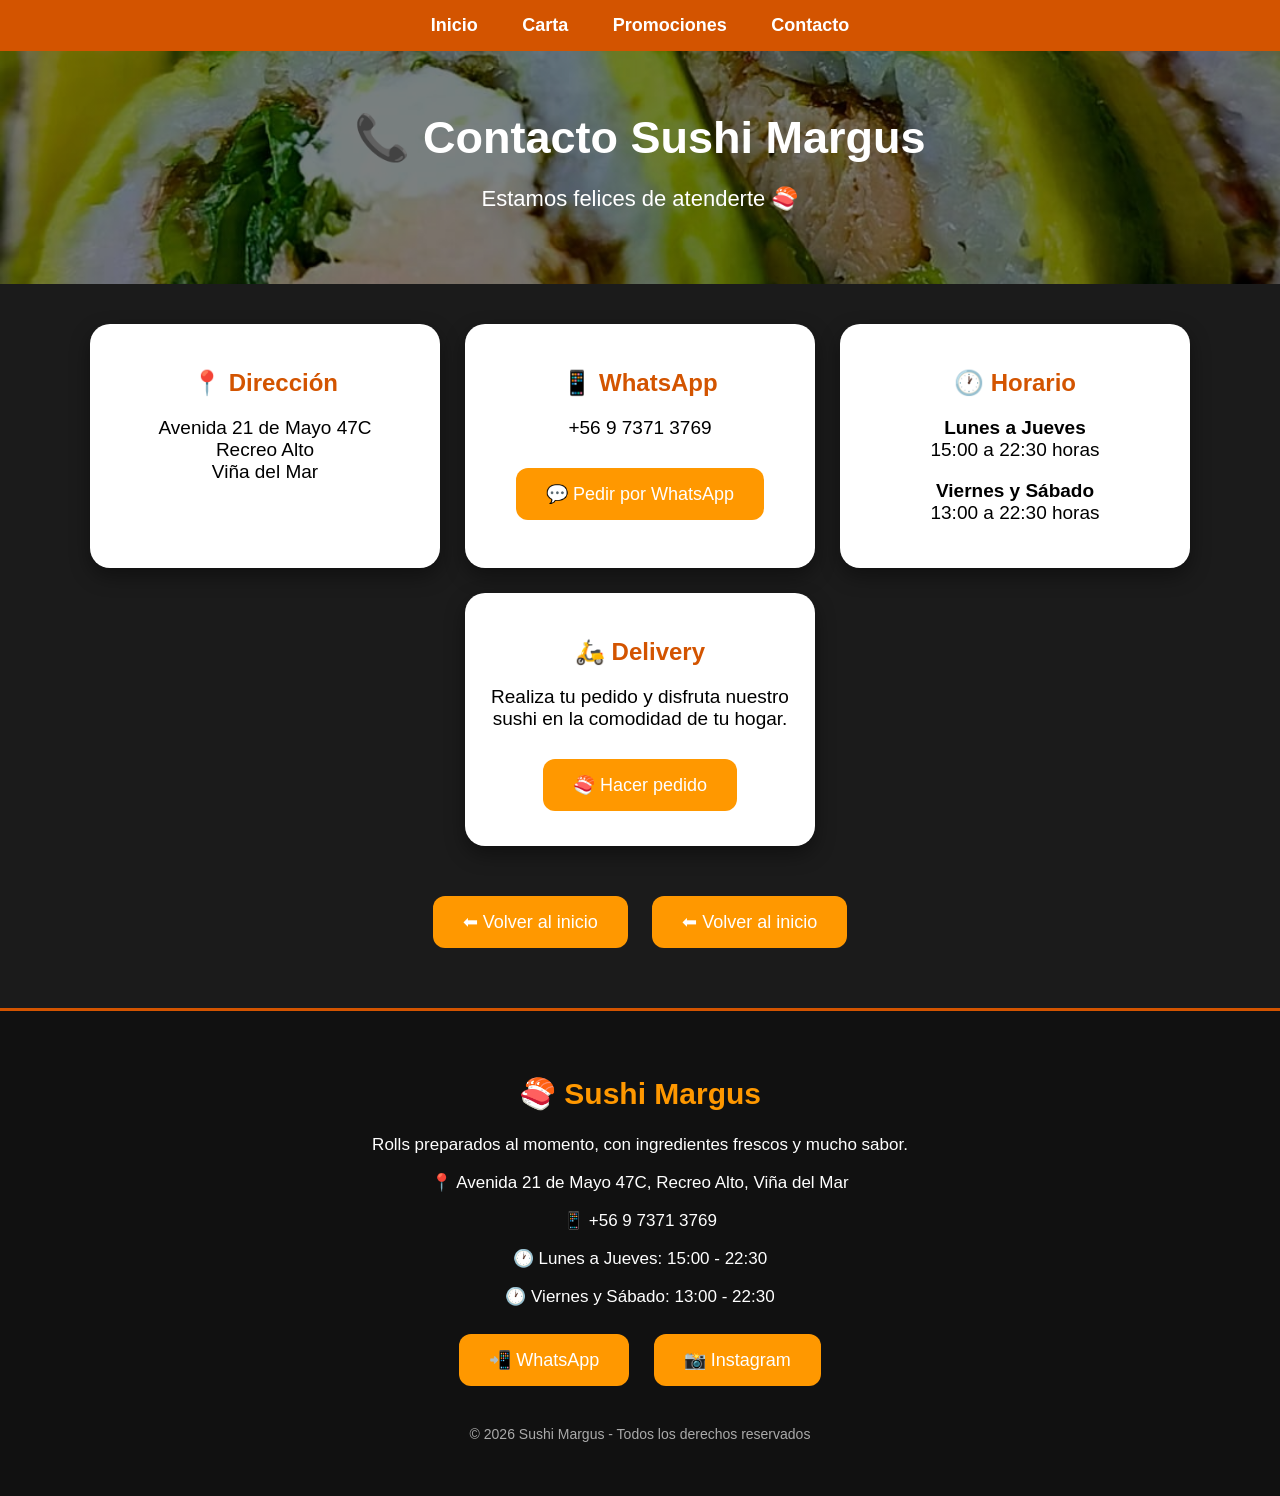
<file: contacto.html>
<!DOCTYPE html>
<html lang="es">

<head>

<meta charset="UTF-8">
<meta name="viewport" content="width=device-width, initial-scale=1.0">

<title>Contacto - Sushi Margus</title>

<style>

body{
    margin:0;
    font-family:Arial, sans-serif;
    background:#1b1b1b;
    color:white;
    text-align:center;
}

nav{
    background:#d35400;
    padding:15px;
}

nav a{
    color:white;
    text-decoration:none;
    margin:20px;
    font-size:18px;
    font-weight:bold;
}

nav a:hover{
    color:yellow;
}

header{

    background:
    linear-gradient(rgba(0,0,0,0.5),rgba(0,0,0,0.5)),
    url("fondo-sushi.jpg");

    background-size:cover;
    background-position:center;

    padding:50px 20px;
}

h1{
    font-size:45px;
    margin:10px;
}

header p{
    font-size:22px;
}

.contacto{
    display:flex;
    justify-content:center;
    gap:25px;
    flex-wrap:wrap;
    padding:40px 20px;
}

.tarjeta{

    background:white;
    color:black;

    width:300px;

    padding:25px;

    border-radius:20px;

    box-shadow:0 8px 20px rgba(0,0,0,0.4);
}

.tarjeta h2{
    color:#d35400;
}

.tarjeta p{
    font-size:19px;
}

.boton{

    display:inline-block;

    background:#ff9800;
    color:white;

    text-decoration:none;

    padding:15px 30px;

    border-radius:12px;

    font-size:18px;

    margin:10px;
}

.boton:hover{
    background:#e68900;
}
footer{
    background:#111;
    padding:40px 20px;
    margin-top:50px;
    border-top:3px solid #d35400;
}

footer h2{
    color:#ff9800;
    font-size:30px;
}

footer p{
    font-size:17px;
}

footer .copyright{
    margin-top:30px;
    font-size:14px;
    color:#aaa;
}
</style>

</head>


<body>


<nav>

<a href="index.html">Inicio</a>

<a href="carta_v3.html">Carta</a>

<a href="promociones.html">Promociones</a>

<a href="contacto.html">Contacto</a>

</nav>


<header>

<h1>📞 Contacto Sushi Margus</h1>

<p>Estamos felices de atenderte 🍣</p>

</header>


<section class="contacto">


<div class="tarjeta">

<h2>📍 Dirección</h2>

<p>
Avenida 21 de Mayo 47C<br>
Recreo Alto<br>
Viña del Mar
</p>

</div>


<div class="tarjeta">

<h2>📱 WhatsApp</h2>

<p>
+56 9 7371 3769
</p>

<a
href="https://wa.me/56973713769"
class="boton"
target="_blank">
💬 Pedir por WhatsApp
</a>

</div>


<div class="tarjeta">

<h2>🕐 Horario</h2>

<p>
<strong>Lunes a Jueves</strong><br>
15:00 a 22:30 horas
</p>

<p>
<strong>Viernes y Sábado</strong><br>
13:00 a 22:30 horas
</p>

</div>


<div class="tarjeta">

<h2>🛵 Delivery</h2>

<p>
Realiza tu pedido y disfruta
nuestro sushi en la comodidad
de tu hogar.
</p>

<a
href="https://wa.me/56973713769"
class="boton"
target="_blank">
🍣 Hacer pedido
</a>

</div>


</section>


<a href="index.html" class="boton">

⬅ Volver al inicio

</a>
</section>

<a href="index.html" class="boton">
⬅ Volver al inicio
</a>


<footer>

    <h2>🍣 Sushi Margus</h2>

    <p>Rolls preparados al momento, con ingredientes frescos y mucho sabor.</p>

    <p>📍 Avenida 21 de Mayo 47C, Recreo Alto, Viña del Mar</p>

    <p>📱 +56 9 7371 3769</p>

    <p>🕐 Lunes a Jueves: 15:00 - 22:30</p>

    <p>🕐 Viernes y Sábado: 13:00 - 22:30</p>

    <a href="https://wa.me/56973713769"
       class="boton"
       target="_blank">
       📲 WhatsApp
    </a>

    <a href="https://www.instagram.com/sushi_margus/"
       class="boton"
       target="_blank">
       📸 Instagram
    </a>

    <p class="copyright">
        © 2026 Sushi Margus - Todos los derechos reservados
    </p>

</footer>


</body>
</file>
